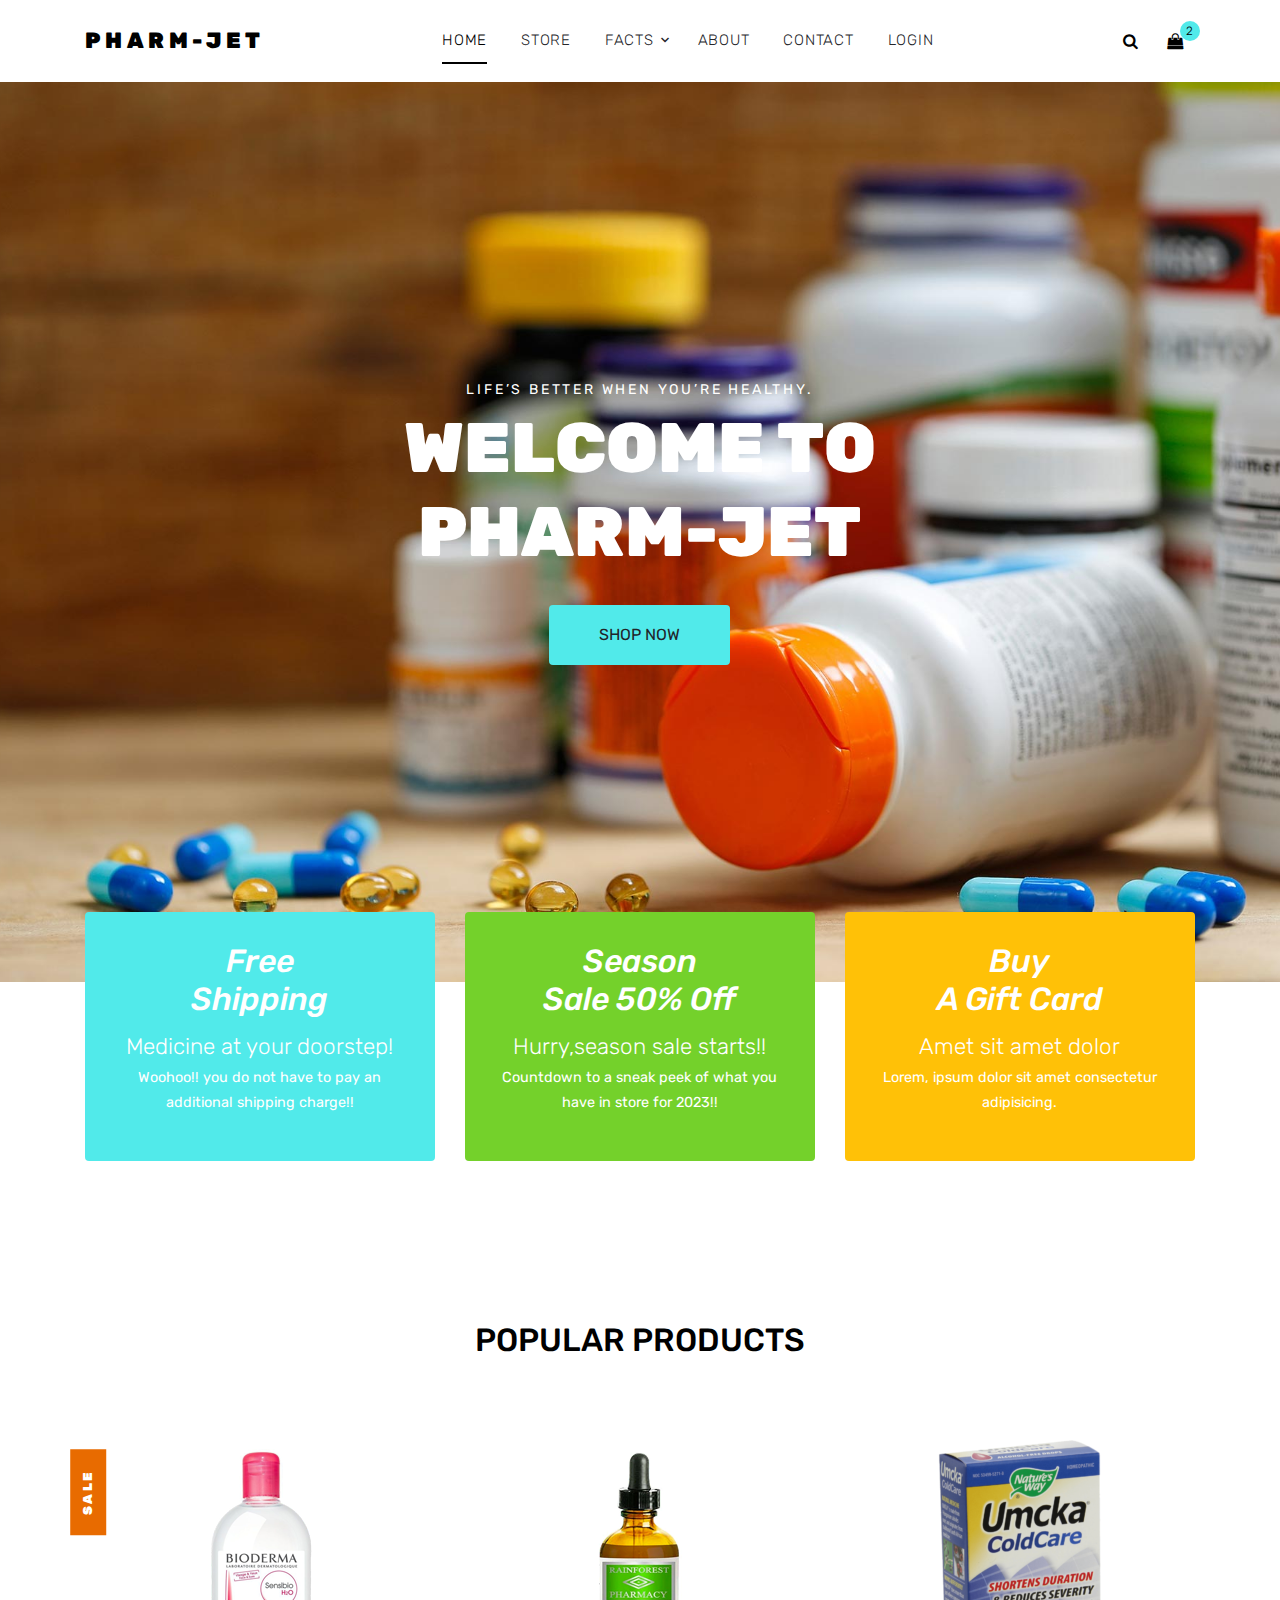
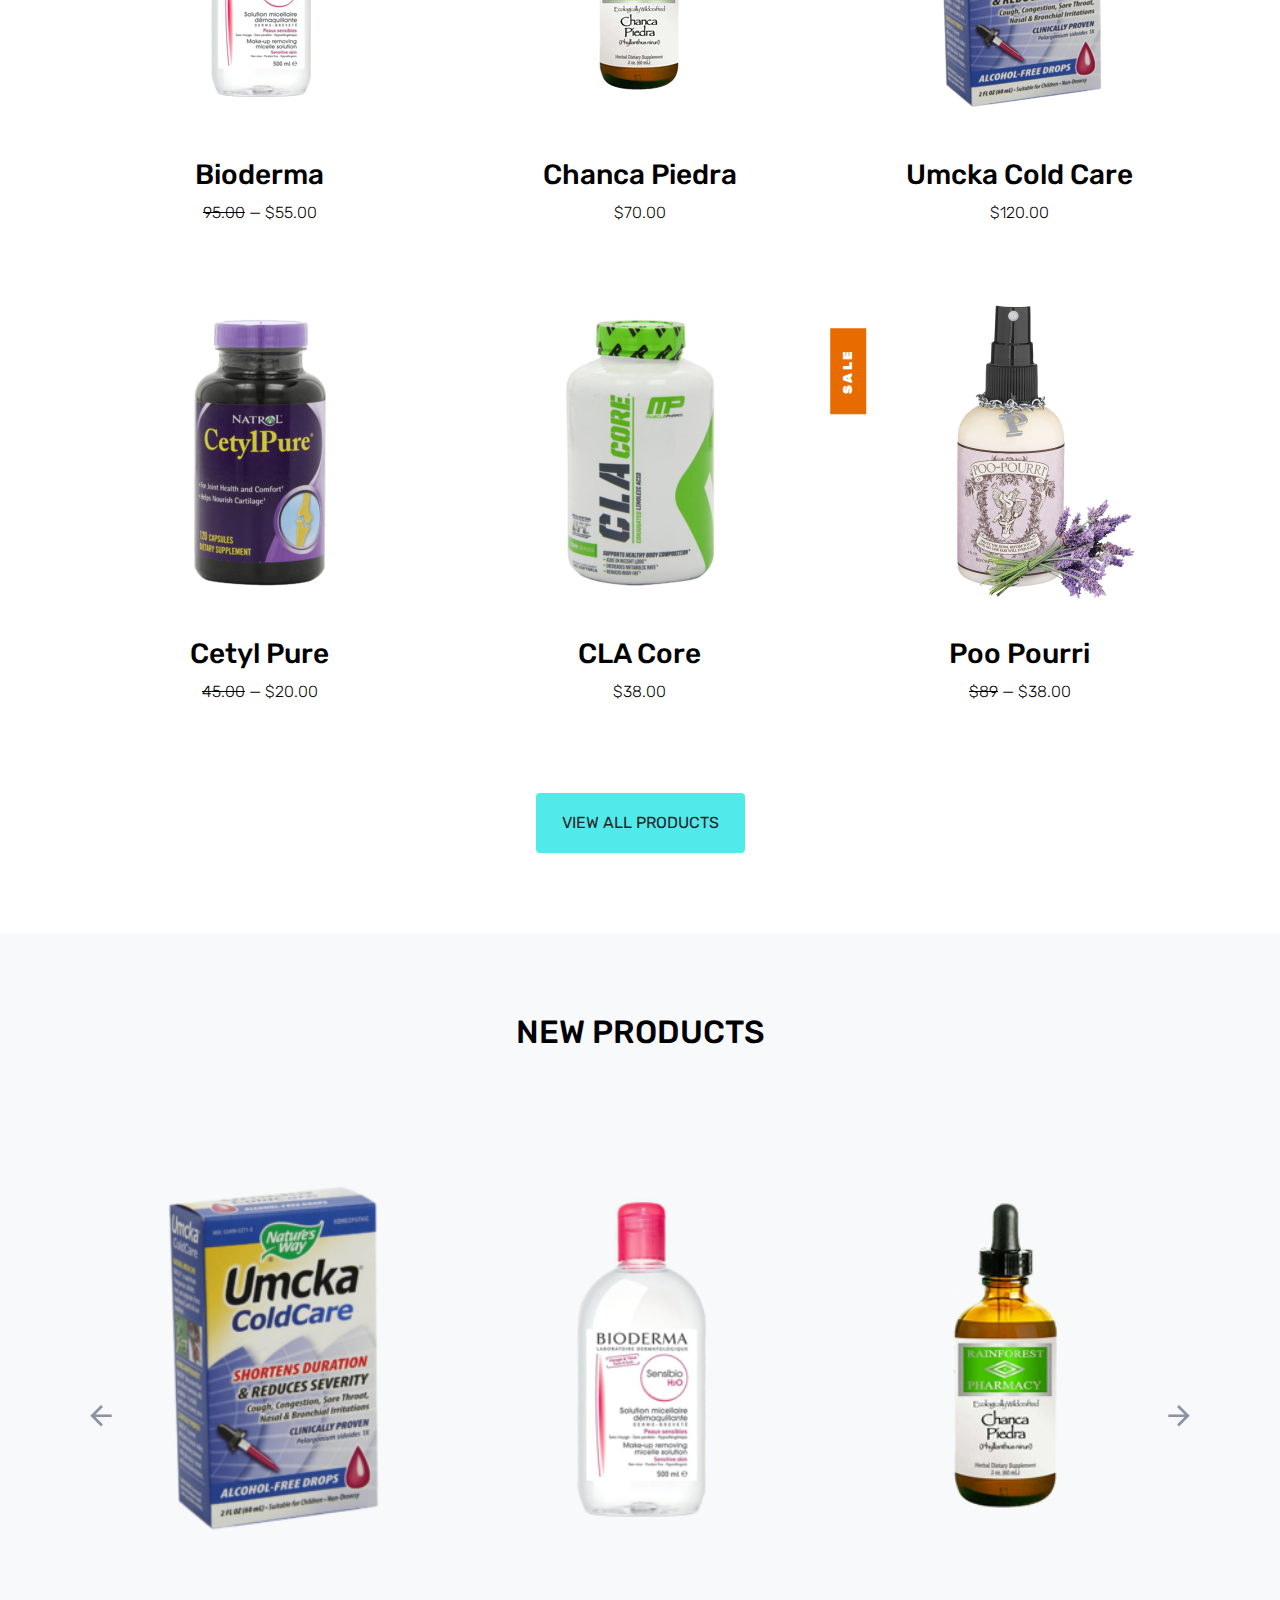
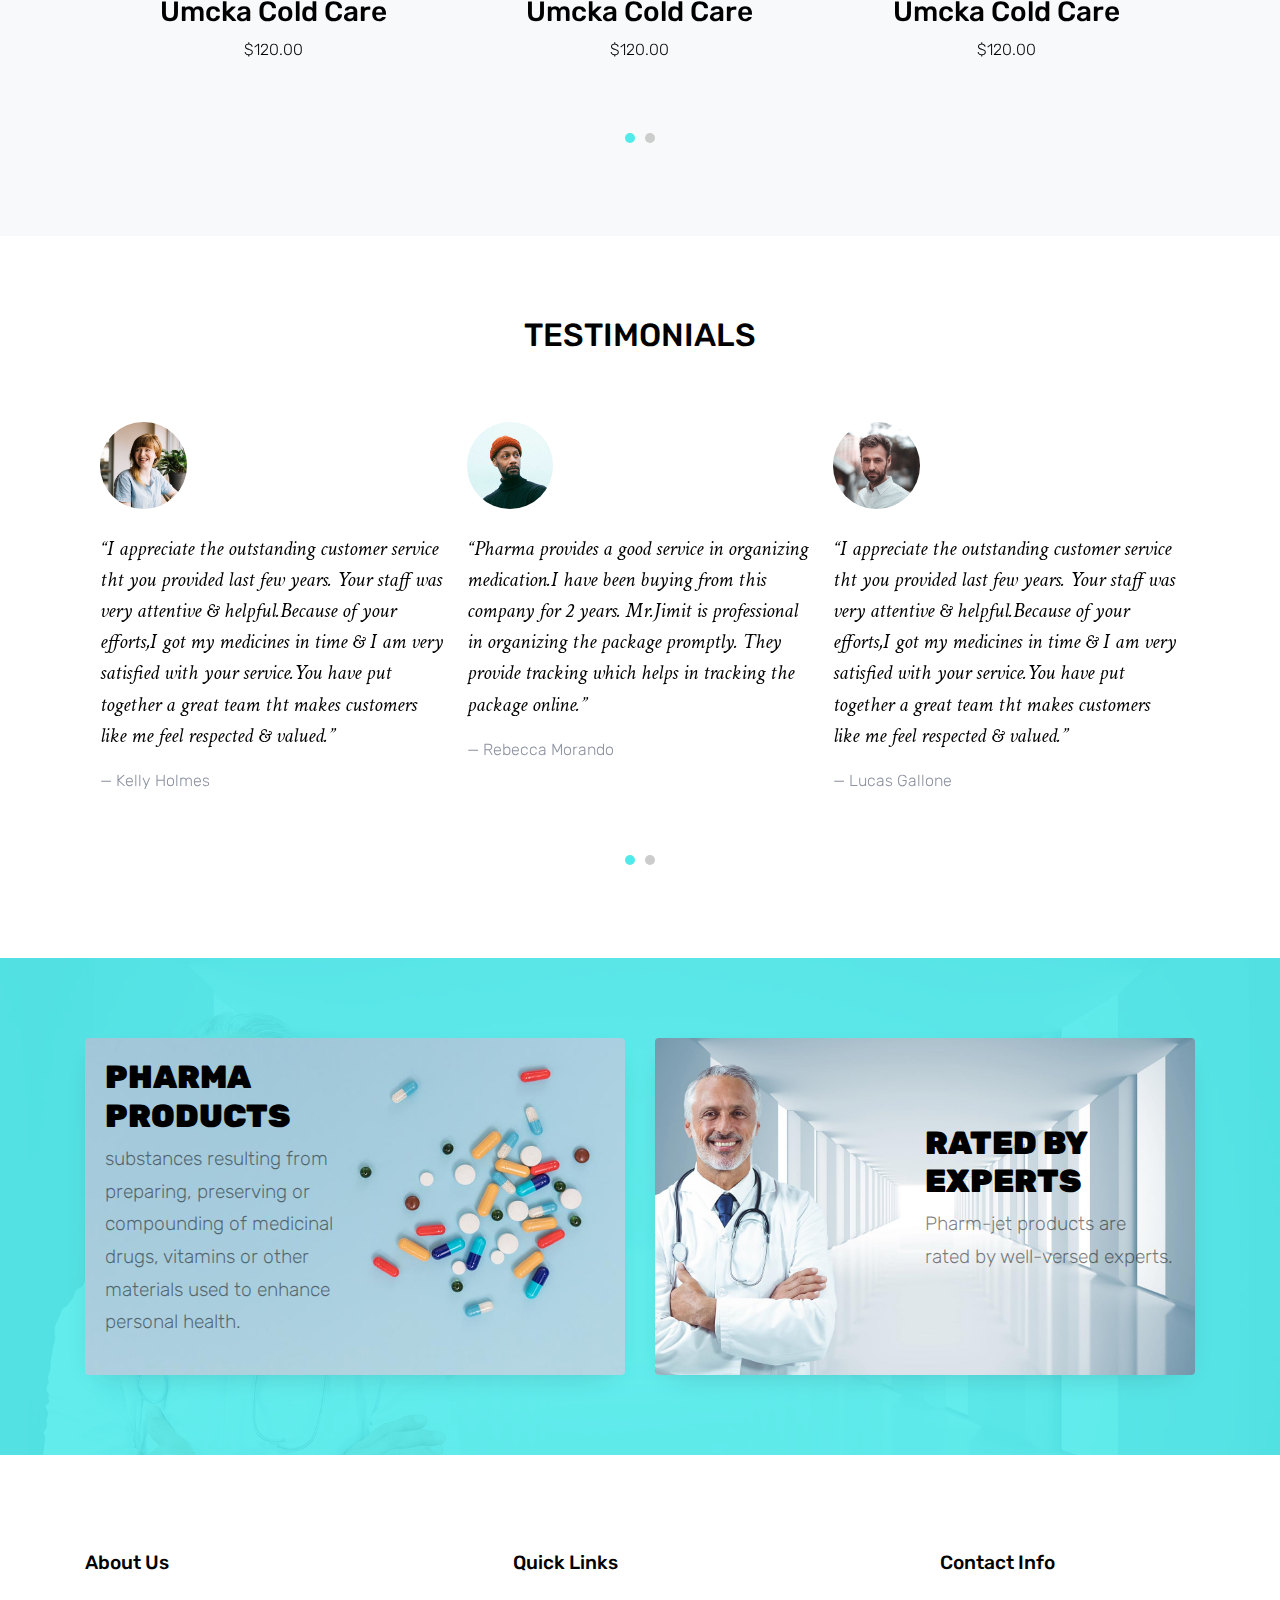
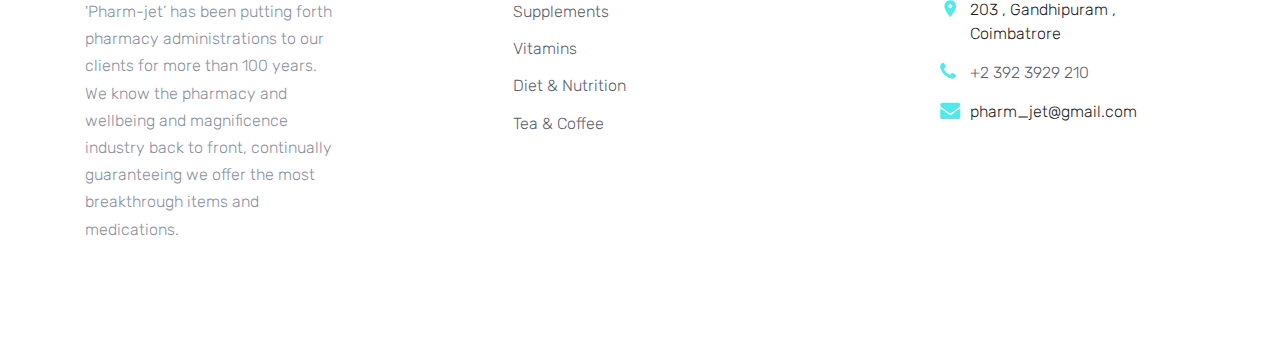
<file: index.html>
<!DOCTYPE html>
<html lang="en">

<head>
  <title>Pharm-jet</title>
  <meta charset="utf-8">
  <meta name="viewport" content="width=device-width, initial-scale=1, shrink-to-fit=no">

  <link href="https://fonts.googleapis.com/css?family=Rubik:400,700|Crimson+Text:400,400i" rel="stylesheet">
  <link rel="stylesheet" href="fonts/icomoon/style.css">

  <link rel="stylesheet" href="css/bootstrap.min.css">
  <link rel="stylesheet" href="css/magnific-popup.css">
  <link rel="stylesheet" href="css/jquery-ui.css">
  <link rel="stylesheet" href="css/owl.carousel.min.css">
  <link rel="stylesheet" href="css/owl.theme.default.min.css">


  <link rel="stylesheet" href="css/aos.css">

  <link rel="stylesheet" href="css/style.css">

</head>

<body>

  <div class="site-wrap">


    <div class="site-navbar py-2">

      <div class="search-wrap">
        <div class="container">
          <a href="#" class="search-close js-search-close"><span class="icon-close2"></span></a>
          <form action="#" method="post">
            <input type="text" class="form-control" placeholder="Search keyword and hit enter...">
          </form>
        </div>
      </div>

      <div class="container">
        <div class="d-flex align-items-center justify-content-between">
          <div class="logo">
            <div class="site-logo">
              <a href="index.html" class="js-logo-clone">Pharm-jet</a>
            </div>
          </div>
          <div class="main-nav d-none d-lg-block">
            <nav class="site-navigation text-right text-md-center" role="navigation">
              <ul class="site-menu js-clone-nav d-none d-lg-block">
                <li class="active"><a href="index.html">Home</a></li>
                <li><a href="shop.html">Store</a></li>
                <li class="has-children">
                  <a href="#">Facts</a>
                  <ul class="dropdown">
                    <li><a href="#">Supplements</a></li>
                    <li class="has-children">
                      <a href="#">Vitamins</a>
                      <!--<ul class="dropdown">
                        <li><a href="#">Supplements</a></li>
                        <li><a href="#">Vitamins</a></li>
                        <li><a href="recipe.html">Diet &amp; Nutrition</a></li>
                        <li><a href="#">Tea &amp; Coffee</a></li>
                      </ul>-->
                    </li>
                    <li><a href="recipe.html">Diet &amp; Nutrition</a></li>
                    <li><a href="#">Tea &amp; Coffee</a></li>
                    
                  </ul>
                </li>
                <li><a href="about.html">About</a></li>
                <li><a href="contact.html">Contact</a></li>
                <li><a href="Login.html">Login</a></li>
              </ul>
            </nav>
          </div>
          <div class="icons">
            <a href="#" class="icons-btn d-inline-block js-search-open"><span class="icon-search"></span></a>
            <a href="cart.html" class="icons-btn d-inline-block bag">
              <span class="icon-shopping-bag"></span>
              <span class="number">2</span>
            </a>
            <a href="#" class="site-menu-toggle js-menu-toggle ml-3 d-inline-block d-lg-none"><span
                class="icon-menu"></span></a>
          </div>
        </div>
      </div>
    </div>

    <div class="site-blocks-cover" style="background-image: url('images/hero_1.jpg');">
      <div class="container">
        <div class="row">
          <div class="col-lg-7 mx-auto order-lg-2 align-self-center">
            <div class="site-block-cover-content text-center">
              <h2 class="sub-title">Life’s better when you’re healthy.</h2>
              <h1>Welcome To Pharm-jet</h1>
              <p>
                <a href="shop.html" class="btn btn-primary px-5 py-3">Shop Now</a>
              </p>
            </div>
          </div>
        </div>
      </div>
    </div>

    <div class="site-section">
      <div class="container">
        <div class="row align-items-stretch section-overlap">
          <div class="col-md-6 col-lg-4 mb-4 mb-lg-0">
            <div class="banner-wrap bg-primary h-100">
              <a href="#" class="h-100">
                <h5>Free <br> Shipping</h5>
                <p>
                  Medicine at your doorstep!
                  <strong>Woohoo!! you do not have to pay an additional shipping charge!!</strong>
                </p>
              </a>
            </div>
          </div>
          <div class="col-md-6 col-lg-4 mb-4 mb-lg-0">
            <div class="banner-wrap h-100">
              <a href="#" class="h-100">
                <h5>Season <br> Sale 50% Off</h5>
                <p>
                  Hurry,season sale starts!!
                  <strong>Countdown to a sneak peek of what you have in store for 2023!!</strong>
                </p>
              </a>
            </div>
          </div>
          <div class="col-md-6 col-lg-4 mb-4 mb-lg-0">
            <div class="banner-wrap bg-warning h-100">
              <a href="#" class="h-100">
                <h5>Buy <br> A Gift Card</h5>
                <p>
                  Amet sit amet dolor
                  <strong>Lorem, ipsum dolor sit amet consectetur adipisicing.</strong>
                </p>
              </a>
            </div>
          </div>

        </div>
      </div>
    </div>

    <div class="site-section">
      <div class="container">
        <div class="row">
          <div class="title-section text-center col-12">
            <h2 class="text-uppercase">Popular Products</h2>
          </div>
        </div>

        <div class="row">
          <div class="col-sm-6 col-lg-4 text-center item mb-4">
            <span class="tag">Sale</span>
            <a href="shop-single.html"> <img src="images/product_01.png" alt="Image"></a>
            <h3 class="text-dark"><a href="shop-single.html">Bioderma</a></h3>
            <p class="price"><del>95.00</del> &mdash; $55.00</p>
          </div>
          <div class="col-sm-6 col-lg-4 text-center item mb-4">
            <a href="shop-single.html"> <img src="images/product_02.png" alt="Image"></a>
            <h3 class="text-dark"><a href="shop-single.html">Chanca Piedra</a></h3>
            <p class="price">$70.00</p>
          </div>
          <div class="col-sm-6 col-lg-4 text-center item mb-4">
            <a href="shop-single.html"> <img src="images/product_03.png" alt="Image"></a>
            <h3 class="text-dark"><a href="shop-single.html">Umcka Cold Care</a></h3>
            <p class="price">$120.00</p>
          </div>

          <div class="col-sm-6 col-lg-4 text-center item mb-4">

            <a href="shop-single.html"> <img src="images/product_04.png" alt="Image"></a>
            <h3 class="text-dark"><a href="shop-single.html">Cetyl Pure</a></h3>
            <p class="price"><del>45.00</del> &mdash; $20.00</p>
          </div>
          <div class="col-sm-6 col-lg-4 text-center item mb-4">
            <a href="shop-single.html"> <img src="images/product_05.png" alt="Image"></a>
            <h3 class="text-dark"><a href="shop-single.html">CLA Core</a></h3>
            <p class="price">$38.00</p>
          </div>
          <div class="col-sm-6 col-lg-4 text-center item mb-4">
            <span class="tag">Sale</span>
            <a href="shop-single.html"> <img src="images/product_06.png" alt="Image"></a>
            <h3 class="text-dark"><a href="shop-single.html">Poo Pourri</a></h3>
            <p class="price"><del>$89</del> &mdash; $38.00</p>
          </div>
        </div>
        <div class="row mt-5">
          <div class="col-12 text-center">
            <a href="shop.html" class="btn btn-primary px-4 py-3">View All Products</a>
          </div>
        </div>
      </div>
    </div>

    
    <div class="site-section bg-light">
      <div class="container">
        <div class="row">
          <div class="title-section text-center col-12">
            <h2 class="text-uppercase">New Products</h2>
          </div>
        </div>
        <div class="row">
          <div class="col-md-12 block-3 products-wrap">
            <div class="nonloop-block-3 owl-carousel">

              <div class="text-center item mb-4">
                <a href="shop-single.html"> <img src="images/product_03.png" alt="Image"></a>
                <h3 class="text-dark"><a href="shop-single.html">Umcka Cold Care</a></h3>
                <p class="price">$120.00</p>
              </div>

              <div class="text-center item mb-4">
                <a href="shop-single.html"> <img src="images/product_01.png" alt="Image"></a>
                <h3 class="text-dark"><a href="shop-single.html">Umcka Cold Care</a></h3>
                <p class="price">$120.00</p>
              </div>

              <div class="text-center item mb-4">
                <a href="shop-single.html"> <img src="images/product_02.png" alt="Image"></a>
                <h3 class="text-dark"><a href="shop-single.html">Umcka Cold Care</a></h3>
                <p class="price">$120.00</p>
              </div>

              <div class="text-center item mb-4">
                <a href="shop-single.html"> <img src="images/product_04.png" alt="Image"></a>
                <h3 class="text-dark"><a href="shop-single.html">Umcka Cold Care</a></h3>
                <p class="price">$120.00</p>
              </div>

            </div>
          </div>
        </div>
      </div>
    </div>

    <div class="site-section">
      <div class="container">
        <div class="row">
          <div class="title-section text-center col-12">
            <h2 class="text-uppercase">Testimonials</h2>
          </div>
        </div>
        <div class="row">
          <div class="col-md-12 block-3 products-wrap">
            <div class="nonloop-block-3 no-direction owl-carousel">
        
              <div class="testimony">
                <blockquote>
                  <img src="images/person_1.jpg" alt="Image" class="img-fluid w-25 mb-4 rounded-circle">
                  <p>&ldquo;I appreciate the outstanding customer service tht you provided last few years. Your staff was very attentive & helpful.Because of your efforts,I got my medicines in time & I am very satisfied with your service.You have put together a great team tht makes customers like me feel respected & valued.&rdquo;</p>
                </blockquote>

                <p>&mdash; Kelly Holmes</p>
              </div>
        
              <div class="testimony">
                <blockquote>
                  <img src="images/person_2.jpg" alt="Image" class="img-fluid w-25 mb-4 rounded-circle">
                  <p>&ldquo;Pharma provides a good service in organizing medication.I have been buying from this company for 2 years. Mr.Jimit is professional in organizing the package promptly. They provide tracking which helps in tracking the package online.&rdquo;</p>
                </blockquote>
              
                <p>&mdash; Rebecca Morando</p>
              </div>
        
              <div class="testimony">
                <blockquote>
                  <img src="images/person_3.jpg" alt="Image" class="img-fluid w-25 mb-4 rounded-circle">
                  <p>&ldquo;I appreciate the outstanding customer service tht you provided last few years. Your staff was very attentive & helpful.Because of your efforts,I got my medicines in time & I am very satisfied with your service.You have put together a great team tht makes customers like me feel respected & valued.&rdquo;</p>
                </blockquote>
              
                <p>&mdash; Lucas Gallone</p>
              </div>
        
              <div class="testimony">
                <blockquote>
                  <img src="images/person_4.jpg" alt="Image" class="img-fluid w-25 mb-4 rounded-circle">
                  <p>&ldquo; I use Evaluate Pharma because it provides depth and breadth, and allows quick and easy single source access..&rdquo;</p>
                </blockquote>
              
                <p>&mdash; Andrew Neel</p>
              </div>
        
            </div>
          </div>
        </div>
      </div>
    </div>

    <div class="site-section bg-secondary bg-image" style="background-image: url('images/bg_2.jpg');">
      <div class="container">
        <div class="row align-items-stretch">
          <div class="col-lg-6 mb-5 mb-lg-0">
            <a href="#" class="banner-1 h-100 d-flex" style="background-image: url('images/bg_1.jpg');">
              <div class="banner-1-inner align-self-center">
                <h2>Pharma Products</h2>
                <p>substances resulting from preparing, preserving or compounding of medicinal drugs, 
                  vitamins or other materials used to enhance personal health.
                </p>
              </div>
            </a>
          </div>
          <div class="col-lg-6 mb-5 mb-lg-0">
            <a href="#" class="banner-1 h-100 d-flex" style="background-image: url('images/bg_2.jpg');">
              <div class="banner-1-inner ml-auto  align-self-center">
                <h2>Rated by Experts</h2>
                <p>Pharm-jet products are rated by well-versed experts.
              </div>
            </a>
          </div>
        </div>
      </div>
    </div>


    <footer class="site-footer">
      <div class="container">
        <div class="row">
          <div class="col-md-6 col-lg-3 mb-4 mb-lg-0">

            <div class="block-7">
              <h3 class="footer-heading mb-4">About Us</h3>
              <p>'Pharm-jet’ has been putting forth pharmacy administrations to our clients for more than 100 years. We know the pharmacy and wellbeing and magnificence 
                industry back to front, continually guaranteeing we offer the most breakthrough items and medications.</p>
            </div>

          </div>
          <div class="col-lg-3 mx-auto mb-5 mb-lg-0">
            <h3 class="footer-heading mb-4">Quick Links</h3>
            <ul class="list-unstyled">
              <li><a href="#">Supplements</a></li>
              <li><a href="#">Vitamins</a></li>
              <li><a href="#">Diet &amp; Nutrition</a></li>
              <li><a href="#">Tea &amp; Coffee</a></li>
            </ul>
          </div>

          <div class="col-md-6 col-lg-3">
            <div class="block-5 mb-5">
              <h3 class="footer-heading mb-4">Contact Info</h3>
              <ul class="list-unstyled">
                <li class="address">203 , Gandhipuram , Coimbatrore</li>
                <li class="phone"><a href="tel://23923929210">+2 392 3929 210</a></li>
                <li class="email">pharm_jet@gmail.com</li>
              </ul>
            </div>


          </div>
        </div>
        

        </div>
      </div>
    </footer>
  </div>

  <script src="js/jquery-3.3.1.min.js"></script>
  <script src="js/jquery-ui.js"></script>
  <script src="js/popper.min.js"></script>
  <script src="js/bootstrap.min.js"></script>
  <script src="js/owl.carousel.min.js"></script>
  <script src="js/jquery.magnific-popup.min.js"></script>
  <script src="js/aos.js"></script>

  <script src="js/main.js"></script>

</body>

</html>
</file>
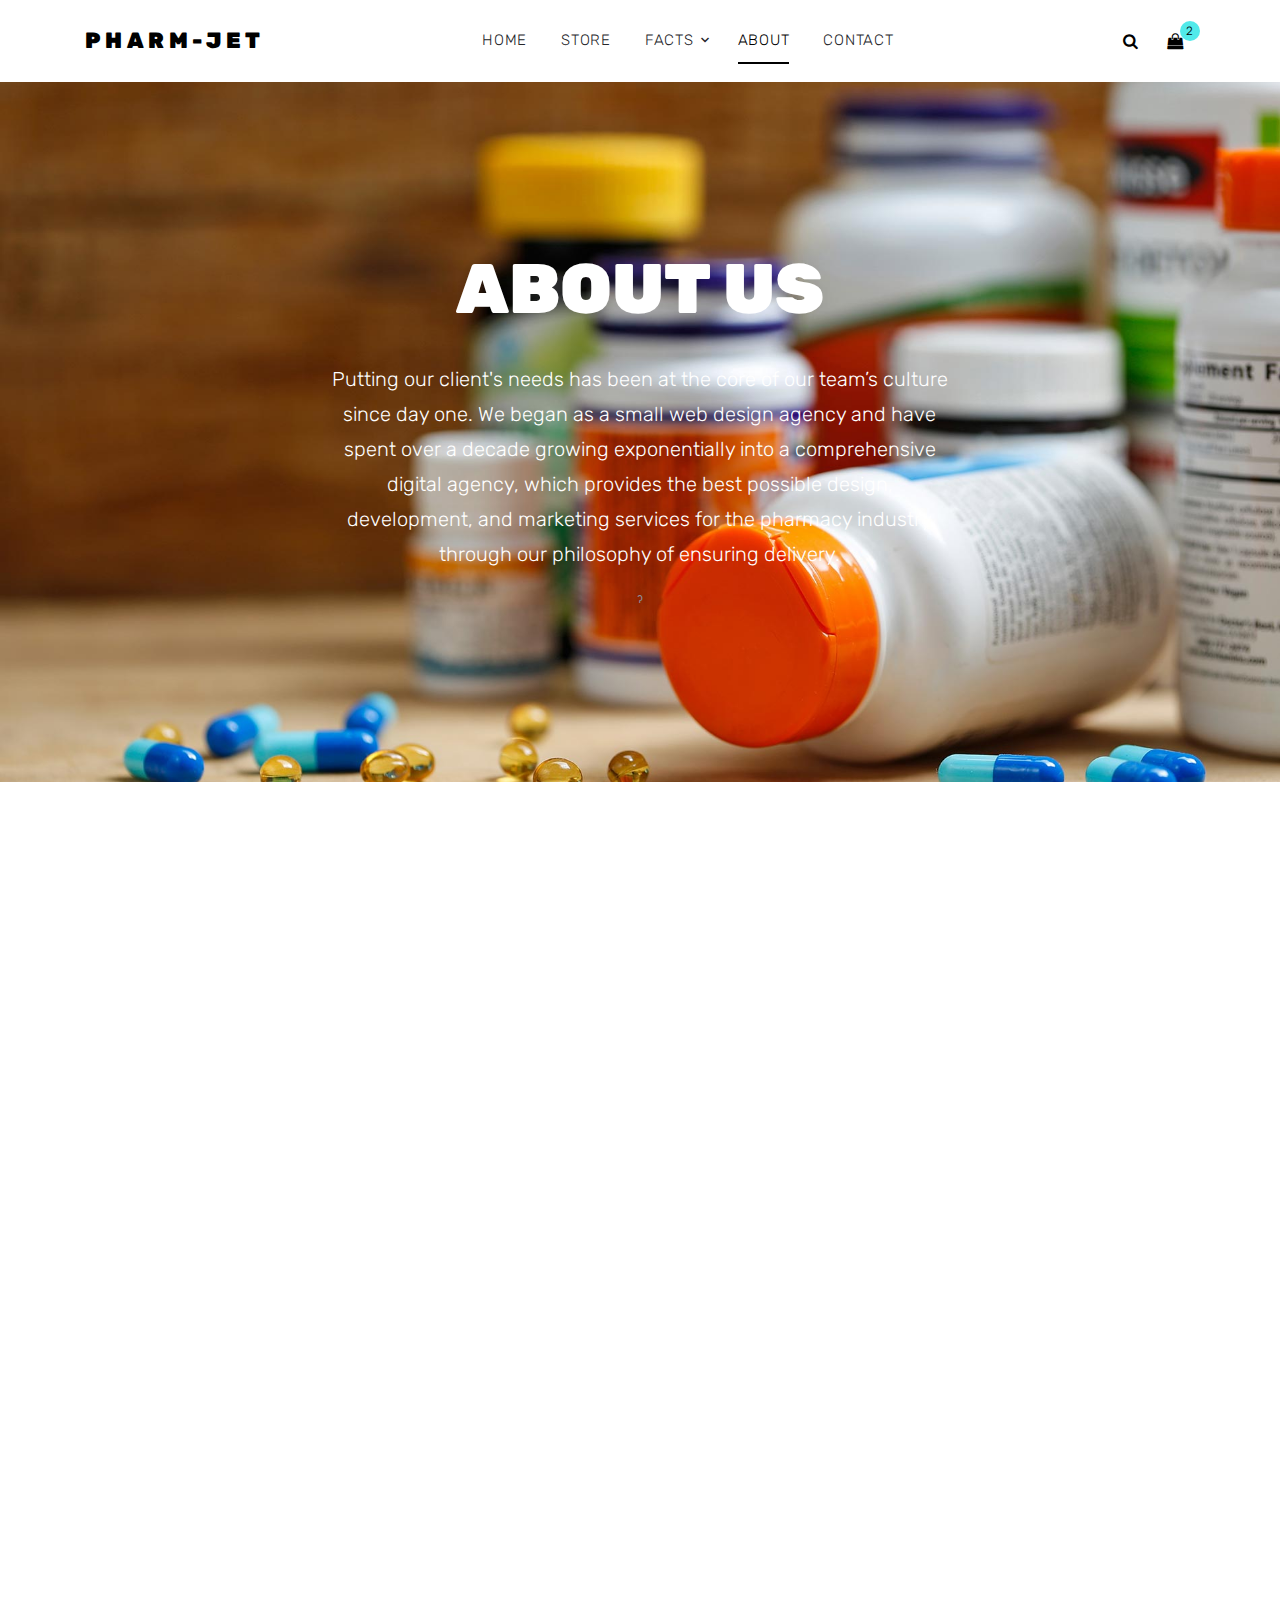
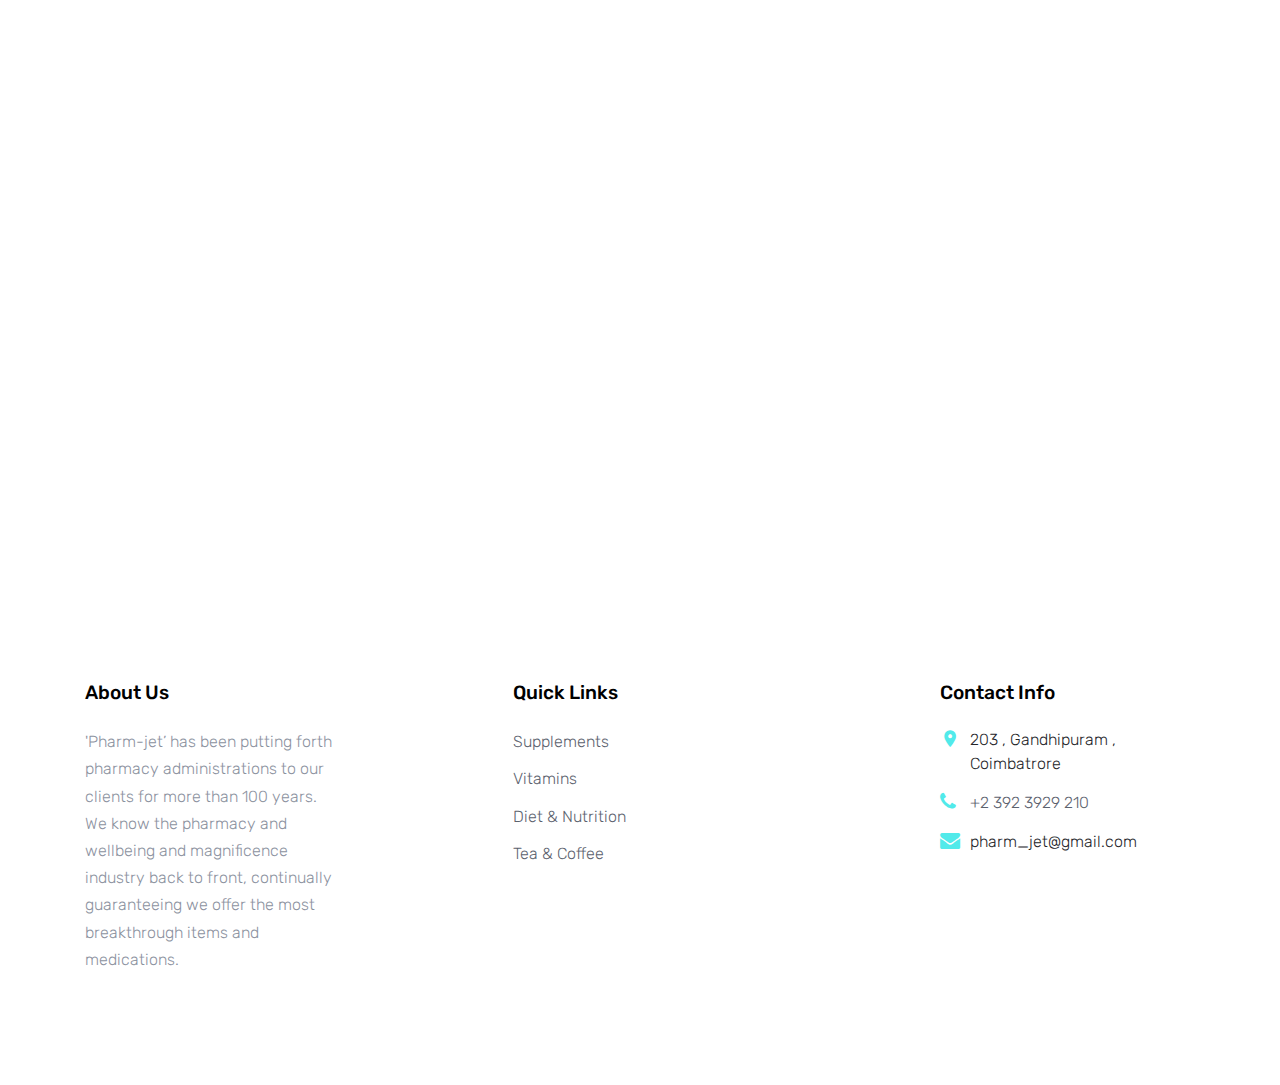
<file: about.html>
<!DOCTYPE html>
<html lang="en">

<head>
  <title>Pharm-jet</title>
  <meta charset="utf-8">
  <meta name="viewport" content="width=device-width, initial-scale=1, shrink-to-fit=no">

  <link href="https://fonts.googleapis.com/css?family=Rubik:400,700|Crimson+Text:400,400i" rel="stylesheet">
  <link rel="stylesheet" href="fonts/icomoon/style.css">

  <link rel="stylesheet" href="css/bootstrap.min.css">
  <link rel="stylesheet" href="css/magnific-popup.css">
  <link rel="stylesheet" href="css/jquery-ui.css">
  <link rel="stylesheet" href="css/owl.carousel.min.css">
  <link rel="stylesheet" href="css/owl.theme.default.min.css">


  <link rel="stylesheet" href="css/aos.css">

  <link rel="stylesheet" href="css/style.css">

</head>

<body>

  <div class="site-wrap">


    <div class="site-navbar py-2">

      <div class="search-wrap">
        <div class="container">
          <a href="#" class="search-close js-search-close"><span class="icon-close2"></span></a>
          <form action="#" method="post">
            <input type="text" class="form-control" placeholder="Search keyword and hit enter...">
          </form>
        </div>
      </div>

      <div class="container">
        <div class="d-flex align-items-center justify-content-between">
          <div class="logo">
            <div class="site-logo">
              <a href="index.html" class="js-logo-clone">Pharm-jet</a>
            </div>
          </div>
          <div class="main-nav d-none d-lg-block">
            <nav class="site-navigation text-right text-md-center" role="navigation">
              <ul class="site-menu js-clone-nav d-none d-lg-block">
                <li><a href="index.html">Home</a></li>
                <li><a href="shop.html">Store</a></li>
                <li class="has-children">
                  <a href="#">Facts</a>
                  <ul class="dropdown">
                    <li><a href="#">Supplements</a></li>
                    <li class="has-children">
                      <a href="#">Vitamins</a>
                    </li>
                    <li><a href="recipe.html">Diet &amp; Nutrition</a></li>
                    <li><a href="#">Tea &amp; Coffee</a></li>

                  </ul>
                </li>
                <li class="active"><a href="about.html">About</a></li>
                <li><a href="contact.html">Contact</a></li>
              </ul>
            </nav>
          </div>
          <div class="icons">
            <a href="#" class="icons-btn d-inline-block js-search-open"><span class="icon-search"></span></a>
            <a href="cart.html" class="icons-btn d-inline-block bag">
              <span class="icon-shopping-bag"></span>
              <span class="number">2</span>
            </a>
            <a href="#" class="site-menu-toggle js-menu-toggle ml-3 d-inline-block d-lg-none"><span
                class="icon-menu"></span></a>
          </div>
        </div>
      </div>
    </div>

    <div class="site-blocks-cover inner-page" style="background-image: url('images/hero_1.jpg');">
      <div class="container">
        <div class="row">
          <div class="col-lg-7 mx-auto align-self-center">
            <div class=" text-center">
              <h1>About Us</h1>
              <p>Putting our client's needs has been at the core of our team’s culture since day one. We began as a small web design agency and have spent over a decade growing exponentially into a comprehensive digital agency, which provides the best possible design, development, and marketing services for the pharmacy industry through our philosophy of ensuring delivery.</p>ˀ
            </div>
          </div>
        </div>
      </div>
    </div>

    <div class="site-section bg-light custom-border-bottom" data-aos="fade">
      <div class="container">
        <div class="row mb-5">
          <div class="col-md-6">
            <div class="block-16">
              <figure>
                <img src="images/bg_1.jpg" alt="Image placeholder" class="img-fluid rounded">
                <a href="https://vimeo.com/channels/staffpicks/93951774" class="play-button popup-vimeo"><span
                    class="icon-play"></span></a>
    
              </figure>
            </div>
          </div>
          <div class="col-md-1"></div>
          <div class="col-md-5">
    
    
            <div class="site-section-heading pt-3 mb-4">
              <h2 class="text-black">How We Started</h2>
            </div>
            <p>Pharm jet came out as one of the pioneering onlline Pharmacy delivery companies by starting ecommerces,
              building a customer baser, product delivery,managing initial business logistics.</p>
    
          </div>
        </div>
      </div>
    </div>

    

    <div class="site-section bg-light custom-border-bottom" data-aos="fade">
      <div class="container">
        <div class="row mb-5">
          <div class="col-md-6 order-md-2">
            <div class="block-16">
              <figure>
                <img src="images/hero_1.jpg" alt="Image placeholder" class="img-fluid rounded">
                <a href="https://vimeo.com/channels/staffpicks/93951774" class="play-button popup-vimeo"><span
                    class="icon-play"></span></a>
    
              </figure>
            </div>
          </div>
          <div class="col-md-5 mr-auto">
    
    
            <div class="site-section-heading pt-3 mb-4">
              <h2 class="text-black">We Are Trusted Company</h2>
            </div>
            <p class="text-black">

              We bring our customers the best quality administration and give the nearby network and neighboring wards a brilliant, understanding-centered administration.
              
              ‘Pharm-jet’offers a one-of-a-kind mix of pharmacy and magnificence facility in Manhattan with numerous superlative wellbeing and excellent medicines.
              
              We utilize our insight into the pharmaceutical business to ensure that the majority of our magnificence items and medicines are results-driven, with the goal that we can offer brands that are ideal for every person.
              
              </p>
    
          </div>
        </div>
      </div>
    </div>
    
    <div class="site-section site-section-sm site-blocks-1 border-0" data-aos="fade">
      <div class="container">
        <div class="row">
          <div class="col-md-6 col-lg-4 d-lg-flex mb-4 mb-lg-0 pl-4" data-aos="fade-up" data-aos-delay="">
            <div class="icon mr-4 align-self-start">
              <span class="icon-truck text-primary"></span>
            </div>
            <div class="text">
              <h2>Free Shipping</h2>
              <p>Medicine at your doorstep!<br>Medicines available at your doorstep on just a finger click.</p>
            </div>
          </div>
          <div class="col-md-6 col-lg-4 d-lg-flex mb-4 mb-lg-0 pl-4" data-aos="fade-up" data-aos-delay="100">
            <div class="icon mr-4 align-self-start">
              <span class="icon-refresh2 text-primary"></span>
            </div>
            <div class="text">
              <h2>Free Returns</h2>
              <p>'Pharm-jet not charging customers for making a return in the form of restocking fees. </p>
            </div>
          </div>
          <div class="col-md-6 col-lg-4 d-lg-flex mb-4 mb-lg-0 pl-4" data-aos="fade-up" data-aos-delay="200">
            <div class="icon mr-4 align-self-start">
              <span class="icon-help text-primary"></span>
            </div>
            <div class="text">
              <h2>Customer Support</h2>
              <p>Pharm-jet provides customer support by getting feedbacks and providing discounts.</p>
            </div>
          </div>
        </div>
      </div>
    </div>
    

    <!--<div class="site-section bg-light custom-border-bottom" data-aos="fade">
      <div class="container">
        <div class="row justify-content-center mb-5">
          <div class="col-md-7 site-section-heading text-center pt-4">
            <h2>The Team</h2>
          </div>
        </div>
        <div class="row">
          <div class="col-md-6 col-lg-6 mb-5">
    
            <div class="block-38 text-center">
              <div class="block-38-img">
                <div class="block-38-header">
                  <img src="images/person_1.jpg" alt="Image placeholder" class="mb-4">
                  <h3 class="block-38-heading h4">Elizabeth Graham</h3>
                  <p class="block-38-subheading">CEO/Co-Founder</p>
                </div>
                <div class="block-38-body">
                  <p>Lorem ipsum dolor sit amet consectetur adipisicing elit. Vitae aut minima nihil sit distinctio
                    recusandae doloribus ut fugit officia voluptate soluta. </p>
                </div>
              </div>
            </div>
          </div>
          <div class="col-md-6 col-lg-6 mb-5">
            <div class="block-38 text-center">
              <div class="block-38-img">
                <div class="block-38-header">
                  <img src="images/person_2.jpg" alt="Image placeholder" class="mb-4">
                  <h3 class="block-38-heading h4">Jennifer Greive</h3>
                  <p class="block-38-subheading">Co-Founder</p>
                </div>
                <div class="block-38-body">
                  <p>Lorem ipsum dolor sit amet consectetur adipisicing elit. Vitae aut minima nihil sit distinctio
                    recusandae doloribus ut fugit officia voluptate soluta. </p>
                </div>
              </div>
            </div>
          </div>
          <div class="col-md-6 col-lg-6 mb-5">
            <div class="block-38 text-center">
              <div class="block-38-img">
                <div class="block-38-header">
                  <img src="images/person_3.jpg" alt="Image placeholder" class="mb-4">
                  <h3 class="block-38-heading h4">Patrick Marx</h3>
                  <p class="block-38-subheading">Marketing</p>
                </div>
                <div class="block-38-body">
                  <p>Lorem ipsum dolor sit amet consectetur adipisicing elit. Vitae aut minima nihil sit distinctio
                    recusandae doloribus ut fugit officia voluptate soluta. </p>
                </div>
              </div>
            </div>
          </div>
          <div class="col-md-6 col-lg-6 mb-5">
            <div class="block-38 text-center">
              <div class="block-38-img">
                <div class="block-38-header">
                  <img src="images/person_4.jpg" alt="Image placeholder" class="mb-4">
                  <h3 class="block-38-heading h4">Mike Coolbert</h3>
                  <p class="block-38-subheading">Sales Manager</p>
                </div>
                <div class="block-38-body">
                  <p>Lorem ipsum dolor sit amet consectetur adipisicing elit. Vitae aut minima nihil sit distinctio
                    recusandae doloribus ut fugit officia voluptate soluta. </p>
                </div>
              </div>
            </div>
          </div>
        </div>
      </div>
    </div>-->


    <footer class="site-footer">
      <div class="container">
        <div class="row">
          <div class="col-md-6 col-lg-3 mb-4 mb-lg-0">

            <div class="block-7">
              <h3 class="footer-heading mb-4">About Us</h3>
              <p>'Pharm-jet’ has been putting forth pharmacy administrations to our clients for more than 100 years. We know the pharmacy and wellbeing and magnificence 
                industry back to front, continually guaranteeing we offer the most breakthrough items and medications.</p>
            </div>

          </div>
          <div class="col-lg-3 mx-auto mb-5 mb-lg-0">
            <h3 class="footer-heading mb-4">Quick Links</h3>
            <ul class="list-unstyled">
              <li><a href="#">Supplements</a></li>
              <li><a href="#">Vitamins</a></li>
              <li><a href="#">Diet &amp; Nutrition</a></li>
              <li><a href="#">Tea &amp; Coffee</a></li>
            </ul>
          </div>

          <div class="col-md-6 col-lg-3">
            <div class="block-5 mb-5">
              <h3 class="footer-heading mb-4">Contact Info</h3>
              <ul class="list-unstyled">
                <li class="address">203 , Gandhipuram , Coimbatrore</li>
                <li class="phone"><a href="tel://23923929210">+2 392 3929 210</a></li>
                <li class="email">pharm_jet@gmail.com</li>
              </ul>
            </div>
       

        </div>
      </div>
    </footer>
  </div>

  <script src="js/jquery-3.3.1.min.js"></script>
  <script src="js/jquery-ui.js"></script>
  <script src="js/popper.min.js"></script>
  <script src="js/bootstrap.min.js"></script>
  <script src="js/owl.carousel.min.js"></script>
  <script src="js/jquery.magnific-popup.min.js"></script>
  <script src="js/aos.js"></script>

  <script src="js/main.js"></script>

</body>

</html>
</file>
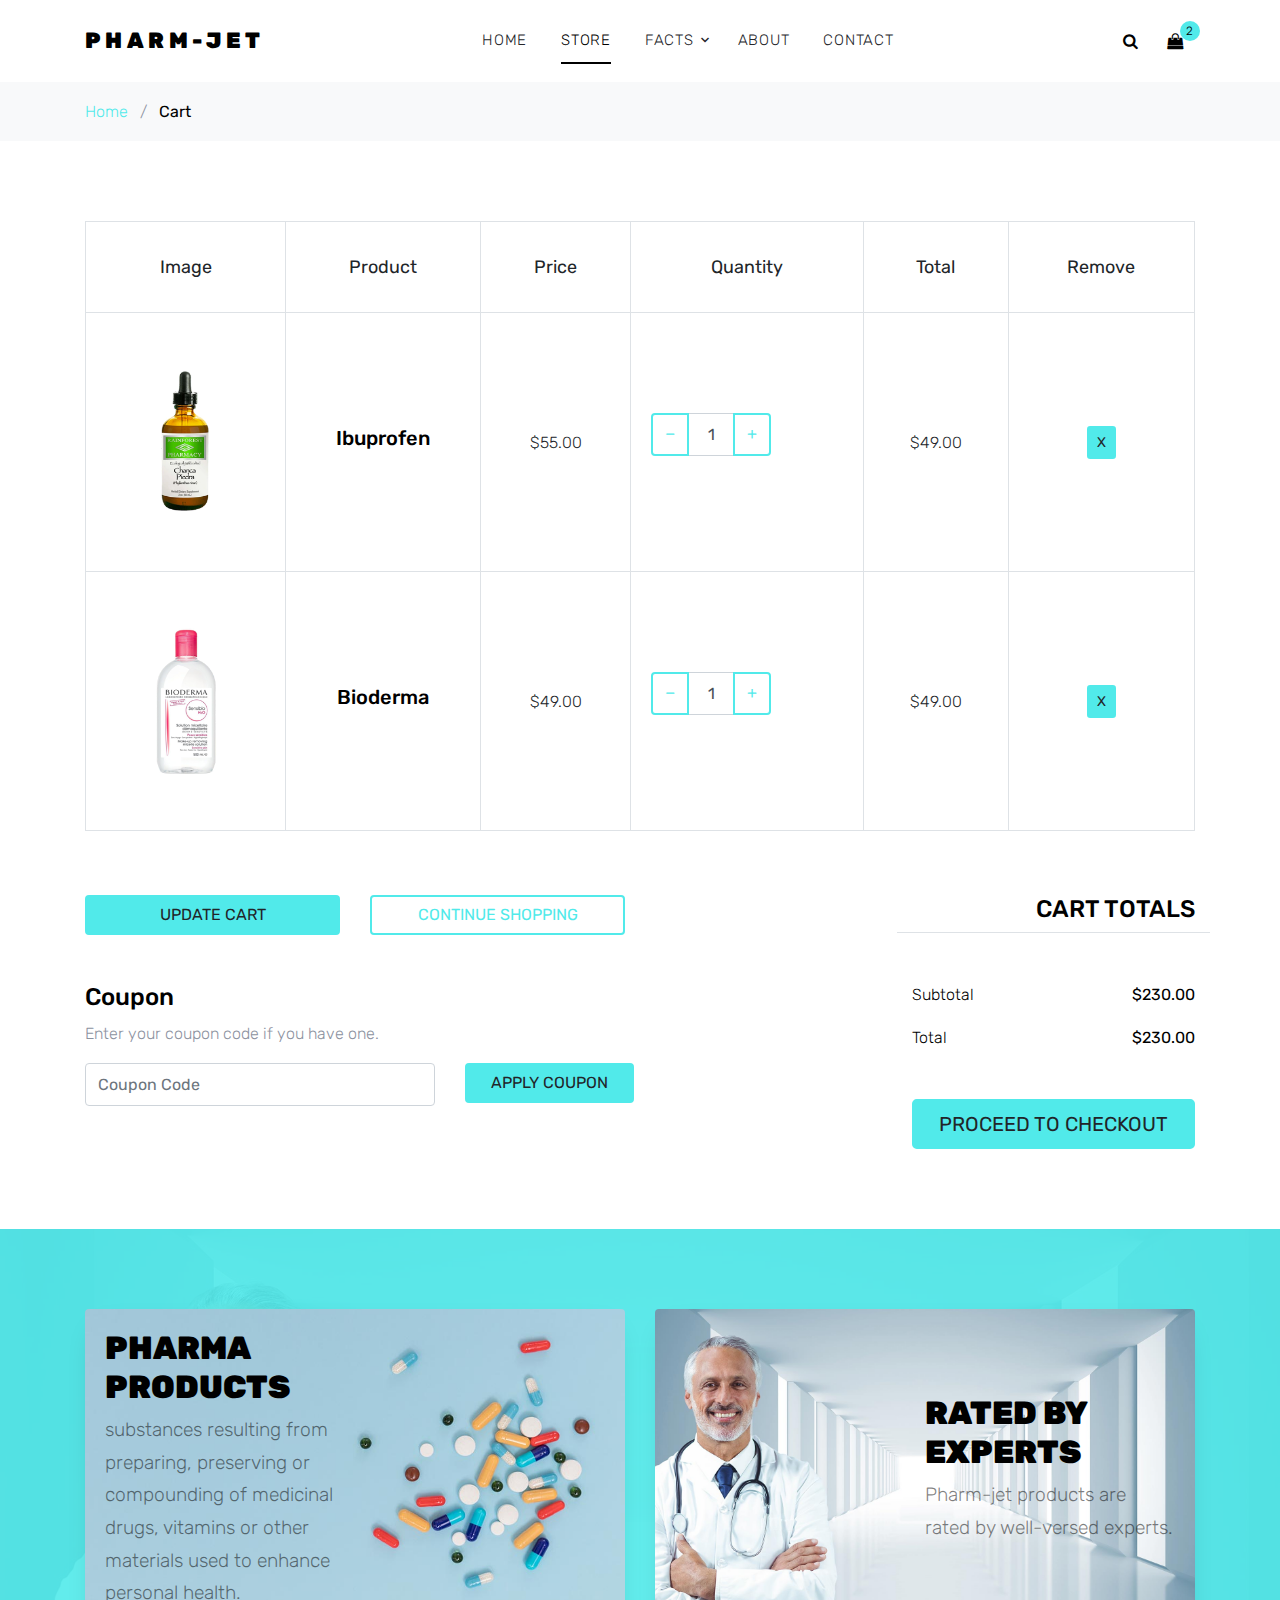
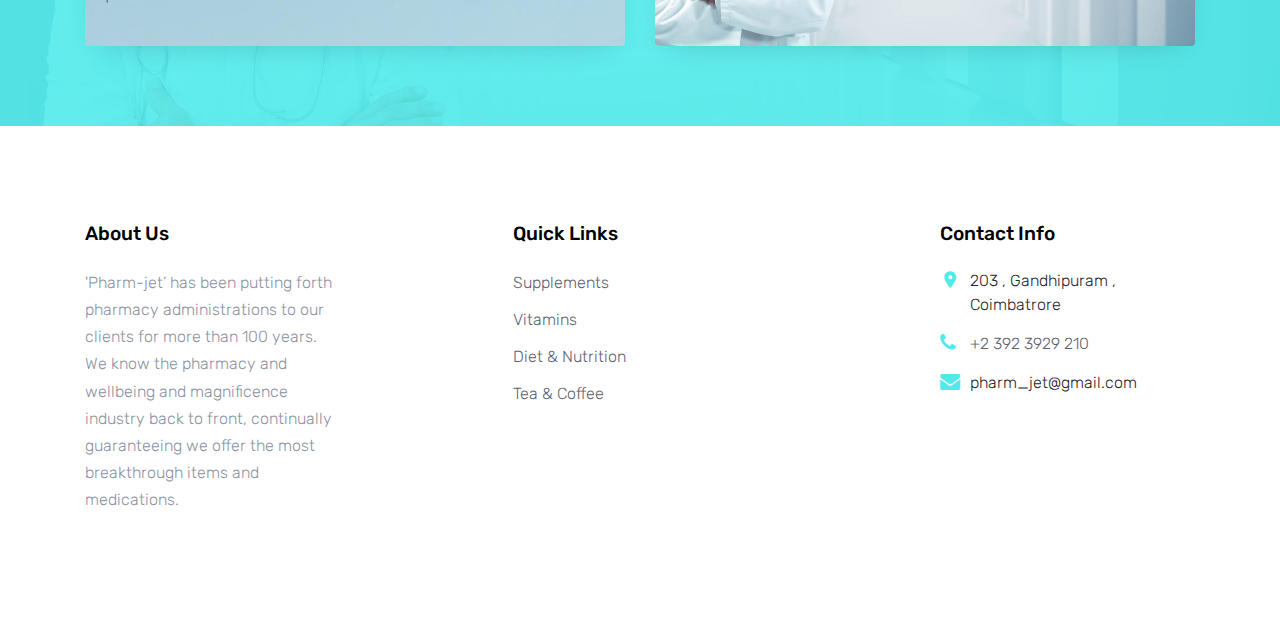
<file: cart.html>
<!DOCTYPE html>
<html lang="en">

<head>
  <title>Pharm-jet</title>
  <meta charset="utf-8">
  <meta name="viewport" content="width=device-width, initial-scale=1, shrink-to-fit=no">

  <link href="https://fonts.googleapis.com/css?family=Rubik:400,700|Crimson+Text:400,400i" rel="stylesheet">
  <link rel="stylesheet" href="fonts/icomoon/style.css">

  <link rel="stylesheet" href="css/bootstrap.min.css">
  <link rel="stylesheet" href="css/magnific-popup.css">
  <link rel="stylesheet" href="css/jquery-ui.css">
  <link rel="stylesheet" href="css/owl.carousel.min.css">
  <link rel="stylesheet" href="css/owl.theme.default.min.css">


  <link rel="stylesheet" href="css/aos.css">

  <link rel="stylesheet" href="css/style.css">

</head>

<body>

  <div class="site-wrap">


    <div class="site-navbar py-2">

      <div class="search-wrap">
        <div class="container">
          <a href="#" class="search-close js-search-close"><span class="icon-close2"></span></a>
          <form action="#" method="post">
            <input type="text" class="form-control" placeholder="Search keyword and hit enter...">
          </form>
        </div>
      </div>

      <div class="container">
        <div class="d-flex align-items-center justify-content-between">
          <div class="logo">
            <div class="site-logo">
              <a href="index.html" class="js-logo-clone">Pharm-jet</a>
            </div>
          </div>
          <div class="main-nav d-none d-lg-block">
            <nav class="site-navigation text-right text-md-center" role="navigation">
              <ul class="site-menu js-clone-nav d-none d-lg-block">
                <li><a href="index.html">Home</a></li>
                <li class="active"><a href="shop.html">Store</a></li>
                <li class="has-children">
                  <a href="#">Facts</a>
                  <ul class="dropdown">
                    <li><a href="#">Supplements</a></li>
                    <li class="has-children">
                      <a href="#">Vitamins</a>
                  
                    </li>
                    <li><a href="recipe.html">Diet &amp; Nutrition</a></li>
                    <li><a href="#">Tea &amp; Coffee</a></li>

                  </ul>
                </li>
                <li><a href="about.html">About</a></li>
                <li><a href="contact.html">Contact</a></li>
              </ul>
            </nav>
          </div>
          <div class="icons">
            <a href="#" class="icons-btn d-inline-block js-search-open"><span class="icon-search"></span></a>
            <a href="cart.html" class="icons-btn d-inline-block bag">
              <span class="icon-shopping-bag"></span>
              <span class="number">2</span>
            </a>
            <a href="#" class="site-menu-toggle js-menu-toggle ml-3 d-inline-block d-lg-none"><span
                class="icon-menu"></span></a>
          </div>
        </div>
      </div>
    </div>

    <div class="bg-light py-3">
      <div class="container">
        <div class="row">
          <div class="col-md-12 mb-0">
            <a href="index.html">Home</a> <span class="mx-2 mb-0">/</span> 
            <strong class="text-black">Cart</strong>
          </div>
        </div>
      </div>
    </div>

    <div class="site-section">
      <div class="container">
        <div class="row mb-5">
          <form class="col-md-12" method="post">
            <div class="site-blocks-table">
              <table class="table table-bordered">
                <thead>
                  <tr>
                    <th class="product-thumbnail">Image</th>
                    <th class="product-name">Product</th>
                    <th class="product-price">Price</th>
                    <th class="product-quantity">Quantity</th>
                    <th class="product-total">Total</th>
                    <th class="product-remove">Remove</th>
                  </tr>
                </thead>
                <tbody>
                  <tr>
                    <td class="product-thumbnail">
                      <img src="images/product_02.png" alt="Image" class="img-fluid">
                    </td>
                    <td class="product-name">
                      <h2 class="h5 text-black">Ibuprofen</h2>
                    </td>
                    <td>$55.00</td>
                    <td>
                      <div class="input-group mb-3" style="max-width: 120px;">
                        <div class="input-group-prepend">
                          <button class="btn btn-outline-primary js-btn-minus" type="button">&minus;</button>
                        </div>
                        <input type="text" class="form-control text-center" value="1" placeholder=""
                          aria-label="Example text with button addon" aria-describedby="button-addon1">
                        <div class="input-group-append">
                          <button class="btn btn-outline-primary js-btn-plus" type="button">&plus;</button>
                        </div>
                      </div>
    
                    </td>
                    <td>$49.00</td>
                    <td><a href="#" class="btn btn-primary height-auto btn-sm">X</a></td>
                  </tr>
    
                  <tr>
                    <td class="product-thumbnail">
                      <img src="images/product_01.png" alt="Image" class="img-fluid">
                    </td>
                    <td class="product-name">
                      <h2 class="h5 text-black">Bioderma</h2>
                    </td>
                    <td>$49.00</td>
                    <td>
                      <div class="input-group mb-3" style="max-width: 120px;">
                        <div class="input-group-prepend">
                          <button class="btn btn-outline-primary js-btn-minus" type="button">&minus;</button>
                        </div>
                        <input type="text" class="form-control text-center" value="1" placeholder=""
                          aria-label="Example text with button addon" aria-describedby="button-addon1">
                        <div class="input-group-append">
                          <button class="btn btn-outline-primary js-btn-plus" type="button">&plus;</button>
                        </div>
                      </div>
    
                    </td>
                    <td>$49.00</td>
                    <td><a href="#" class="btn btn-primary height-auto btn-sm">X</a></td>
                  </tr>
                </tbody>
              </table>
            </div>
          </form>
        </div>
    
        <div class="row">
          <div class="col-md-6">
            <div class="row mb-5">
              <div class="col-md-6 mb-3 mb-md-0">
                <button class="btn btn-primary btn-md btn-block">Update Cart</button>
              </div>
              <div class="col-md-6">
                <button class="btn btn-outline-primary btn-md btn-block">Continue Shopping</button>
              </div>
            </div>
            <div class="row">
              <div class="col-md-12">
                <label class="text-black h4" for="coupon">Coupon</label>
                <p>Enter your coupon code if you have one.</p>
              </div>
              <div class="col-md-8 mb-3 mb-md-0">
                <input type="text" class="form-control py-3" id="coupon" placeholder="Coupon Code">
              </div>
              <div class="col-md-4">
                <button class="btn btn-primary btn-md px-4">Apply Coupon</button>
              </div>
            </div>
          </div>
          <div class="col-md-6 pl-5">
            <div class="row justify-content-end">
              <div class="col-md-7">
                <div class="row">
                  <div class="col-md-12 text-right border-bottom mb-5">
                    <h3 class="text-black h4 text-uppercase">Cart Totals</h3>
                  </div>
                </div>
                <div class="row mb-3">
                  <div class="col-md-6">
                    <span class="text-black">Subtotal</span>
                  </div>
                  <div class="col-md-6 text-right">
                    <strong class="text-black">$230.00</strong>
                  </div>
                </div>
                <div class="row mb-5">
                  <div class="col-md-6">
                    <span class="text-black">Total</span>
                  </div>
                  <div class="col-md-6 text-right">
                    <strong class="text-black">$230.00</strong>
                  </div>
                </div>
    
                <div class="row">
                  <div class="col-md-12">
                    <button class="btn btn-primary btn-lg btn-block" onclick="window.location='checkout.html'">Proceed To
                      Checkout</button>
                  </div>
                </div>
              </div>
            </div>
          </div>
        </div>
      </div>
    </div>

    <div class="site-section bg-secondary bg-image" style="background-image: url('images/bg_2.jpg');">
      <div class="container">
        <div class="row align-items-stretch">
          <div class="col-lg-6 mb-5 mb-lg-0">
            <a href="#" class="banner-1 h-100 d-flex" style="background-image: url('images/bg_1.jpg');">
              <div class="banner-1-inner align-self-center">
                <h2>Pharma Products</h2>
                <p>substances resulting from preparing, preserving or compounding of medicinal drugs, 
                  vitamins or other materials used to enhance personal health.
                </p>
              </div>
            </a>
          </div>
          <div class="col-lg-6 mb-5 mb-lg-0">
            <a href="#" class="banner-1 h-100 d-flex" style="background-image: url('images/bg_2.jpg');">
              <div class="banner-1-inner ml-auto  align-self-center">
                <h2>Rated by Experts</h2>
                <p>Pharm-jet products are rated by well-versed experts.
              </div>
            </a>
          </div>
        </div>
      </div>
    </div>


    <footer class="site-footer">
      <div class="container">
        <div class="row">
          <div class="col-md-6 col-lg-3 mb-4 mb-lg-0">

            <div class="block-7">
              <h3 class="footer-heading mb-4">About Us</h3>
              <p>'Pharm-jet’ has been putting forth pharmacy administrations to our clients for more than 100 years. We know the pharmacy and wellbeing and magnificence 
                industry back to front, continually guaranteeing we offer the most breakthrough items and medications.</p>
            </div>

          </div>
          <div class="col-lg-3 mx-auto mb-5 mb-lg-0">
            <h3 class="footer-heading mb-4">Quick Links</h3>
            <ul class="list-unstyled">
              <li><a href="#">Supplements</a></li>
              <li><a href="#">Vitamins</a></li>
              <li><a href="#">Diet &amp; Nutrition</a></li>
              <li><a href="#">Tea &amp; Coffee</a></li>
            </ul>
          </div>

          <div class="col-md-6 col-lg-3">
            <div class="block-5 mb-5">
              <h3 class="footer-heading mb-4">Contact Info</h3>
              <ul class="list-unstyled">
                <li class="address">203 , Gandhipuram , Coimbatrore</li>
                <li class="phone"><a href="tel://23923929210">+2 392 3929 210</a></li>
                <li class="email">pharm_jet@gmail.com</li>
              </ul>
            </div>


          </div>
        </div>
       <!--<div class="row pt-5 mt-5 text-center">
          <div class="col-md-12">
            <p>
               Link back to Colorlib can't be removed. Template is licensed under CC BY 3.0. 
              Copyright &copy;
              <script>document.write(new Date().getFullYear());</script> All rights reserved | This template is made
              with <i class="icon-heart" aria-hidden="true"></i> by <a href="https://colorlib.com" target="_blank"
                class="text-primary">Colorlib</a>
               Link back to Colorlib can't be removed. Template is licensed under CC BY 3.0. 
            </p>
          </div>-->

        </div>
      </div>
    </footer>
  </div>

  <script src="js/jquery-3.3.1.min.js"></script>
  <script src="js/jquery-ui.js"></script>
  <script src="js/popper.min.js"></script>
  <script src="js/bootstrap.min.js"></script>
  <script src="js/owl.carousel.min.js"></script>
  <script src="js/jquery.magnific-popup.min.js"></script>
  <script src="js/aos.js"></script>

  <script src="js/main.js"></script>

</body>

</html>
</file>
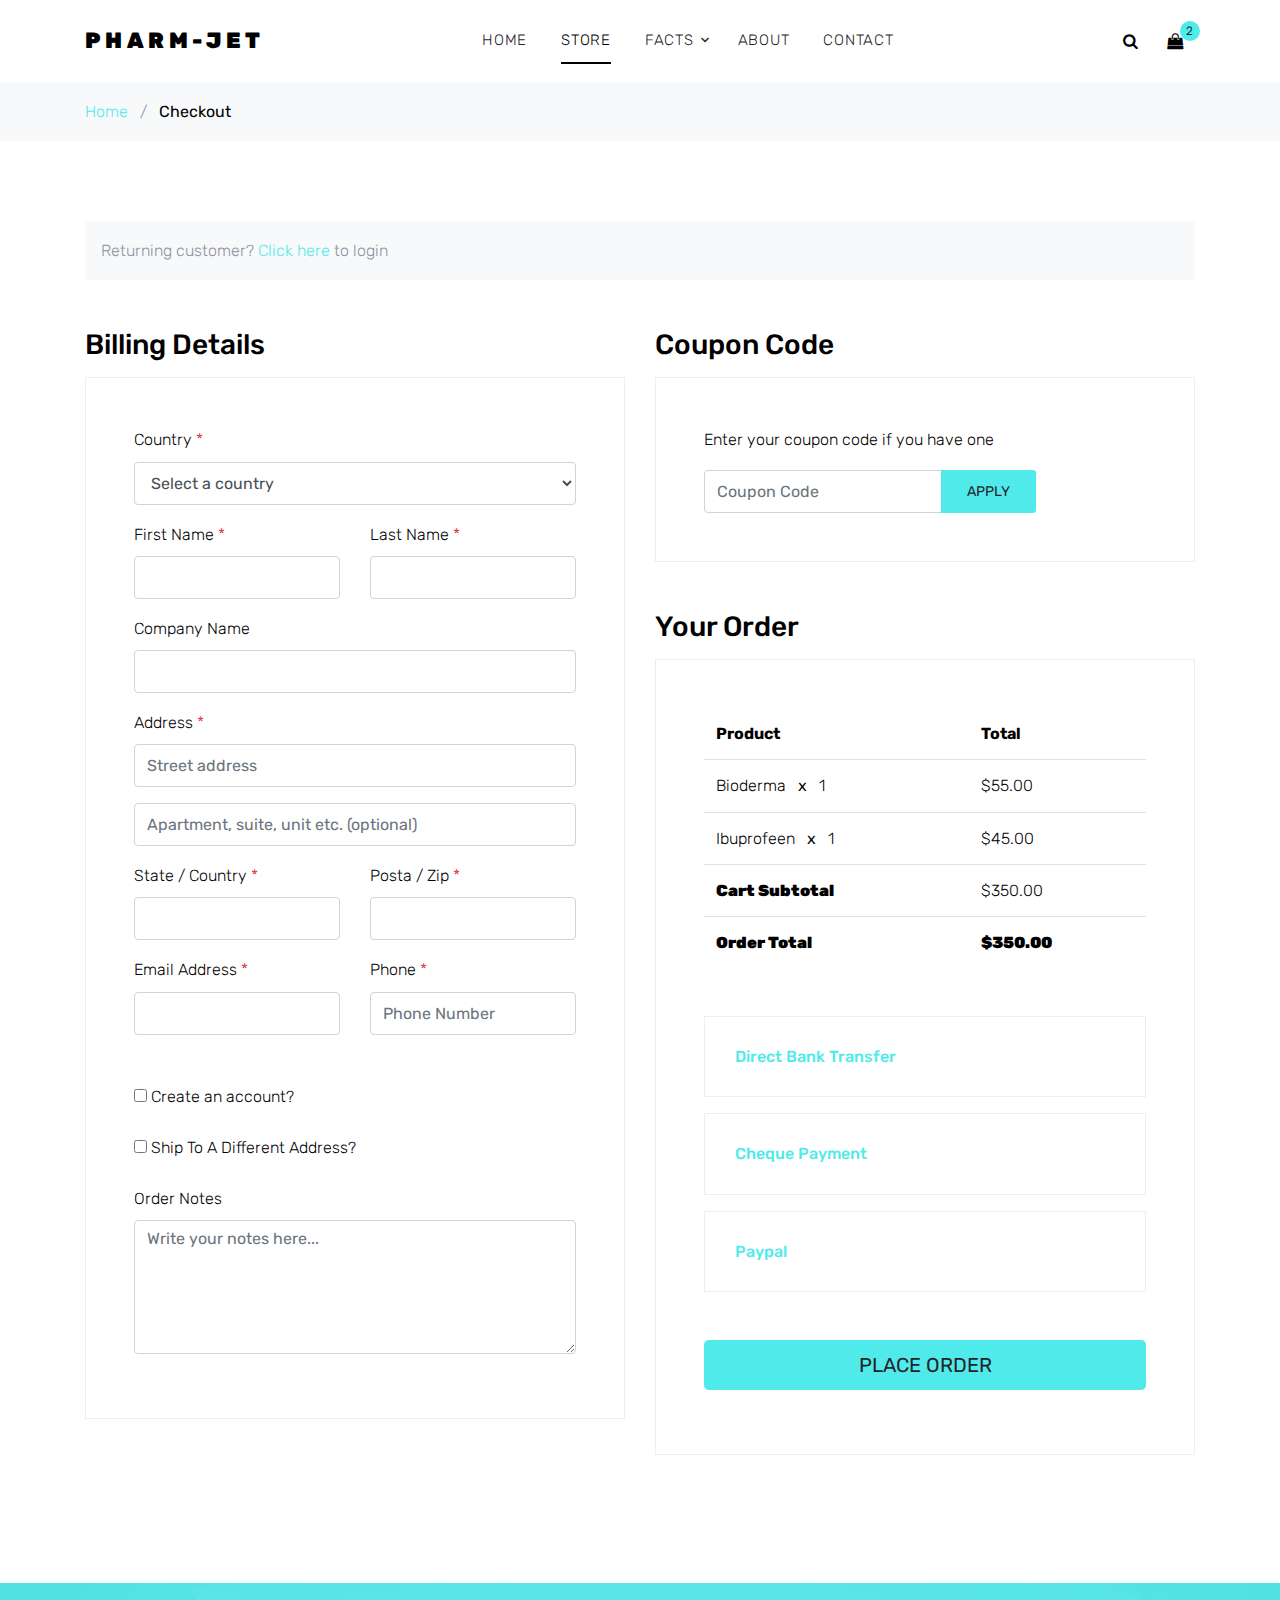
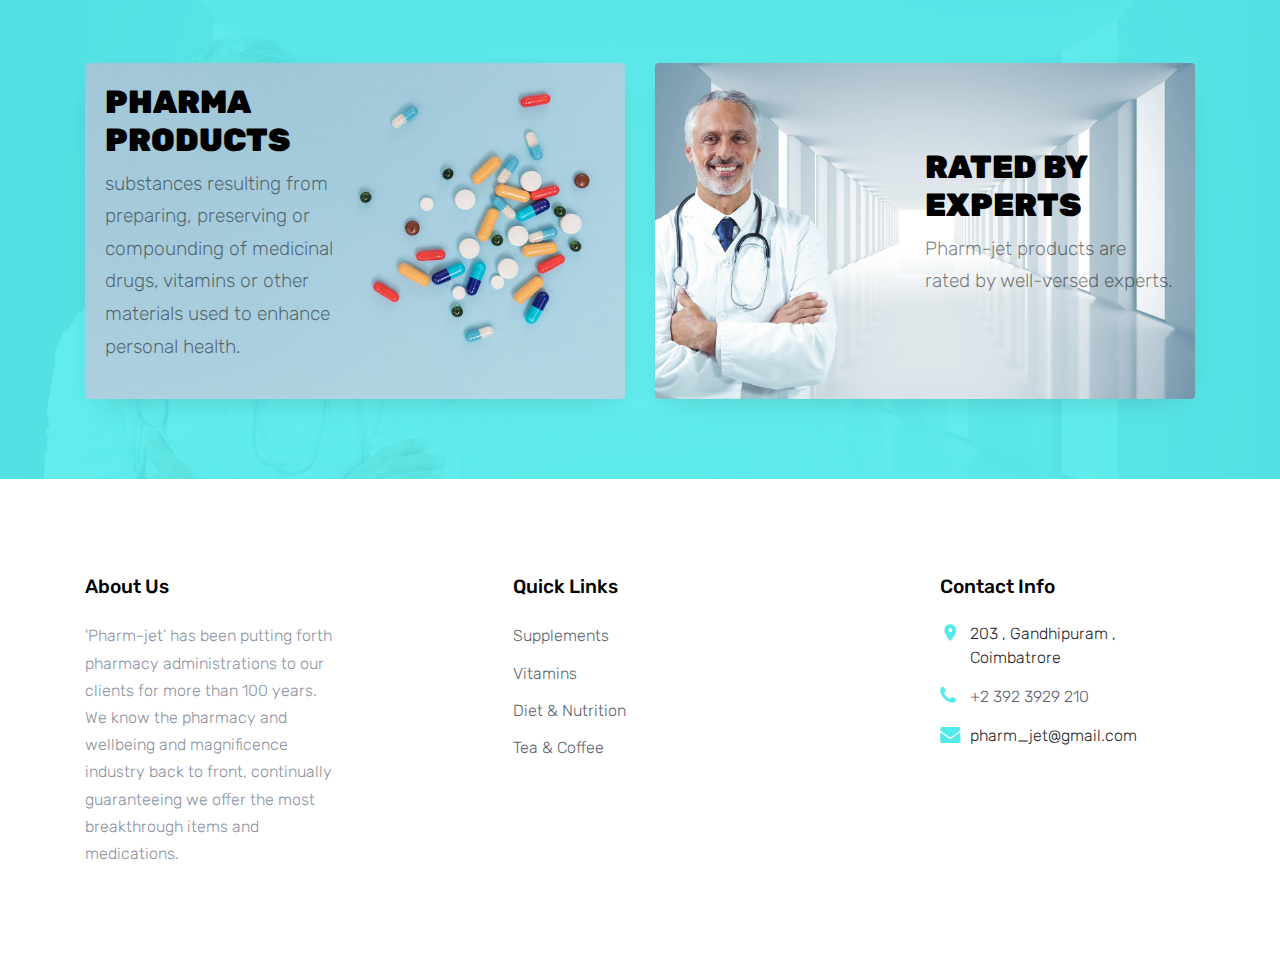
<file: checkout.html>
<!DOCTYPE html>
<html lang="en">

<head>
  <title>Pharm-jet</title>
  <meta charset="utf-8">
  <meta name="viewport" content="width=device-width, initial-scale=1, shrink-to-fit=no">

  <link href="https://fonts.googleapis.com/css?family=Rubik:400,700|Crimson+Text:400,400i" rel="stylesheet">
  <link rel="stylesheet" href="fonts/icomoon/style.css">

  <link rel="stylesheet" href="css/bootstrap.min.css">
  <link rel="stylesheet" href="css/magnific-popup.css">
  <link rel="stylesheet" href="css/jquery-ui.css">
  <link rel="stylesheet" href="css/owl.carousel.min.css">
  <link rel="stylesheet" href="css/owl.theme.default.min.css">


  <link rel="stylesheet" href="css/aos.css">

  <link rel="stylesheet" href="css/style.css">
</head>

<body>

  <div class="site-wrap">


    <div class="site-navbar py-2">

      <div class="search-wrap">
        <div class="container">
          <a href="#" class="search-close js-search-close"><span class="icon-close2"></span></a>
          <form action="#" method="post">
            <input type="text" class="form-control" placeholder="Search keyword and hit enter...">
          </form>
        </div>
      </div>

      <div class="container">
        <div class="d-flex align-items-center justify-content-between">
          <div class="logo">
            <div class="site-logo">
              <a href="index.html" class="js-logo-clone">Pharm-jet</a>
            </div>
          </div>
          <div class="main-nav d-none d-lg-block">
            <nav class="site-navigation text-right text-md-center" role="navigation">
              <ul class="site-menu js-clone-nav d-none d-lg-block">
                <li><a href="index.html">Home</a></li>
                <li class="active"><a href="shop.html">Store</a></li>
                <li class="has-children">
                  <a href="#">Facts</a>
                  <ul class="dropdown">
                    <li><a href="#">Supplements</a></li>
                    <li class="has-children">
                      <a href="#">Vitamins</a>
                      
                    </li>
                    <li><a href="recipe.html">Diet &amp; Nutrition</a></li>
                    <li><a href="#">Tea &amp; Coffee</a></li>

                  </ul>
                </li>
                <li><a href="about.html">About</a></li>
                <li><a href="contact.html">Contact</a></li>
              </ul>
            </nav>
          </div>
          <div class="icons">
            <a href="#" class="icons-btn d-inline-block js-search-open"><span class="icon-search"></span></a>
            <a href="cart.html" class="icons-btn d-inline-block bag">
              <span class="icon-shopping-bag"></span>
              <span class="number">2</span>
            </a>
            <a href="#" class="site-menu-toggle js-menu-toggle ml-3 d-inline-block d-lg-none"><span
                class="icon-menu"></span></a>
          </div>
        </div>
      </div>
    </div>

    <div class="bg-light py-3">
      <div class="container">
        <div class="row">
          <div class="col-md-12 mb-0">
            <a href="index.html">Home</a> <span class="mx-2 mb-0">/</span>
            <strong class="text-black">Checkout</strong>
          </div>
        </div>
      </div>
    </div>

    <div class="site-section">
      <div class="container">
        <div class="row mb-5">
          <div class="col-md-12">
            <div class="bg-light rounded p-3">
              <p class="mb-0">Returning customer? <a href="#" class="d-inline-block">Click here</a> to login</p>
            </div>
          </div>
        </div>
        <div class="row">
          <div class="col-md-6 mb-5 mb-md-0">
            <h2 class="h3 mb-3 text-black">Billing Details</h2>
            <div class="p-3 p-lg-5 border">
              <div class="form-group">
                <label for="c_country" class="text-black">Country <span class="text-danger">*</span></label>
                <select id="c_country" class="form-control">
                  <option value="1">Select a country</option>
                  <option value="2">bangladesh</option>
                  <option value="3">Algeria</option>
                  <option value="4">Afghanistan</option>
                  <option value="5">Ghana</option>
                  <option value="6">Albania</option>
                  <option value="7">Bahrain</option>
                  <option value="8">Colombia</option>
                  <option value="9">Dominican Republic</option>
                </select>
              </div>
              <div class="form-group row">
                <div class="col-md-6">
                  <label for="c_fname" class="text-black">First Name <span class="text-danger">*</span></label>
                  <input type="text" class="form-control" id="c_fname" name="c_fname">
                </div>
                <div class="col-md-6">
                  <label for="c_lname" class="text-black">Last Name <span class="text-danger">*</span></label>
                  <input type="text" class="form-control" id="c_lname" name="c_lname">
                </div>
              </div>
    
              <div class="form-group row">
                <div class="col-md-12">
                  <label for="c_companyname" class="text-black">Company Name </label>
                  <input type="text" class="form-control" id="c_companyname" name="c_companyname">
                </div>
              </div>
    
              <div class="form-group row">
                <div class="col-md-12">
                  <label for="c_address" class="text-black">Address <span class="text-danger">*</span></label>
                  <input type="text" class="form-control" id="c_address" name="c_address" placeholder="Street address">
                </div>
              </div>
    
              <div class="form-group">
                <input type="text" class="form-control" placeholder="Apartment, suite, unit etc. (optional)">
              </div>
    
              <div class="form-group row">
                <div class="col-md-6">
                  <label for="c_state_country" class="text-black">State / Country <span class="text-danger">*</span></label>
                  <input type="text" class="form-control" id="c_state_country" name="c_state_country">
                </div>
                <div class="col-md-6">
                  <label for="c_postal_zip" class="text-black">Posta / Zip <span class="text-danger">*</span></label>
                  <input type="text" class="form-control" id="c_postal_zip" name="c_postal_zip">
                </div>
              </div>
    
              <div class="form-group row mb-5">
                <div class="col-md-6">
                  <label for="c_email_address" class="text-black">Email Address <span class="text-danger">*</span></label>
                  <input type="text" class="form-control" id="c_email_address" name="c_email_address">
                </div>
                <div class="col-md-6">
                  <label for="c_phone" class="text-black">Phone <span class="text-danger">*</span></label>
                  <input type="text" class="form-control" id="c_phone" name="c_phone" placeholder="Phone Number">
                </div>
              </div>
    
              <div class="form-group">
                <label for="c_create_account" class="text-black" data-toggle="collapse" href="#create_an_account"
                  role="button" aria-expanded="false" aria-controls="create_an_account"><input type="checkbox" value="1"
                    id="c_create_account"> Create an account?</label>
                <div class="collapse" id="create_an_account">
                  <div class="py-2">
                    <p class="mb-3">Create an account by entering the information below. If you are a returning customer
                      please login at the top of the page.</p>
                    <div class="form-group">
                      <label for="c_account_password" class="text-black">Account Password</label>
                      <input type="email" class="form-control" id="c_account_password" name="c_account_password"
                        placeholder="">
                    </div>
                  </div>
                </div>
              </div>
    
    
              <div class="form-group">
                <label for="c_ship_different_address" class="text-black" data-toggle="collapse"
                  href="#ship_different_address" role="button" aria-expanded="false"
                  aria-controls="ship_different_address"><input type="checkbox" value="1" id="c_ship_different_address">
                  Ship To A Different Address?</label>
                <div class="collapse" id="ship_different_address">
                  <div class="py-2">
    
                    <div class="form-group">
                      <label for="c_diff_country" class="text-black">Country <span class="text-danger">*</span></label>
                      <select id="c_diff_country" class="form-control">
                        <option value="1">Select a country</option>
                        <option value="2">bangladesh</option>
                        <option value="3">Algeria</option>
                        <option value="4">Afghanistan</option>
                        <option value="5">Ghana</option>
                        <option value="6">Albania</option>
                        <option value="7">Bahrain</option>
                        <option value="8">Colombia</option>
                        <option value="9">Dominican Republic</option>
                      </select>
                    </div>
    
    
                    <div class="form-group row">
                      <div class="col-md-6">
                        <label for="c_diff_fname" class="text-black">First Name <span class="text-danger">*</span></label>
                        <input type="text" class="form-control" id="c_diff_fname" name="c_diff_fname">
                      </div>
                      <div class="col-md-6">
                        <label for="c_diff_lname" class="text-black">Last Name <span class="text-danger">*</span></label>
                        <input type="text" class="form-control" id="c_diff_lname" name="c_diff_lname">
                      </div>
                    </div>
    
                    <div class="form-group row">
                      <div class="col-md-12">
                        <label for="c_diff_companyname" class="text-black">Company Name </label>
                        <input type="text" class="form-control" id="c_diff_companyname" name="c_diff_companyname">
                      </div>
                    </div>
    
                    <div class="form-group row">
                      <div class="col-md-12">
                        <label for="c_diff_address" class="text-black">Address <span class="text-danger">*</span></label>
                        <input type="text" class="form-control" id="c_diff_address" name="c_diff_address"
                          placeholder="Street address">
                      </div>
                    </div>
    
                    <div class="form-group">
                      <input type="text" class="form-control" placeholder="Apartment, suite, unit etc. (optional)">
                    </div>
    
                    <div class="form-group row">
                      <div class="col-md-6">
                        <label for="c_diff_state_country" class="text-black">State / Country <span
                            class="text-danger">*</span></label>
                        <input type="text" class="form-control" id="c_diff_state_country" name="c_diff_state_country">
                      </div>
                      <div class="col-md-6">
                        <label for="c_diff_postal_zip" class="text-black">Posta / Zip <span
                            class="text-danger">*</span></label>
                        <input type="text" class="form-control" id="c_diff_postal_zip" name="c_diff_postal_zip">
                      </div>
                    </div>
    
                    <div class="form-group row mb-5">
                      <div class="col-md-6">
                        <label for="c_diff_email_address" class="text-black">Email Address <span
                            class="text-danger">*</span></label>
                        <input type="text" class="form-control" id="c_diff_email_address" name="c_diff_email_address">
                      </div>
                      <div class="col-md-6">
                        <label for="c_diff_phone" class="text-black">Phone <span class="text-danger">*</span></label>
                        <input type="text" class="form-control" id="c_diff_phone" name="c_diff_phone"
                          placeholder="Phone Number">
                      </div>
                    </div>
    
                  </div>
    
                </div>
              </div>
    
              <div class="form-group">
                <label for="c_order_notes" class="text-black">Order Notes</label>
                <textarea name="c_order_notes" id="c_order_notes" cols="30" rows="5" class="form-control"
                  placeholder="Write your notes here..."></textarea>
              </div>
    
            </div>
          </div>
          <div class="col-md-6">
    
            <div class="row mb-5">
              <div class="col-md-12">
                <h2 class="h3 mb-3 text-black">Coupon Code</h2>
                <div class="p-3 p-lg-5 border">
    
                  <label for="c_code" class="text-black mb-3">Enter your coupon code if you have one</label>
                  <div class="input-group w-75">
                    <input type="text" class="form-control" id="c_code" placeholder="Coupon Code" aria-label="Coupon Code"
                      aria-describedby="button-addon2">
                    <div class="input-group-append">
                      <button class="btn btn-primary btn-sm px-4" type="button" id="button-addon2">Apply</button>
                    </div>
                  </div>
    
                </div>
              </div>
            </div>
    
            <div class="row mb-5">
              <div class="col-md-12">
                <h2 class="h3 mb-3 text-black">Your Order</h2>
                <div class="p-3 p-lg-5 border">
                  <table class="table site-block-order-table mb-5">
                    <thead>
                      <th>Product</th>
                      <th>Total</th>
                    </thead>
                    <tbody>
                      <tr>
                        <td>Bioderma <strong class="mx-2">x</strong> 1</td>
                        <td>$55.00</td>
                      </tr>
                      <tr>
                        <td>Ibuprofeen <strong class="mx-2">x</strong> 1</td>
                        <td>$45.00</td>
                      </tr>
                      <tr>
                        <td class="text-black font-weight-bold"><strong>Cart Subtotal</strong></td>
                        <td class="text-black">$350.00</td>
                      </tr>
                      <tr>
                        <td class="text-black font-weight-bold"><strong>Order Total</strong></td>
                        <td class="text-black font-weight-bold"><strong>$350.00</strong></td>
                      </tr>
                    </tbody>
                  </table>
    
                  <div class="border mb-3">
                    <h3 class="h6 mb-0"><a class="d-block" data-toggle="collapse" href="#collapsebank" role="button"
                        aria-expanded="false" aria-controls="collapsebank">Direct Bank Transfer</a></h3>
    
                    <div class="collapse" id="collapsebank">
                      <div class="py-2 px-4">
                        <p class="mb-0">Make your payment directly into our bank account. Please use your Order ID as the
                          payment reference. Your order won’t be shipped until the funds have cleared in our account.</p>
                      </div>
                    </div>
                  </div>
    
                  <div class="border mb-3">
                    <h3 class="h6 mb-0"><a class="d-block" data-toggle="collapse" href="#collapsecheque" role="button"
                        aria-expanded="false" aria-controls="collapsecheque">Cheque Payment</a></h3>
    
                    <div class="collapse" id="collapsecheque">
                      <div class="py-2 px-4">
                        <p class="mb-0">Make your payment directly into our bank account. Please use your Order ID as the
                          payment reference. Your order won’t be shipped until the funds have cleared in our account.</p>
                      </div>
                    </div>
                  </div>
    
                  <div class="border mb-5">
                    <h3 class="h6 mb-0"><a class="d-block" data-toggle="collapse" href="#collapsepaypal" role="button"
                        aria-expanded="false" aria-controls="collapsepaypal">Paypal</a></h3>
    
                    <div class="collapse" id="collapsepaypal">
                      <div class="py-2 px-4">
                        <p class="mb-0">Make your payment directly into our bank account. Please use your Order ID as the
                          payment reference. Your order won’t be shipped until the funds have cleared in our account.</p>
                      </div>
                    </div>
                  </div>
    
                  <div class="form-group">
                    <button class="btn btn-primary btn-lg btn-block" onclick="window.location='thankyou.html'">Place
                      Order</button>
                  </div>
    
                </div>
              </div>
            </div>
    
          </div>
        </div>
        <!-- </form> -->
      </div>
    </div>
    

    <div class="site-section bg-secondary bg-image" style="background-image: url('images/bg_2.jpg');">
      <div class="container">
        <div class="row align-items-stretch">
          <div class="col-lg-6 mb-5 mb-lg-0">
            <a href="#" class="banner-1 h-100 d-flex" style="background-image: url('images/bg_1.jpg');">
              <div class="banner-1-inner align-self-center">
                <h2>Pharma Products</h2>
                <p>substances resulting from preparing, preserving or compounding of medicinal drugs, 
                  vitamins or other materials used to enhance personal health.
                </p>
              </div>
            </a>
          </div>
          <div class="col-lg-6 mb-5 mb-lg-0">
            <a href="#" class="banner-1 h-100 d-flex" style="background-image: url('images/bg_2.jpg');">
              <div class="banner-1-inner ml-auto  align-self-center">
                <h2>Rated by Experts</h2>
                <p>Pharm-jet products are rated by well-versed experts.
              </div>
            </a>
          </div>
        </div>
      </div>
    </div>


    <footer class="site-footer">
      <div class="container">
        <div class="row">
          <div class="col-md-6 col-lg-3 mb-4 mb-lg-0">

            <div class="block-7">
              <h3 class="footer-heading mb-4">About Us</h3>
              <p>'Pharm-jet’ has been putting forth pharmacy administrations to our clients for more than 100 years. We know the pharmacy and wellbeing and magnificence 
                industry back to front, continually guaranteeing we offer the most breakthrough items and medications.</p>
            </div>

          </div>
          <div class="col-lg-3 mx-auto mb-5 mb-lg-0">
            <h3 class="footer-heading mb-4">Quick Links</h3>
            <ul class="list-unstyled">
              <li><a href="#">Supplements</a></li>
              <li><a href="#">Vitamins</a></li>
              <li><a href="#">Diet &amp; Nutrition</a></li>
              <li><a href="#">Tea &amp; Coffee</a></li>
            </ul>
          </div>

          <div class="col-md-6 col-lg-3">
            <div class="block-5 mb-5">
              <h3 class="footer-heading mb-4">Contact Info</h3>
              <ul class="list-unstyled">
                <li class="address">203 , Gandhipuram , Coimbatrore</li>
                <li class="phone"><a href="tel://23923929210">+2 392 3929 210</a></li>
                <li class="email">pharm_jet@gmail.com</li>
              </ul>
            </div>


          </div>
        </div>
       
        </div>
      </div>
    </footer>
  </div>

  <script src="js/jquery-3.3.1.min.js"></script>
  <script src="js/jquery-ui.js"></script>
  <script src="js/popper.min.js"></script>
  <script src="js/bootstrap.min.js"></script>
  <script src="js/owl.carousel.min.js"></script>
  <script src="js/jquery.magnific-popup.min.js"></script>
  <script src="js/aos.js"></script>

  <script src="js/main.js"></script>
</body>

</html>
</file>
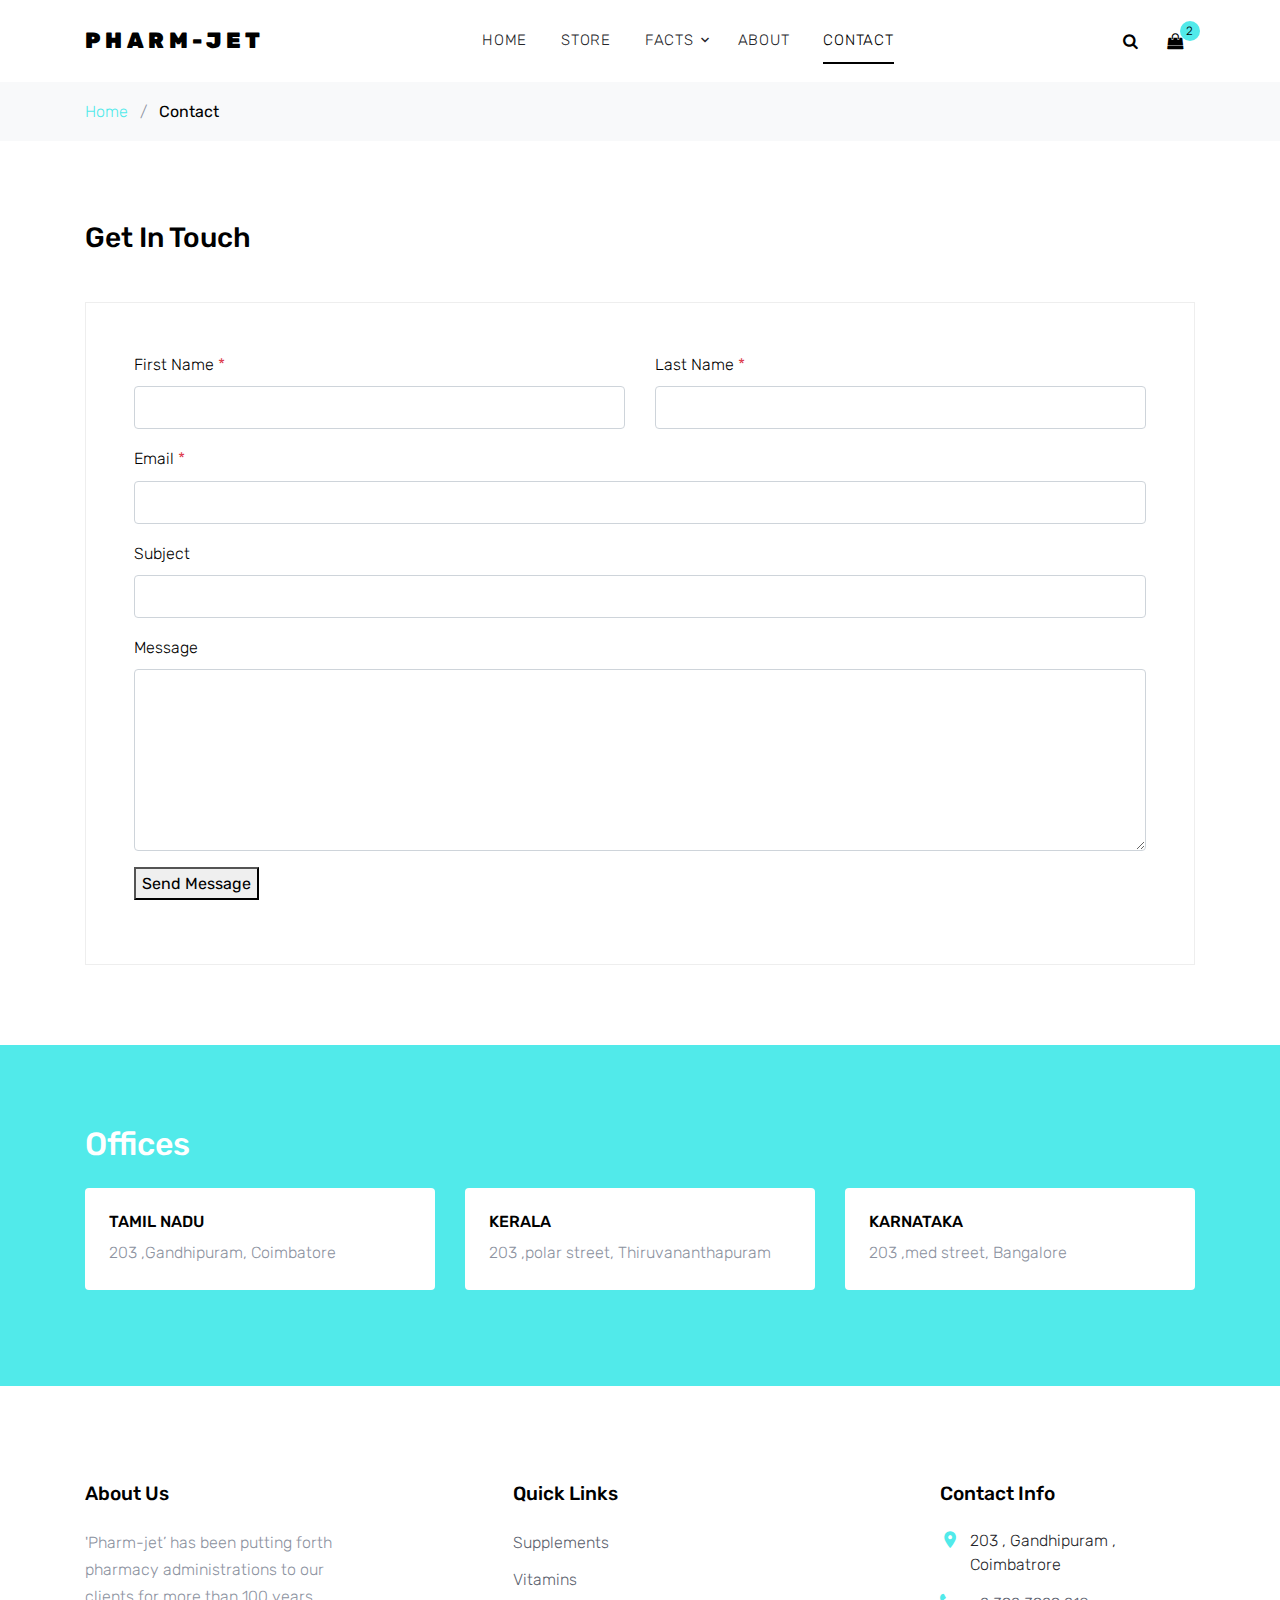
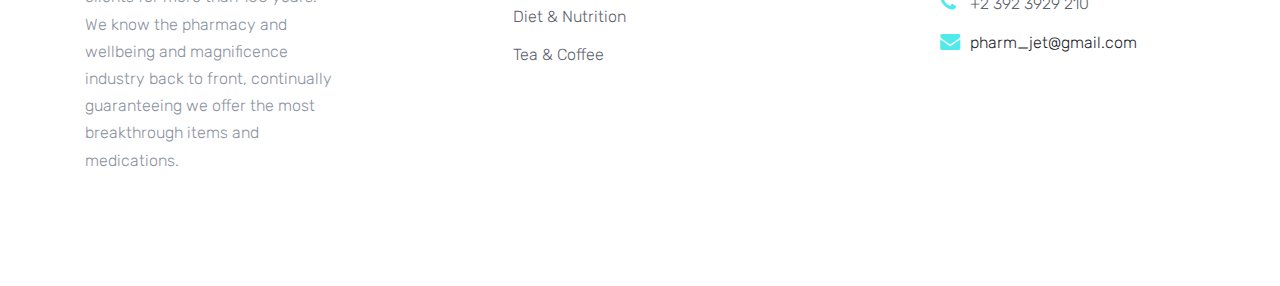
<file: contact.html>
<!DOCTYPE html>
<html lang="en">

<head>
  <title>Pharm-jet</title>
  <meta charset="utf-8">
  <meta name="viewport" content="width=device-width, initial-scale=1, shrink-to-fit=no">

  <link href="https://fonts.googleapis.com/css?family=Rubik:400,700|Crimson+Text:400,400i" rel="stylesheet">
  <link rel="stylesheet" href="fonts/icomoon/style.css">

  <link rel="stylesheet" href="css/bootstrap.min.css">
  <link rel="stylesheet" href="css/magnific-popup.css">
  <link rel="stylesheet" href="css/jquery-ui.css">
  <link rel="stylesheet" href="css/owl.carousel.min.css">
  <link rel="stylesheet" href="css/owl.theme.default.min.css">


  <link rel="stylesheet" href="css/aos.css">

  <link rel="stylesheet" href="css/style.css">
  <script>
    function showAlert() {
      alert ("Message sent! Thank you:)");
    }
    </script>
</head>

<body>

  <div class="site-wrap">


    <div class="site-navbar py-2">

      <div class="search-wrap">
        <div class="container">
          <a href="#" class="search-close js-search-close"><span class="icon-close2"></span></a>
          <form action="#" method="post">
            <input type="text" class="form-control" placeholder="Search keyword and hit enter...">
          </form>
        </div>
      </div>

      <div class="container">
        <div class="d-flex align-items-center justify-content-between">
          <div class="logo">
            <div class="site-logo">
              <a href="index.html" class="js-logo-clone">Pharm-jet</a>
            </div>
          </div>
          <div class="main-nav d-none d-lg-block">
            <nav class="site-navigation text-right text-md-center" role="navigation">
              <ul class="site-menu js-clone-nav d-none d-lg-block">
                <li><a href="index.html">Home</a></li>
                <li><a href="shop.html">Store</a></li>
                <li class="has-children">
                  <a href="#">Facts</a>
                  <ul class="dropdown">
                    <li><a href="#">Supplements</a></li>
                    <li class="has-children">
                      <a href="#">Vitamins</a>
                    </li>
                    <li><a href="recipe.html">Diet &amp; Nutrition</a></li>
                    <li><a href="#">Tea &amp; Coffee</a></li>

                  </ul>
                </li>
                <li><a href="about.html">About</a></li>
                <li class="active"><a href="contact.html">Contact</a></li>
              </ul>
            </nav>
          </div>
          <div class="icons">
            <a href="#" class="icons-btn d-inline-block js-search-open"><span class="icon-search"></span></a>
            <a href="cart.html" class="icons-btn d-inline-block bag">
              <span class="icon-shopping-bag"></span>
              <span class="number">2</span>
            </a>
            <a href="#" class="site-menu-toggle js-menu-toggle ml-3 d-inline-block d-lg-none"><span
                class="icon-menu"></span></a>
          </div>
        </div>
      </div>
    </div>

    <div class="bg-light py-3">
      <div class="container">
        <div class="row">
          <div class="col-md-12 mb-0">
            <a href="index.html">Home</a> <span class="mx-2 mb-0">/</span>
            <strong class="text-black">Contact</strong>
          </div>
        </div>
      </div>
    </div>

    <div class="site-section">
      <div class="container">
        <div class="row">
          <div class="col-md-12">
            <h2 class="h3 mb-5 text-black">Get In Touch</h2>
          </div>
          <div class="col-md-12">
    
            <form action="#" method="post">
    
              <div class="p-3 p-lg-5 border">
                <div class="form-group row">
                  <div class="col-md-6">
                    <label for="c_fname" class="text-black">First Name <span class="text-danger">*</span></label>
                    <input type="text" class="form-control" id="c_fname" name="c_fname">
                  </div>
                  <div class="col-md-6">
                    <label for="c_lname" class="text-black">Last Name <span class="text-danger">*</span></label>
                    <input type="text" class="form-control" id="c_lname" name="c_lname">
                  </div>
                </div>
                <div class="form-group row">
                  <div class="col-md-12">
                    <label for="c_email" class="text-black">Email <span class="text-danger">*</span></label>
                    <input type="email" class="form-control" id="c_email" name="c_email" placeholder="">
                  </div>
                </div>
                <div class="form-group row">
                  <div class="col-md-12">
                    <label for="c_subject" class="text-black">Subject </label>
                    <input type="text" class="form-control" id="c_subject" name="c_subject">
                  </div>
                </div>
    
                <div class="form-group row">
                  <div class="col-md-12">
                    <label for="c_message" class="text-black">Message </label>
                    <textarea name="c_message" id="c_message" cols="30" rows="7" class="form-control"></textarea>
                  </div>
                </div>
                <div class="form-group row">
                  <div class="col-lg-12">
                    <!--<input type="submit" class="btn btn-primary btn-lg btn-block" value="Send Message" >-->
                    <button onclick="showAlert()">Send Message</button>
                  </div>
                </div>
              </div>
            </form>
          </div>
          
        </div>
      </div>
    </div>



    <div class="site-section bg-primary">
      <div class="container">
        <div class="row">
          <div class="col-12">
            <h2 class="text-white mb-4">Offices</h2>
          </div>
          <div class="col-lg-4">
            <div class="p-4 bg-white mb-3 rounded">
              <span class="d-block text-black h6 text-uppercase">Tamil Nadu</span>
              <p class="mb-0">203 ,Gandhipuram, Coimbatore</p>
            </div>
          </div>
          <div class="col-lg-4">
            <div class="p-4 bg-white mb-3 rounded">
              <span class="d-block text-black h6 text-uppercase">Kerala</span>
              <p class="mb-0">203 ,polar street, Thiruvananthapuram</p>
            </div>
          </div>
          <div class="col-lg-4">
            <div class="p-4 bg-white mb-3 rounded">
              <span class="d-block text-black h6 text-uppercase">Karnataka</span>
              <p class="mb-0">203 ,med street, Bangalore</p>
            </div>
          </div>
        </div>
      </div>
      
    </div>


    <footer class="site-footer">
      <div class="container">
        <div class="row">
          <div class="col-md-6 col-lg-3 mb-4 mb-lg-0">

            <div class="block-7">
              <h3 class="footer-heading mb-4">About Us</h3>
              <p>'Pharm-jet’ has been putting forth pharmacy administrations to our clients for more than 100 years. We know the pharmacy and wellbeing and magnificence 
                industry back to front, continually guaranteeing we offer the most breakthrough items and medications.
</p>
            </div>

          </div>
          <div class="col-lg-3 mx-auto mb-5 mb-lg-0">
            <h3 class="footer-heading mb-4">Quick Links</h3>
            <ul class="list-unstyled">
              <li><a href="#">Supplements</a></li>
              <li><a href="#">Vitamins</a></li>
              <li><a href="#">Diet &amp; Nutrition</a></li>
              <li><a href="#">Tea &amp; Coffee</a></li>
            </ul>
          </div>

          <div class="col-md-6 col-lg-3">
            <div class="block-5 mb-5">
              <h3 class="footer-heading mb-4">Contact Info</h3>
              <ul class="list-unstyled">
                <li class="address">203 , Gandhipuram , Coimbatrore</li>
                <li class="phone"><a href="tel://23923929210">+2 392 3929 210</a></li>
                <li class="email">pharm_jet@gmail.com</li>
              </ul>
            </div>


          </div>
        </div>
      
        </div>
      </div>
    </footer>
  </div>

  <script src="js/jquery-3.3.1.min.js"></script>
  <script src="js/jquery-ui.js"></script>
  <script src="js/popper.min.js"></script>
  <script src="js/bootstrap.min.js"></script>
  <script src="js/owl.carousel.min.js"></script>
  <script src="js/jquery.magnific-popup.min.js"></script>
  <script src="js/aos.js"></script>

  <script src="js/main.js"></script>

</body>

</html>
</file>
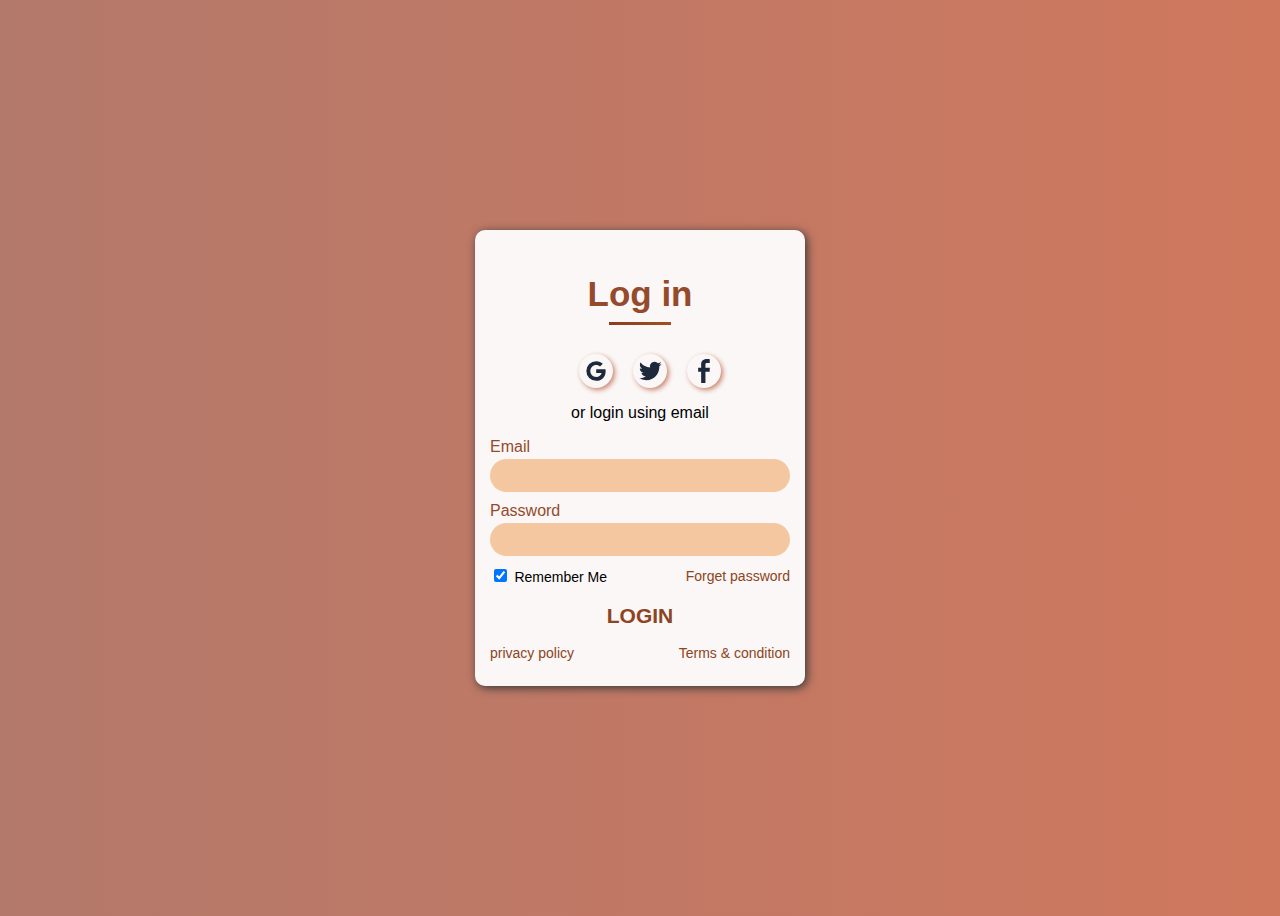
<file: Login.html>
<!--<!DOCTYPE html>
<html lang="en">

<head>
    <title>Pharm-jet</title>
  <meta charset="utf-8">
  <meta name="viewport" content="width=device-width, initial-scale=1, shrink-to-fit=no">
  <link rel="stylesheet" href="css\loginstyle.css">
</head>
<body>
<div class="limiter">
		<div class="container-login100">
			<div class="wrap-login100">
				<form class="login100-form validate-form" method="post">
					
					<center>
						<img src="http://portfolios.trabajofreelance.com/271945%2FLos_Angeles_logo1.png" alt="" style="width: 70%" >
						<br/><br/>
					</center>

					<div class="wrap-input100 " >
						<input class="input100" placeholder="Administrador" type="text" name="email">
					</div>

					<div class="wrap-input100">
						<span class="btn-show-pass">
							<i class="zmdi zmdi-eye"></i>
						</span>
						<input class="input100" placeholder="******" type="password" name="pass">
					</div>

					<div class="container-login100-form-btn">
						<div class="wrap-login100-form-btn">
							<div class="login100-form-bgbtn"></div>
                            <a href="#" class="h-100">
                               <center><a href="index.html" target="_blank"><b>LOGIN</b></a></center> 
							</button></a>
						</div>
					</div>
				</form>
			</div>
		</div>
	</div>
    </body>
    </html>-->
    <head>
        <link rel="stylesheet" href="css\loginstyle.css">
    </head>
    <body>
     <!---   body bg image: url("https://png.pngtree.com/thumb_back/fh260/back_pic/03/59/82/4957a4a51714b83.jpg");-->
        <div class="container">
            <div class="item-container">
                <h2 class="log-in">Log in</h2>
            </div>
            <div class="item-container">
                <button>
                    <svg xmlns="http://www.w3.org/2000/svg" xmlns:xlink="http://www.w3.org/1999/xlink" 
                    aria-hidden="true" role="img" width="24" height="24" 
                    preserveAspectRatio="xMidYMid meet" 
                    viewBox="0 0 24 24"><path fill="#1e293b" d="M21.456 10.154c.123.659.19 1.348.19 2.067c0 5.624-3.764 9.623-9.449 9.623A9.841 9.841 0 0 1 2.353 12a9.841 9.841 0 0 1 9.844-9.844c2.658 0 4.879.978 6.583 2.566l-2.775 2.775V7.49c-1.033-.984-2.344-1.489-3.808-1.489c-3.248 0-5.888 2.744-5.888 5.993c0 3.248 2.64 5.998 5.888 5.998c2.947 0 4.953-1.685 5.365-3.999h-5.365v-3.839h9.26Z"/></svg>
                </button>
                <button>
                    <svg xmlns="http://www.w3.org/2000/svg" xmlns:xlink="http://www.w3.org/1999/xlink" 
                    aria-hidden="true" role="img" width="24" height="24" preserveAspectRatio="xMidYMid meet" 
                    viewBox="0 0 24 24"><path fill="#1e293b" d="M23.643 4.937c-.835.37-1.732.62-2.675.733a4.67 4.67 0 0 0 2.048-2.578a9.3 9.3 0 0 1-2.958 1.13a4.66 4.66 0 0 0-7.938 4.25a13.229 13.229 0 0 1-9.602-4.868c-.4.69-.63 1.49-.63 2.342A4.66 4.66 0 0 0 3.96 9.824a4.647 4.647 0 0 1-2.11-.583v.06a4.66 4.66 0 0 0 3.737 4.568a4.692 4.692 0 0 1-2.104.08a4.661 4.661 0 0 0 4.352 3.234a9.348 9.348 0 0 1-5.786 1.995a9.5 9.5 0 0 1-1.112-.065a13.175 13.175 0 0 0 7.14 2.093c8.57 0 13.255-7.098 13.255-13.254c0-.2-.005-.402-.014-.602a9.47 9.47 0 0 0 2.323-2.41l.002-.003Z"/></svg>
                </button>
                <button>
                    <svg xmlns="http://www.w3.org/2000/svg" xmlns:xlink="http://www.w3.org/1999/xlink" 
                    aria-hidden="true" role="img" width="24" height="24" preserveAspectRatio="xMidYMid meet" 
                    viewBox="0 0 486.037 1000"><path fill="#1e293b" d="M124.074 1000V530.771H0V361.826h124.074V217.525C124.074 104.132 197.365 0 366.243 0C434.619 0 485.18 6.555 485.18 6.555l-3.984 157.766s-51.564-.502-107.833-.502c-60.9 0-70.657 28.065-70.657 74.646v123.361h183.331l-7.977 168.945H302.706V1000H124.074"/></svg>
                </button>
            </div>
            <div class="item-container">
                <p>or login using email</p>
            </div>
            <form>
                <div class="form-input">
                    <label for="email" class="label">Email</label>
                    <input type="text" >
                </div>
                <div class="form-input">
                    <label for="password" class="label">Password</label>
                    <input type="password" >
                </div>
                <div class="display-space-between">
                    <div>
                        <input type="checkbox" checked>
                        <label for="password" class="chekbox-label">Remember Me</label>
                    </div>
                    <div>
                        <a href="#">Forget password</a>
                    </div>
                </div>
                <div>
                  <!-- <button type="submit">Log in</button>-->
                   <Center> <a href="index.html"target="_blank"><b><h2>LOGIN</h2></b></a></Center>
                </div>
            </form>
            <div class="display-space-between">
                <a href="#">privacy policy</a>
                <a href="#">Terms & condition</a>
            </div>
        </div>
    </body>
</file>
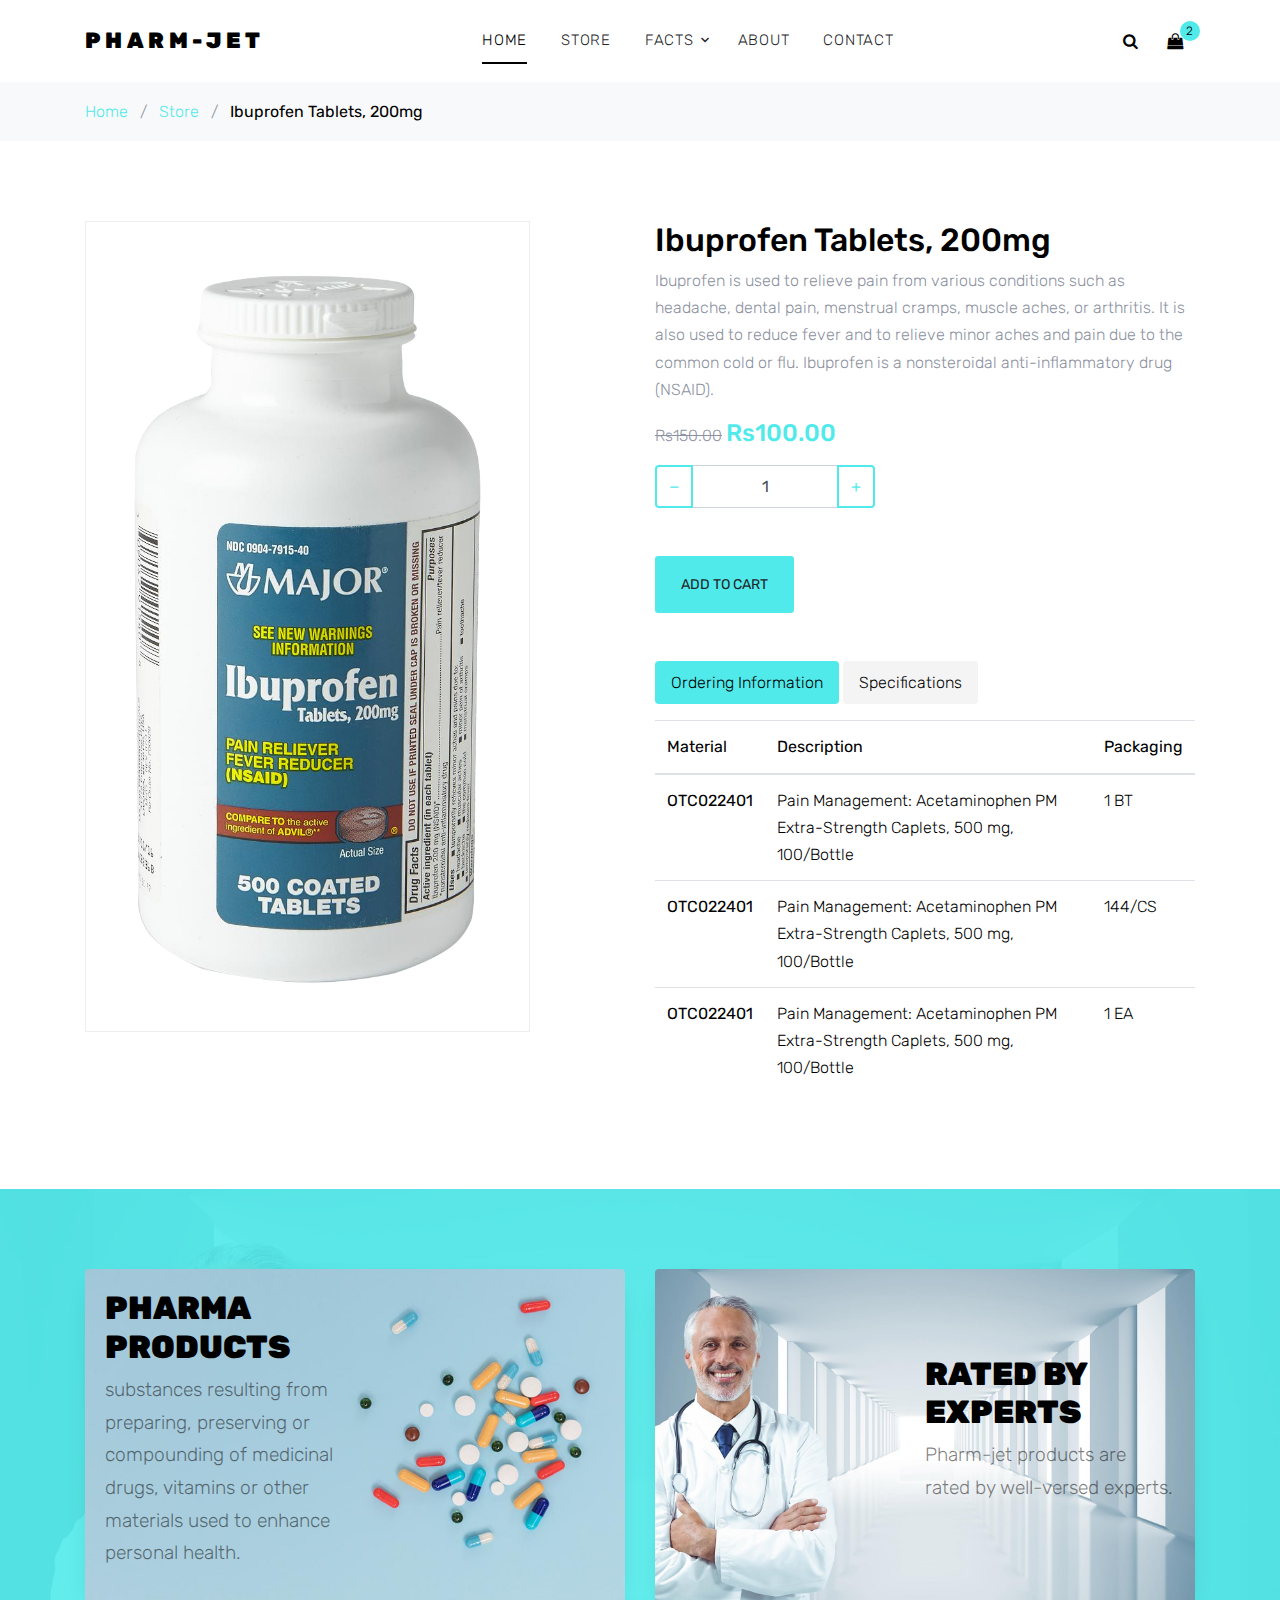
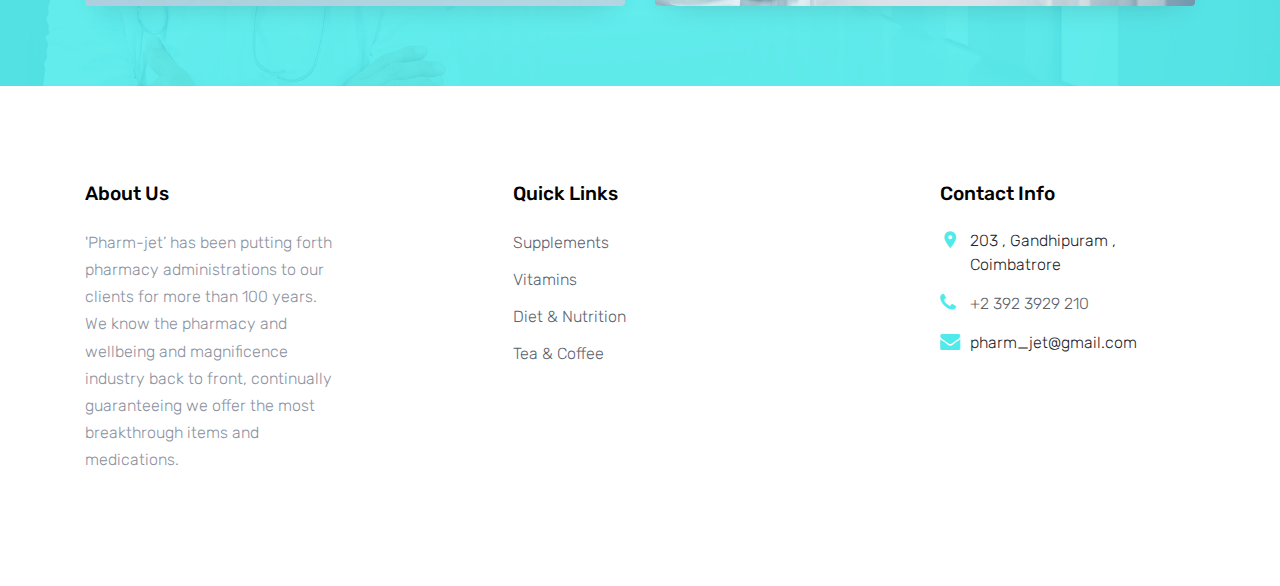
<file: shop-single.html>
<!DOCTYPE html>
<html lang="en">

<head>
  <title>Pharm-jet</title>
  <meta charset="utf-8">
  <meta name="viewport" content="width=device-width, initial-scale=1, shrink-to-fit=no">

  <link href="https://fonts.googleapis.com/css?family=Rubik:400,700|Crimson+Text:400,400i" rel="stylesheet">
  <link rel="stylesheet" href="fonts/icomoon/style.css">

  <link rel="stylesheet" href="css/bootstrap.min.css">
  <link rel="stylesheet" href="css/magnific-popup.css">
  <link rel="stylesheet" href="css/jquery-ui.css">
  <link rel="stylesheet" href="css/owl.carousel.min.css">
  <link rel="stylesheet" href="css/owl.theme.default.min.css">


  <link rel="stylesheet" href="css/aos.css">

  <link rel="stylesheet" href="css/style.css">

</head>

<body>

  <div class="site-wrap">


    <div class="site-navbar py-2">
    
      <div class="search-wrap">
        <div class="container">
          <a href="#" class="search-close js-search-close"><span class="icon-close2"></span></a>
          <form action="#" method="post">
            <input type="text" class="form-control" placeholder="Search keyword and hit enter...">
          </form>
        </div>
      </div>
    
      <div class="container">
        <div class="d-flex align-items-center justify-content-between">
          <div class="logo">
            <div class="site-logo">
              <a href="index.html" class="js-logo-clone">Pharm-jet</a>
            </div>
          </div>
          <div class="main-nav d-none d-lg-block">
            <nav class="site-navigation text-right text-md-center" role="navigation">
              <ul class="site-menu js-clone-nav d-none d-lg-block">
                <li class="active"><a href="index.html">Home</a></li>
                <li><a href="shop.html">Store</a></li>
                <li class="has-children">
                  <a href="#">Facts</a>
                  <ul class="dropdown">
                    <li><a href="#">Supplements</a></li>
                    <li class="has-children">
                      <a href="#">Vitamins</a>
                      
                    </li>
                    <li><a href="recipe.html">Diet &amp; Nutrition</a></li>
                    <li><a href="#">Tea &amp; Coffee</a></li>
    
                  </ul>
                </li>
                <li><a href="about.html">About</a></li>
                <li><a href="contact.html">Contact</a></li>
              </ul>
            </nav>
          </div>
          <div class="icons">
            <a href="#" class="icons-btn d-inline-block js-search-open"><span class="icon-search"></span></a>
            <a href="cart.html" class="icons-btn d-inline-block bag">
              <span class="icon-shopping-bag"></span>
              <span class="number">2</span>
            </a>
            <a href="#" class="site-menu-toggle js-menu-toggle ml-3 d-inline-block d-lg-none"><span
                class="icon-menu"></span></a>
          </div>
        </div>
      </div>
    </div>

    <div class="bg-light py-3">
      <div class="container">
        <div class="row">
          <div class="col-md-12 mb-0"><a href="index.html">Home</a> <span class="mx-2 mb-0">/</span> <a
              href="shop.html">Store</a> <span class="mx-2 mb-0">/</span> <strong class="text-black">Ibuprofen Tablets, 200mg</strong></div>
        </div>
      </div>
    </div>

    <div class="site-section">
      <div class="container">
        <div class="row">
          <div class="col-md-5 mr-auto">
            <div class="border text-center">
              <img src="images/product_07_large.png" alt="Image" class="img-fluid p-5">
            </div>
          </div>
          <div class="col-md-6">
            <h2 class="text-black">Ibuprofen Tablets, 200mg</h2>
            <p>Ibuprofen is used to relieve pain from various conditions such as headache, dental pain, 
              menstrual cramps, muscle aches, or arthritis. It is also used to reduce fever and to relieve 
              minor aches and pain due to the common cold or flu. Ibuprofen is a nonsteroidal 
              anti-inflammatory drug (NSAID). </p>
            

            <p><del>Rs150.00</del>  <strong class="text-primary h4">Rs100.00</strong></p>

            
            
            <div class="mb-5">
              <div class="input-group mb-3" style="max-width: 220px;">
                <div class="input-group-prepend">
                  <button class="btn btn-outline-primary js-btn-minus" type="button">&minus;</button>
                </div>
                <input type="text" class="form-control text-center" value="1" placeholder=""
                  aria-label="Example text with button addon" aria-describedby="button-addon1">
                <div class="input-group-append">
                  <button class="btn btn-outline-primary js-btn-plus" type="button">&plus;</button>
                </div>
              </div>
    
            </div>
            <p><a href="cart.html" class="buy-now btn btn-sm height-auto px-4 py-3 btn-primary">Add To Cart</a></p>

            <div class="mt-5">
              <ul class="nav nav-pills mb-3 custom-pill" id="pills-tab" role="tablist">
                <li class="nav-item">
                  <a class="nav-link active" id="pills-home-tab" data-toggle="pill" href="#pills-home" role="tab"
                    aria-controls="pills-home" aria-selected="true">Ordering Information</a>
                </li>
                <li class="nav-item">
                  <a class="nav-link" id="pills-profile-tab" data-toggle="pill" href="#pills-profile" role="tab"
                    aria-controls="pills-profile" aria-selected="false">Specifications</a>
                </li>
            
              </ul>
              <div class="tab-content" id="pills-tabContent">
                <div class="tab-pane fade show active" id="pills-home" role="tabpanel" aria-labelledby="pills-home-tab">
                  <table class="table custom-table">
                    <thead>
                      <th>Material</th>
                      <th>Description</th>
                      <th>Packaging</th>
                    </thead>
                    <tbody>
                      <tr>
                        <th scope="row">OTC022401</th>
                        <td>Pain Management: Acetaminophen PM Extra-Strength Caplets, 500 mg, 100/Bottle</td>
                        <td>1 BT</td>
                      </tr>
                      <tr>
                        <th scope="row">OTC022401</th>
                        <td>Pain Management: Acetaminophen PM Extra-Strength Caplets, 500 mg, 100/Bottle</td>
                        <td>144/CS</td>
                      </tr>
                      <tr>
                        <th scope="row">OTC022401</th>
                        <td>Pain Management: Acetaminophen PM Extra-Strength Caplets, 500 mg, 100/Bottle</td>
                        <td>1 EA</td>
                      </tr>
                      
                    </tbody>
                  </table>
                </div>
                <div class="tab-pane fade" id="pills-profile" role="tabpanel" aria-labelledby="pills-profile-tab">
            
                  <table class="table custom-table">
            
                    <tbody>
                      <tr>
                        <td>HPIS CODE</td>
                        <td class="bg-light">999_200_40_0</td>
                      </tr>
                      <tr>
                        <td>HEALTHCARE PROVIDERS ONLY</td>
                        <td class="bg-light">No</td>
                      </tr>
                      <tr>
                        <td>LATEX FREE</td>
                        <td class="bg-light">Yes, No</td>
                      </tr>
                      <tr>
                        <td>MEDICATION ROUTE</td>
                        <td class="bg-light">Topical</td>
                      </tr>
                    </tbody>
                  </table>
            
                </div>
            
              </div>
            </div>

    
          </div>
        </div>
      </div>
    </div>

    <div class="site-section bg-secondary bg-image" style="background-image: url('images/bg_2.jpg');">
      <div class="container">
        <div class="row align-items-stretch">
          <div class="col-lg-6 mb-5 mb-lg-0">
            <a href="#" class="banner-1 h-100 d-flex" style="background-image: url('images/bg_1.jpg');">
              <div class="banner-1-inner align-self-center">
                <h2>Pharma Products</h2>
                <p>substances resulting from preparing, preserving or compounding of medicinal drugs, vitamins or other materials used to enhance personal health.
                </p>
              </div>
            </a>
          </div>
          <div class="col-lg-6 mb-5 mb-lg-0">
            <a href="#" class="banner-1 h-100 d-flex" style="background-image: url('images/bg_2.jpg');">
              <div class="banner-1-inner ml-auto  align-self-center">
                <h2>Rated by Experts</h2>
                <p>Pharm-jet products are rated by well-versed experts.
                </p>
              </div>
            </a>
          </div>
        </div>
      </div>
    </div>


    <footer class="site-footer">
      <div class="container">
        <div class="row">
          <div class="col-md-6 col-lg-3 mb-4 mb-lg-0">

            <div class="block-7">
              <h3 class="footer-heading mb-4">About Us</h3>
              <p>'Pharm-jet’ has been putting forth pharmacy administrations to our clients for more than 100 years. We know the pharmacy and wellbeing and magnificence 
                industry back to front, continually guaranteeing we offer the most breakthrough items and medications.</p>
            </div>

          </div>
          <div class="col-lg-3 mx-auto mb-5 mb-lg-0">
            <h3 class="footer-heading mb-4">Quick Links</h3>
            <ul class="list-unstyled">
              <li><a href="#">Supplements</a></li>
              <li><a href="#">Vitamins</a></li>
              <li><a href="#">Diet &amp; Nutrition</a></li>
              <li><a href="#">Tea &amp; Coffee</a></li>
            </ul>
          </div>

          <div class="col-md-6 col-lg-3">
            <div class="block-5 mb-5">
              <h3 class="footer-heading mb-4">Contact Info</h3>
              <ul class="list-unstyled">
                <li class="address">203 , Gandhipuram , Coimbatrore</li>
                <li class="phone"><a href="tel://23923929210">+2 392 3929 210</a></li>
                <li class="email">pharm_jet@gmail.com</li>
              </ul>
            </div>


          </div>
        </div>
        <!--<div class="row pt-5 mt-5 text-center">
          <div class="col-md-12">
            <p>
               Link back to Colorlib can't be removed. Template is licensed under CC BY 3.0. 
              Copyright &copy;
              <script>document.write(new Date().getFullYear());</script> All rights reserved | This template is made
              with <i class="icon-heart" aria-hidden="true"></i> by <a href="https://colorlib.com" target="_blank"
                class="text-primary">Colorlib</a>
               Link back to Colorlib can't be removed. Template is licensed under CC BY 3.0. 
            </p>
          </div>-->

        </div>
      </div>
    </footer>
  </div>

  <script src="js/jquery-3.3.1.min.js"></script>
  <script src="js/jquery-ui.js"></script>
  <script src="js/popper.min.js"></script>
  <script src="js/bootstrap.min.js"></script>
  <script src="js/owl.carousel.min.js"></script>
  <script src="js/jquery.magnific-popup.min.js"></script>
  <script src="js/aos.js"></script>

  <script src="js/main.js"></script>

</body>

</html>
</file>
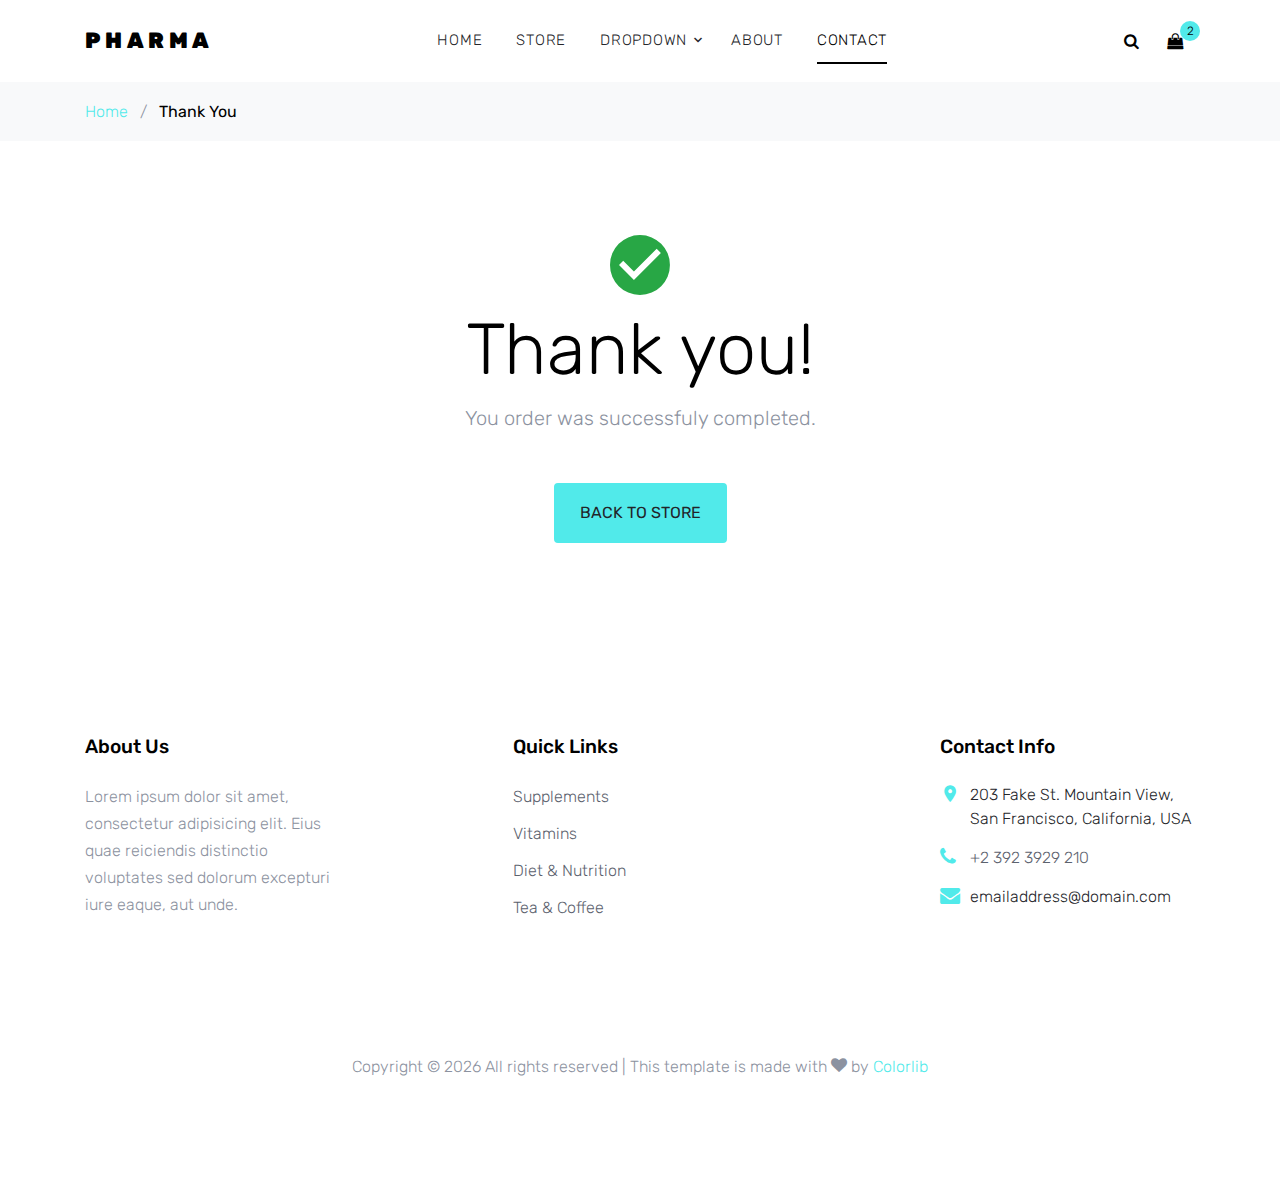
<file: thankyou.html>
<!DOCTYPE html>
<html lang="en">

<head>
  <title>Pharm-jet</title>
  <meta charset="utf-8">
  <meta name="viewport" content="width=device-width, initial-scale=1, shrink-to-fit=no">

  <link href="https://fonts.googleapis.com/css?family=Rubik:400,700|Crimson+Text:400,400i" rel="stylesheet">
  <link rel="stylesheet" href="fonts/icomoon/style.css">

  <link rel="stylesheet" href="css/bootstrap.min.css">
  <link rel="stylesheet" href="css/magnific-popup.css">
  <link rel="stylesheet" href="css/jquery-ui.css">
  <link rel="stylesheet" href="css/owl.carousel.min.css">
  <link rel="stylesheet" href="css/owl.theme.default.min.css">


  <link rel="stylesheet" href="css/aos.css">

  <link rel="stylesheet" href="css/style.css">

</head>

<body>

  <div class="site-wrap">


    <div class="site-navbar py-2">

      <div class="search-wrap">
        <div class="container">
          <a href="#" class="search-close js-search-close"><span class="icon-close2"></span></a>
          <form action="#" method="post">
            <input type="text" class="form-control" placeholder="Search keyword and hit enter...">
          </form>
        </div>
      </div>

      <div class="container">
        <div class="d-flex align-items-center justify-content-between">
          <div class="logo">
            <div class="site-logo">
              <a href="index.html" class="js-logo-clone">Pharma</a>
            </div>
          </div>
          <div class="main-nav d-none d-lg-block">
            <nav class="site-navigation text-right text-md-center" role="navigation">
              <ul class="site-menu js-clone-nav d-none d-lg-block">
                <li><a href="index.html">Home</a></li>
                <li><a href="shop.html">Store</a></li>
                <li class="has-children">
                  <a href="#">Dropdown</a>
                  <ul class="dropdown">
                    <li><a href="#">Supplements</a></li>
                    <li class="has-children">
                      <a href="#">Vitamins</a>
                      <ul class="dropdown">
                        <li><a href="#">Supplements</a></li>
                        <li><a href="#">Vitamins</a></li>
                        <li><a href="#">Diet &amp; Nutrition</a></li>
                        <li><a href="#">Tea &amp; Coffee</a></li>
                      </ul>
                    </li>
                    <li><a href="#">Diet &amp; Nutrition</a></li>
                    <li><a href="#">Tea &amp; Coffee</a></li>

                  </ul>
                </li>
                <li><a href="about.html">About</a></li>
                <li class="active"><a href="contact.html">Contact</a></li>
              </ul>
            </nav>
          </div>
          <div class="icons">
            <a href="#" class="icons-btn d-inline-block js-search-open"><span class="icon-search"></span></a>
            <a href="cart.html" class="icons-btn d-inline-block bag">
              <span class="icon-shopping-bag"></span>
              <span class="number">2</span>
            </a>
            <a href="#" class="site-menu-toggle js-menu-toggle ml-3 d-inline-block d-lg-none"><span
                class="icon-menu"></span></a>
          </div>
        </div>
      </div>
    </div>

    <div class="bg-light py-3">
      <div class="container">
        <div class="row">
          <div class="col-md-12 mb-0"><a href="index.html">Home</a> <span class="mx-2 mb-0">/</span> <strong
              class="text-black">Thank You</strong></div>
        </div>
      </div>
    </div>
    
    <div class="site-section">
      <div class="container">
        <div class="row">
          <div class="col-md-12 text-center">
            <span class="icon-check_circle display-3 text-success"></span>
            <h2 class="display-3 text-black">Thank you!</h2>
            <p class="lead mb-5">You order was successfuly completed.</p>
            <p><a href="shop.html" class="btn btn-md height-auto px-4 py-3 btn-primary">Back to store</a></p>
          </div>
        </div>
      </div>
    </div>


    <footer class="site-footer">
      <div class="container">
        <div class="row">
          <div class="col-md-6 col-lg-3 mb-4 mb-lg-0">

            <div class="block-7">
              <h3 class="footer-heading mb-4">About Us</h3>
              <p>Lorem ipsum dolor sit amet, consectetur adipisicing elit. Eius quae reiciendis distinctio voluptates
                sed dolorum excepturi iure eaque, aut unde.</p>
            </div>

          </div>
          <div class="col-lg-3 mx-auto mb-5 mb-lg-0">
            <h3 class="footer-heading mb-4">Quick Links</h3>
            <ul class="list-unstyled">
              <li><a href="#">Supplements</a></li>
              <li><a href="#">Vitamins</a></li>
              <li><a href="#">Diet &amp; Nutrition</a></li>
              <li><a href="#">Tea &amp; Coffee</a></li>
            </ul>
          </div>

          <div class="col-md-6 col-lg-3">
            <div class="block-5 mb-5">
              <h3 class="footer-heading mb-4">Contact Info</h3>
              <ul class="list-unstyled">
                <li class="address">203 Fake St. Mountain View, San Francisco, California, USA</li>
                <li class="phone"><a href="tel://23923929210">+2 392 3929 210</a></li>
                <li class="email">emailaddress@domain.com</li>
              </ul>
            </div>


          </div>
        </div>
        <div class="row pt-5 mt-5 text-center">
          <div class="col-md-12">
            <p>
              <!-- Link back to Colorlib can't be removed. Template is licensed under CC BY 3.0. -->
              Copyright &copy;
              <script>document.write(new Date().getFullYear());</script> All rights reserved | This template is made
              with <i class="icon-heart" aria-hidden="true"></i> by <a href="https://colorlib.com" target="_blank"
                class="text-primary">Colorlib</a>
              <!-- Link back to Colorlib can't be removed. Template is licensed under CC BY 3.0. -->
            </p>
          </div>

        </div>
      </div>
    </footer>
  </div>

  <script src="js/jquery-3.3.1.min.js"></script>
  <script src="js/jquery-ui.js"></script>
  <script src="js/popper.min.js"></script>
  <script src="js/bootstrap.min.js"></script>
  <script src="js/owl.carousel.min.js"></script>
  <script src="js/jquery.magnific-popup.min.js"></script>
  <script src="js/aos.js"></script>

  <script src="js/main.js"></script>

</body>

</html>
</file>
<file: fonts/icomoon/style.css>
@font-face {
  font-family: 'icomoon';
  src:  url('fonts/icomoon.eot?10si43');
  src:  url('fonts/icomoon.eot?10si43#iefix') format('embedded-opentype'),
    url('fonts/icomoon.ttf?10si43') format('truetype'),
    url('fonts/icomoon.woff?10si43') format('woff'),
    url('fonts/icomoon.svg?10si43#icomoon') format('svg');
  font-weight: normal;
  font-style: normal;
}

[class^="icon-"], [class*=" icon-"] {
  /* use !important to prevent issues with browser extensions that change fonts */
  font-family: 'icomoon' !important;
  speak: none;
  font-style: normal;
  font-weight: normal;
  font-variant: normal;
  text-transform: none;
  line-height: 1;

  /* Better Font Rendering =========== */
  -webkit-font-smoothing: antialiased;
  -moz-osx-font-smoothing: grayscale;
}

.icon-asterisk:before {
  content: "\f069";
}
.icon-plus:before {
  content: "\f067";
}
.icon-question:before {
  content: "\f128";
}
.icon-minus:before {
  content: "\f068";
}
.icon-glass:before {
  content: "\f000";
}
.icon-music:before {
  content: "\f001";
}
.icon-search:before {
  content: "\f002";
}
.icon-envelope-o:before {
  content: "\f003";
}
.icon-heart:before {
  content: "\f004";
}
.icon-star:before {
  content: "\f005";
}
.icon-star-o:before {
  content: "\f006";
}
.icon-user:before {
  content: "\f007";
}
.icon-film:before {
  content: "\f008";
}
.icon-th-large:before {
  content: "\f009";
}
.icon-th:before {
  content: "\f00a";
}
.icon-th-list:before {
  content: "\f00b";
}
.icon-check:before {
  content: "\f00c";
}
.icon-close:before {
  content: "\f00d";
}
.icon-remove:before {
  content: "\f00d";
}
.icon-times:before {
  content: "\f00d";
}
.icon-search-plus:before {
  content: "\f00e";
}
.icon-search-minus:before {
  content: "\f010";
}
.icon-power-off:before {
  content: "\f011";
}
.icon-signal:before {
  content: "\f012";
}
.icon-cog:before {
  content: "\f013";
}
.icon-gear:before {
  content: "\f013";
}
.icon-trash-o:before {
  content: "\f014";
}
.icon-home:before {
  content: "\f015";
}
.icon-file-o:before {
  content: "\f016";
}
.icon-clock-o:before {
  content: "\f017";
}
.icon-road:before {
  content: "\f018";
}
.icon-download:before {
  content: "\f019";
}
.icon-arrow-circle-o-down:before {
  content: "\f01a";
}
.icon-arrow-circle-o-up:before {
  content: "\f01b";
}
.icon-inbox:before {
  content: "\f01c";
}
.icon-play-circle-o:before {
  content: "\f01d";
}
.icon-repeat:before {
  content: "\f01e";
}
.icon-rotate-right:before {
  content: "\f01e";
}
.icon-refresh:before {
  content: "\f021";
}
.icon-list-alt:before {
  content: "\f022";
}
.icon-lock:before {
  content: "\f023";
}
.icon-flag:before {
  content: "\f024";
}
.icon-headphones:before {
  content: "\f025";
}
.icon-volume-off:before {
  content: "\f026";
}
.icon-volume-down:before {
  content: "\f027";
}
.icon-volume-up:before {
  content: "\f028";
}
.icon-qrcode:before {
  content: "\f029";
}
.icon-barcode:before {
  content: "\f02a";
}
.icon-tag:before {
  content: "\f02b";
}
.icon-tags:before {
  content: "\f02c";
}
.icon-book:before {
  content: "\f02d";
}
.icon-bookmark:before {
  content: "\f02e";
}
.icon-print:before {
  content: "\f02f";
}
.icon-camera:before {
  content: "\f030";
}
.icon-font:before {
  content: "\f031";
}
.icon-bold:before {
  content: "\f032";
}
.icon-italic:before {
  content: "\f033";
}
.icon-text-height:before {
  content: "\f034";
}
.icon-text-width:before {
  content: "\f035";
}
.icon-align-left:before {
  content: "\f036";
}
.icon-align-center:before {
  content: "\f037";
}
.icon-align-right:before {
  content: "\f038";
}
.icon-align-justify:before {
  content: "\f039";
}
.icon-list:before {
  content: "\f03a";
}
.icon-dedent:before {
  content: "\f03b";
}
.icon-outdent:before {
  content: "\f03b";
}
.icon-indent:before {
  content: "\f03c";
}
.icon-video-camera:before {
  content: "\f03d";
}
.icon-image:before {
  content: "\f03e";
}
.icon-photo:before {
  content: "\f03e";
}
.icon-picture-o:before {
  content: "\f03e";
}
.icon-pencil:before {
  content: "\f040";
}
.icon-map-marker:before {
  content: "\f041";
}
.icon-adjust:before {
  content: "\f042";
}
.icon-tint:before {
  content: "\f043";
}
.icon-edit:before {
  content: "\f044";
}
.icon-pencil-square-o:before {
  content: "\f044";
}
.icon-share-square-o:before {
  content: "\f045";
}
.icon-check-square-o:before {
  content: "\f046";
}
.icon-arrows:before {
  content: "\f047";
}
.icon-step-backward:before {
  content: "\f048";
}
.icon-fast-backward:before {
  content: "\f049";
}
.icon-backward:before {
  content: "\f04a";
}
.icon-play:before {
  content: "\f04b";
}
.icon-pause:before {
  content: "\f04c";
}
.icon-stop:before {
  content: "\f04d";
}
.icon-forward:before {
  content: "\f04e";
}
.icon-fast-forward:before {
  content: "\f050";
}
.icon-step-forward:before {
  content: "\f051";
}
.icon-eject:before {
  content: "\f052";
}
.icon-chevron-left:before {
  content: "\f053";
}
.icon-chevron-right:before {
  content: "\f054";
}
.icon-plus-circle:before {
  content: "\f055";
}
.icon-minus-circle:before {
  content: "\f056";
}
.icon-times-circle:before {
  content: "\f057";
}
.icon-check-circle:before {
  content: "\f058";
}
.icon-question-circle:before {
  content: "\f059";
}
.icon-info-circle:before {
  content: "\f05a";
}
.icon-crosshairs:before {
  content: "\f05b";
}
.icon-times-circle-o:before {
  content: "\f05c";
}
.icon-check-circle-o:before {
  content: "\f05d";
}
.icon-ban:before {
  content: "\f05e";
}
.icon-arrow-left:before {
  content: "\f060";
}
.icon-arrow-right:before {
  content: "\f061";
}
.icon-arrow-up:before {
  content: "\f062";
}
.icon-arrow-down:before {
  content: "\f063";
}
.icon-mail-forward:before {
  content: "\f064";
}
.icon-share:before {
  content: "\f064";
}
.icon-expand:before {
  content: "\f065";
}
.icon-compress:before {
  content: "\f066";
}
.icon-exclamation-circle:before {
  content: "\f06a";
}
.icon-gift:before {
  content: "\f06b";
}
.icon-leaf:before {
  content: "\f06c";
}
.icon-fire:before {
  content: "\f06d";
}
.icon-eye:before {
  content: "\f06e";
}
.icon-eye-slash:before {
  content: "\f070";
}
.icon-exclamation-triangle:before {
  content: "\f071";
}
.icon-warning:before {
  content: "\f071";
}
.icon-plane:before {
  content: "\f072";
}
.icon-calendar:before {
  content: "\f073";
}
.icon-random:before {
  content: "\f074";
}
.icon-comment:before {
  content: "\f075";
}
.icon-magnet:before {
  content: "\f076";
}
.icon-chevron-up:before {
  content: "\f077";
}
.icon-chevron-down:before {
  content: "\f078";
}
.icon-retweet:before {
  content: "\f079";
}
.icon-shopping-cart:before {
  content: "\f07a";
}
.icon-folder:before {
  content: "\f07b";
}
.icon-folder-open:before {
  content: "\f07c";
}
.icon-arrows-v:before {
  content: "\f07d";
}
.icon-arrows-h:before {
  content: "\f07e";
}
.icon-bar-chart:before {
  content: "\f080";
}
.icon-bar-chart-o:before {
  content: "\f080";
}
.icon-twitter-square:before {
  content: "\f081";
}
.icon-facebook-square:before {
  content: "\f082";
}
.icon-camera-retro:before {
  content: "\f083";
}
.icon-key:before {
  content: "\f084";
}
.icon-cogs:before {
  content: "\f085";
}
.icon-gears:before {
  content: "\f085";
}
.icon-comments:before {
  content: "\f086";
}
.icon-thumbs-o-up:before {
  content: "\f087";
}
.icon-thumbs-o-down:before {
  content: "\f088";
}
.icon-star-half:before {
  content: "\f089";
}
.icon-heart-o:before {
  content: "\f08a";
}
.icon-sign-out:before {
  content: "\f08b";
}
.icon-linkedin-square:before {
  content: "\f08c";
}
.icon-thumb-tack:before {
  content: "\f08d";
}
.icon-external-link:before {
  content: "\f08e";
}
.icon-sign-in:before {
  content: "\f090";
}
.icon-trophy:before {
  content: "\f091";
}
.icon-github-square:before {
  content: "\f092";
}
.icon-upload:before {
  content: "\f093";
}
.icon-lemon-o:before {
  content: "\f094";
}
.icon-phone:before {
  content: "\f095";
}
.icon-square-o:before {
  content: "\f096";
}
.icon-bookmark-o:before {
  content: "\f097";
}
.icon-phone-square:before {
  content: "\f098";
}
.icon-twitter:before {
  content: "\f099";
}
.icon-facebook:before {
  content: "\f09a";
}
.icon-facebook-f:before {
  content: "\f09a";
}
.icon-github:before {
  content: "\f09b";
}
.icon-unlock:before {
  content: "\f09c";
}
.icon-credit-card:before {
  content: "\f09d";
}
.icon-feed:before {
  content: "\f09e";
}
.icon-rss:before {
  content: "\f09e";
}
.icon-hdd-o:before {
  content: "\f0a0";
}
.icon-bullhorn:before {
  content: "\f0a1";
}
.icon-bell-o:before {
  content: "\f0a2";
}
.icon-certificate:before {
  content: "\f0a3";
}
.icon-hand-o-right:before {
  content: "\f0a4";
}
.icon-hand-o-left:before {
  content: "\f0a5";
}
.icon-hand-o-up:before {
  content: "\f0a6";
}
.icon-hand-o-down:before {
  content: "\f0a7";
}
.icon-arrow-circle-left:before {
  content: "\f0a8";
}
.icon-arrow-circle-right:before {
  content: "\f0a9";
}
.icon-arrow-circle-up:before {
  content: "\f0aa";
}
.icon-arrow-circle-down:before {
  content: "\f0ab";
}
.icon-globe:before {
  content: "\f0ac";
}
.icon-wrench:before {
  content: "\f0ad";
}
.icon-tasks:before {
  content: "\f0ae";
}
.icon-filter:before {
  content: "\f0b0";
}
.icon-briefcase:before {
  content: "\f0b1";
}
.icon-arrows-alt:before {
  content: "\f0b2";
}
.icon-group:before {
  content: "\f0c0";
}
.icon-users:before {
  content: "\f0c0";
}
.icon-chain:before {
  content: "\f0c1";
}
.icon-link:before {
  content: "\f0c1";
}
.icon-cloud:before {
  content: "\f0c2";
}
.icon-flask:before {
  content: "\f0c3";
}
.icon-cut:before {
  content: "\f0c4";
}
.icon-scissors:before {
  content: "\f0c4";
}
.icon-copy:before {
  content: "\f0c5";
}
.icon-files-o:before {
  content: "\f0c5";
}
.icon-paperclip:before {
  content: "\f0c6";
}
.icon-floppy-o:before {
  content: "\f0c7";
}
.icon-save:before {
  content: "\f0c7";
}
.icon-square:before {
  content: "\f0c8";
}
.icon-bars:before {
  content: "\f0c9";
}
.icon-navicon:before {
  content: "\f0c9";
}
.icon-reorder:before {
  content: "\f0c9";
}
.icon-list-ul:before {
  content: "\f0ca";
}
.icon-list-ol:before {
  content: "\f0cb";
}
.icon-strikethrough:before {
  content: "\f0cc";
}
.icon-underline:before {
  content: "\f0cd";
}
.icon-table:before {
  content: "\f0ce";
}
.icon-magic:before {
  content: "\f0d0";
}
.icon-truck:before {
  content: "\f0d1";
}
.icon-pinterest:before {
  content: "\f0d2";
}
.icon-pinterest-square:before {
  content: "\f0d3";
}
.icon-google-plus-square:before {
  content: "\f0d4";
}
.icon-google-plus:before {
  content: "\f0d5";
}
.icon-money:before {
  content: "\f0d6";
}
.icon-caret-down:before {
  content: "\f0d7";
}
.icon-caret-up:before {
  content: "\f0d8";
}
.icon-caret-left:before {
  content: "\f0d9";
}
.icon-caret-right:before {
  content: "\f0da";
}
.icon-columns:before {
  content: "\f0db";
}
.icon-sort:before {
  content: "\f0dc";
}
.icon-unsorted:before {
  content: "\f0dc";
}
.icon-sort-desc:before {
  content: "\f0dd";
}
.icon-sort-down:before {
  content: "\f0dd";
}
.icon-sort-asc:before {
  content: "\f0de";
}
.icon-sort-up:before {
  content: "\f0de";
}
.icon-envelope:before {
  content: "\f0e0";
}
.icon-linkedin:before {
  content: "\f0e1";
}
.icon-rotate-left:before {
  content: "\f0e2";
}
.icon-undo:before {
  content: "\f0e2";
}
.icon-gavel:before {
  content: "\f0e3";
}
.icon-legal:before {
  content: "\f0e3";
}
.icon-dashboard:before {
  content: "\f0e4";
}
.icon-tachometer:before {
  content: "\f0e4";
}
.icon-comment-o:before {
  content: "\f0e5";
}
.icon-comments-o:before {
  content: "\f0e6";
}
.icon-bolt:before {
  content: "\f0e7";
}
.icon-flash:before {
  content: "\f0e7";
}
.icon-sitemap:before {
  content: "\f0e8";
}
.icon-umbrella:before {
  content: "\f0e9";
}
.icon-clipboard:before {
  content: "\f0ea";
}
.icon-paste:before {
  content: "\f0ea";
}
.icon-lightbulb-o:before {
  content: "\f0eb";
}
.icon-exchange:before {
  content: "\f0ec";
}
.icon-cloud-download:before {
  content: "\f0ed";
}
.icon-cloud-upload:before {
  content: "\f0ee";
}
.icon-user-md:before {
  content: "\f0f0";
}
.icon-stethoscope:before {
  content: "\f0f1";
}
.icon-suitcase:before {
  content: "\f0f2";
}
.icon-bell:before {
  content: "\f0f3";
}
.icon-coffee:before {
  content: "\f0f4";
}
.icon-cutlery:before {
  content: "\f0f5";
}
.icon-file-text-o:before {
  content: "\f0f6";
}
.icon-building-o:before {
  content: "\f0f7";
}
.icon-hospital-o:before {
  content: "\f0f8";
}
.icon-ambulance:before {
  content: "\f0f9";
}
.icon-medkit:before {
  content: "\f0fa";
}
.icon-fighter-jet:before {
  content: "\f0fb";
}
.icon-beer:before {
  content: "\f0fc";
}
.icon-h-square:before {
  content: "\f0fd";
}
.icon-plus-square:before {
  content: "\f0fe";
}
.icon-angle-double-left:before {
  content: "\f100";
}
.icon-angle-double-right:before {
  content: "\f101";
}
.icon-angle-double-up:before {
  content: "\f102";
}
.icon-angle-double-down:before {
  content: "\f103";
}
.icon-angle-left:before {
  content: "\f104";
}
.icon-angle-right:before {
  content: "\f105";
}
.icon-angle-up:before {
  content: "\f106";
}
.icon-angle-down:before {
  content: "\f107";
}
.icon-desktop:before {
  content: "\f108";
}
.icon-laptop:before {
  content: "\f109";
}
.icon-tablet:before {
  content: "\f10a";
}
.icon-mobile:before {
  content: "\f10b";
}
.icon-mobile-phone:before {
  content: "\f10b";
}
.icon-circle-o:before {
  content: "\f10c";
}
.icon-quote-left:before {
  content: "\f10d";
}
.icon-quote-right:before {
  content: "\f10e";
}
.icon-spinner:before {
  content: "\f110";
}
.icon-circle:before {
  content: "\f111";
}
.icon-mail-reply:before {
  content: "\f112";
}
.icon-reply:before {
  content: "\f112";
}
.icon-github-alt:before {
  content: "\f113";
}
.icon-folder-o:before {
  content: "\f114";
}
.icon-folder-open-o:before {
  content: "\f115";
}
.icon-smile-o:before {
  content: "\f118";
}
.icon-frown-o:before {
  content: "\f119";
}
.icon-meh-o:before {
  content: "\f11a";
}
.icon-gamepad:before {
  content: "\f11b";
}
.icon-keyboard-o:before {
  content: "\f11c";
}
.icon-flag-o:before {
  content: "\f11d";
}
.icon-flag-checkered:before {
  content: "\f11e";
}
.icon-terminal:before {
  content: "\f120";
}
.icon-code:before {
  content: "\f121";
}
.icon-mail-reply-all:before {
  content: "\f122";
}
.icon-reply-all:before {
  content: "\f122";
}
.icon-star-half-empty:before {
  content: "\f123";
}
.icon-star-half-full:before {
  content: "\f123";
}
.icon-star-half-o:before {
  content: "\f123";
}
.icon-location-arrow:before {
  content: "\f124";
}
.icon-crop:before {
  content: "\f125";
}
.icon-code-fork:before {
  content: "\f126";
}
.icon-chain-broken:before {
  content: "\f127";
}
.icon-unlink:before {
  content: "\f127";
}
.icon-info:before {
  content: "\f129";
}
.icon-exclamation:before {
  content: "\f12a";
}
.icon-superscript:before {
  content: "\f12b";
}
.icon-subscript:before {
  content: "\f12c";
}
.icon-eraser:before {
  content: "\f12d";
}
.icon-puzzle-piece:before {
  content: "\f12e";
}
.icon-microphone:before {
  content: "\f130";
}
.icon-microphone-slash:before {
  content: "\f131";
}
.icon-shield:before {
  content: "\f132";
}
.icon-calendar-o:before {
  content: "\f133";
}
.icon-fire-extinguisher:before {
  content: "\f134";
}
.icon-rocket:before {
  content: "\f135";
}
.icon-maxcdn:before {
  content: "\f136";
}
.icon-chevron-circle-left:before {
  content: "\f137";
}
.icon-chevron-circle-right:before {
  content: "\f138";
}
.icon-chevron-circle-up:before {
  content: "\f139";
}
.icon-chevron-circle-down:before {
  content: "\f13a";
}
.icon-html5:before {
  content: "\f13b";
}
.icon-css3:before {
  content: "\f13c";
}
.icon-anchor:before {
  content: "\f13d";
}
.icon-unlock-alt:before {
  content: "\f13e";
}
.icon-bullseye:before {
  content: "\f140";
}
.icon-ellipsis-h:before {
  content: "\f141";
}
.icon-ellipsis-v:before {
  content: "\f142";
}
.icon-rss-square:before {
  content: "\f143";
}
.icon-play-circle:before {
  content: "\f144";
}
.icon-ticket:before {
  content: "\f145";
}
.icon-minus-square:before {
  content: "\f146";
}
.icon-minus-square-o:before {
  content: "\f147";
}
.icon-level-up:before {
  content: "\f148";
}
.icon-level-down:before {
  content: "\f149";
}
.icon-check-square:before {
  content: "\f14a";
}
.icon-pencil-square:before {
  content: "\f14b";
}
.icon-external-link-square:before {
  content: "\f14c";
}
.icon-share-square:before {
  content: "\f14d";
}
.icon-compass:before {
  content: "\f14e";
}
.icon-caret-square-o-down:before {
  content: "\f150";
}
.icon-toggle-down:before {
  content: "\f150";
}
.icon-caret-square-o-up:before {
  content: "\f151";
}
.icon-toggle-up:before {
  content: "\f151";
}
.icon-caret-square-o-right:before {
  content: "\f152";
}
.icon-toggle-right:before {
  content: "\f152";
}
.icon-eur:before {
  content: "\f153";
}
.icon-euro:before {
  content: "\f153";
}
.icon-gbp:before {
  content: "\f154";
}
.icon-dollar:before {
  content: "\f155";
}
.icon-usd:before {
  content: "\f155";
}
.icon-inr:before {
  content: "\f156";
}
.icon-rupee:before {
  content: "\f156";
}
.icon-cny:before {
  content: "\f157";
}
.icon-jpy:before {
  content: "\f157";
}
.icon-rmb:before {
  content: "\f157";
}
.icon-yen:before {
  content: "\f157";
}
.icon-rouble:before {
  content: "\f158";
}
.icon-rub:before {
  content: "\f158";
}
.icon-ruble:before {
  content: "\f158";
}
.icon-krw:before {
  content: "\f159";
}
.icon-won:before {
  content: "\f159";
}
.icon-bitcoin:before {
  content: "\f15a";
}
.icon-btc:before {
  content: "\f15a";
}
.icon-file:before {
  content: "\f15b";
}
.icon-file-text:before {
  content: "\f15c";
}
.icon-sort-alpha-asc:before {
  content: "\f15d";
}
.icon-sort-alpha-desc:before {
  content: "\f15e";
}
.icon-sort-amount-asc:before {
  content: "\f160";
}
.icon-sort-amount-desc:before {
  content: "\f161";
}
.icon-sort-numeric-asc:before {
  content: "\f162";
}
.icon-sort-numeric-desc:before {
  content: "\f163";
}
.icon-thumbs-up:before {
  content: "\f164";
}
.icon-thumbs-down:before {
  content: "\f165";
}
.icon-youtube-square:before {
  content: "\f166";
}
.icon-youtube:before {
  content: "\f167";
}
.icon-xing:before {
  content: "\f168";
}
.icon-xing-square:before {
  content: "\f169";
}
.icon-youtube-play:before {
  content: "\f16a";
}
.icon-dropbox:before {
  content: "\f16b";
}
.icon-stack-overflow:before {
  content: "\f16c";
}
.icon-instagram:before {
  content: "\f16d";
}
.icon-flickr:before {
  content: "\f16e";
}
.icon-adn:before {
  content: "\f170";
}
.icon-bitbucket:before {
  content: "\f171";
}
.icon-bitbucket-square:before {
  content: "\f172";
}
.icon-tumblr:before {
  content: "\f173";
}
.icon-tumblr-square:before {
  content: "\f174";
}
.icon-long-arrow-down:before {
  content: "\f175";
}
.icon-long-arrow-up:before {
  content: "\f176";
}
.icon-long-arrow-left:before {
  content: "\f177";
}
.icon-long-arrow-right:before {
  content: "\f178";
}
.icon-apple:before {
  content: "\f179";
}
.icon-windows:before {
  content: "\f17a";
}
.icon-android:before {
  content: "\f17b";
}
.icon-linux:before {
  content: "\f17c";
}
.icon-dribbble:before {
  content: "\f17d";
}
.icon-skype:before {
  content: "\f17e";
}
.icon-foursquare:before {
  content: "\f180";
}
.icon-trello:before {
  content: "\f181";
}
.icon-female:before {
  content: "\f182";
}
.icon-male:before {
  content: "\f183";
}
.icon-gittip:before {
  content: "\f184";
}
.icon-gratipay:before {
  content: "\f184";
}
.icon-sun-o:before {
  content: "\f185";
}
.icon-moon-o:before {
  content: "\f186";
}
.icon-archive:before {
  content: "\f187";
}
.icon-bug:before {
  content: "\f188";
}
.icon-vk:before {
  content: "\f189";
}
.icon-weibo:before {
  content: "\f18a";
}
.icon-renren:before {
  content: "\f18b";
}
.icon-pagelines:before {
  content: "\f18c";
}
.icon-stack-exchange:before {
  content: "\f18d";
}
.icon-arrow-circle-o-right:before {
  content: "\f18e";
}
.icon-arrow-circle-o-left:before {
  content: "\f190";
}
.icon-caret-square-o-left:before {
  content: "\f191";
}
.icon-toggle-left:before {
  content: "\f191";
}
.icon-dot-circle-o:before {
  content: "\f192";
}
.icon-wheelchair:before {
  content: "\f193";
}
.icon-vimeo-square:before {
  content: "\f194";
}
.icon-try:before {
  content: "\f195";
}
.icon-turkish-lira:before {
  content: "\f195";
}
.icon-plus-square-o:before {
  content: "\f196";
}
.icon-space-shuttle:before {
  content: "\f197";
}
.icon-slack:before {
  content: "\f198";
}
.icon-envelope-square:before {
  content: "\f199";
}
.icon-wordpress:before {
  content: "\f19a";
}
.icon-openid:before {
  content: "\f19b";
}
.icon-bank:before {
  content: "\f19c";
}
.icon-institution:before {
  content: "\f19c";
}
.icon-university:before {
  content: "\f19c";
}
.icon-graduation-cap:before {
  content: "\f19d";
}
.icon-mortar-board:before {
  content: "\f19d";
}
.icon-yahoo:before {
  content: "\f19e";
}
.icon-google:before {
  content: "\f1a0";
}
.icon-reddit:before {
  content: "\f1a1";
}
.icon-reddit-square:before {
  content: "\f1a2";
}
.icon-stumbleupon-circle:before {
  content: "\f1a3";
}
.icon-stumbleupon:before {
  content: "\f1a4";
}
.icon-delicious:before {
  content: "\f1a5";
}
.icon-digg:before {
  content: "\f1a6";
}
.icon-pied-piper-pp:before {
  content: "\f1a7";
}
.icon-pied-piper-alt:before {
  content: "\f1a8";
}
.icon-drupal:before {
  content: "\f1a9";
}
.icon-joomla:before {
  content: "\f1aa";
}
.icon-language:before {
  content: "\f1ab";
}
.icon-fax:before {
  content: "\f1ac";
}
.icon-building:before {
  content: "\f1ad";
}
.icon-child:before {
  content: "\f1ae";
}
.icon-paw:before {
  content: "\f1b0";
}
.icon-spoon:before {
  content: "\f1b1";
}
.icon-cube:before {
  content: "\f1b2";
}
.icon-cubes:before {
  content: "\f1b3";
}
.icon-behance:before {
  content: "\f1b4";
}
.icon-behance-square:before {
  content: "\f1b5";
}
.icon-steam:before {
  content: "\f1b6";
}
.icon-steam-square:before {
  content: "\f1b7";
}
.icon-recycle:before {
  content: "\f1b8";
}
.icon-automobile:before {
  content: "\f1b9";
}
.icon-car:before {
  content: "\f1b9";
}
.icon-cab:before {
  content: "\f1ba";
}
.icon-taxi:before {
  content: "\f1ba";
}
.icon-tree:before {
  content: "\f1bb";
}
.icon-spotify:before {
  content: "\f1bc";
}
.icon-deviantart:before {
  content: "\f1bd";
}
.icon-soundcloud:before {
  content: "\f1be";
}
.icon-database:before {
  content: "\f1c0";
}
.icon-file-pdf-o:before {
  content: "\f1c1";
}
.icon-file-word-o:before {
  content: "\f1c2";
}
.icon-file-excel-o:before {
  content: "\f1c3";
}
.icon-file-powerpoint-o:before {
  content: "\f1c4";
}
.icon-file-image-o:before {
  content: "\f1c5";
}
.icon-file-photo-o:before {
  content: "\f1c5";
}
.icon-file-picture-o:before {
  content: "\f1c5";
}
.icon-file-archive-o:before {
  content: "\f1c6";
}
.icon-file-zip-o:before {
  content: "\f1c6";
}
.icon-file-audio-o:before {
  content: "\f1c7";
}
.icon-file-sound-o:before {
  content: "\f1c7";
}
.icon-file-movie-o:before {
  content: "\f1c8";
}
.icon-file-video-o:before {
  content: "\f1c8";
}
.icon-file-code-o:before {
  content: "\f1c9";
}
.icon-vine:before {
  content: "\f1ca";
}
.icon-codepen:before {
  content: "\f1cb";
}
.icon-jsfiddle:before {
  content: "\f1cc";
}
.icon-life-bouy:before {
  content: "\f1cd";
}
.icon-life-buoy:before {
  content: "\f1cd";
}
.icon-life-ring:before {
  content: "\f1cd";
}
.icon-life-saver:before {
  content: "\f1cd";
}
.icon-support:before {
  content: "\f1cd";
}
.icon-circle-o-notch:before {
  content: "\f1ce";
}
.icon-ra:before {
  content: "\f1d0";
}
.icon-rebel:before {
  content: "\f1d0";
}
.icon-resistance:before {
  content: "\f1d0";
}
.icon-empire:before {
  content: "\f1d1";
}
.icon-ge:before {
  content: "\f1d1";
}
.icon-git-square:before {
  content: "\f1d2";
}
.icon-git:before {
  content: "\f1d3";
}
.icon-hacker-news:before {
  content: "\f1d4";
}
.icon-y-combinator-square:before {
  content: "\f1d4";
}
.icon-yc-square:before {
  content: "\f1d4";
}
.icon-tencent-weibo:before {
  content: "\f1d5";
}
.icon-qq:before {
  content: "\f1d6";
}
.icon-wechat:before {
  content: "\f1d7";
}
.icon-weixin:before {
  content: "\f1d7";
}
.icon-paper-plane:before {
  content: "\f1d8";
}
.icon-send:before {
  content: "\f1d8";
}
.icon-paper-plane-o:before {
  content: "\f1d9";
}
.icon-send-o:before {
  content: "\f1d9";
}
.icon-history:before {
  content: "\f1da";
}
.icon-circle-thin:before {
  content: "\f1db";
}
.icon-header:before {
  content: "\f1dc";
}
.icon-paragraph:before {
  content: "\f1dd";
}
.icon-sliders:before {
  content: "\f1de";
}
.icon-share-alt:before {
  content: "\f1e0";
}
.icon-share-alt-square:before {
  content: "\f1e1";
}
.icon-bomb:before {
  content: "\f1e2";
}
.icon-futbol-o:before {
  content: "\f1e3";
}
.icon-soccer-ball-o:before {
  content: "\f1e3";
}
.icon-tty:before {
  content: "\f1e4";
}
.icon-binoculars:before {
  content: "\f1e5";
}
.icon-plug:before {
  content: "\f1e6";
}
.icon-slideshare:before {
  content: "\f1e7";
}
.icon-twitch:before {
  content: "\f1e8";
}
.icon-yelp:before {
  content: "\f1e9";
}
.icon-newspaper-o:before {
  content: "\f1ea";
}
.icon-wifi:before {
  content: "\f1eb";
}
.icon-calculator:before {
  content: "\f1ec";
}
.icon-paypal:before {
  content: "\f1ed";
}
.icon-google-wallet:before {
  content: "\f1ee";
}
.icon-cc-visa:before {
  content: "\f1f0";
}
.icon-cc-mastercard:before {
  content: "\f1f1";
}
.icon-cc-discover:before {
  content: "\f1f2";
}
.icon-cc-amex:before {
  content: "\f1f3";
}
.icon-cc-paypal:before {
  content: "\f1f4";
}
.icon-cc-stripe:before {
  content: "\f1f5";
}
.icon-bell-slash:before {
  content: "\f1f6";
}
.icon-bell-slash-o:before {
  content: "\f1f7";
}
.icon-trash:before {
  content: "\f1f8";
}
.icon-copyright:before {
  content: "\f1f9";
}
.icon-at:before {
  content: "\f1fa";
}
.icon-eyedropper:before {
  content: "\f1fb";
}
.icon-paint-brush:before {
  content: "\f1fc";
}
.icon-birthday-cake:before {
  content: "\f1fd";
}
.icon-area-chart:before {
  content: "\f1fe";
}
.icon-pie-chart:before {
  content: "\f200";
}
.icon-line-chart:before {
  content: "\f201";
}
.icon-lastfm:before {
  content: "\f202";
}
.icon-lastfm-square:before {
  content: "\f203";
}
.icon-toggle-off:before {
  content: "\f204";
}
.icon-toggle-on:before {
  content: "\f205";
}
.icon-bicycle:before {
  content: "\f206";
}
.icon-bus:before {
  content: "\f207";
}
.icon-ioxhost:before {
  content: "\f208";
}
.icon-angellist:before {
  content: "\f209";
}
.icon-cc:before {
  content: "\f20a";
}
.icon-ils:before {
  content: "\f20b";
}
.icon-shekel:before {
  content: "\f20b";
}
.icon-sheqel:before {
  content: "\f20b";
}
.icon-meanpath:before {
  content: "\f20c";
}
.icon-buysellads:before {
  content: "\f20d";
}
.icon-connectdevelop:before {
  content: "\f20e";
}
.icon-dashcube:before {
  content: "\f210";
}
.icon-forumbee:before {
  content: "\f211";
}
.icon-leanpub:before {
  content: "\f212";
}
.icon-sellsy:before {
  content: "\f213";
}
.icon-shirtsinbulk:before {
  content: "\f214";
}
.icon-simplybuilt:before {
  content: "\f215";
}
.icon-skyatlas:before {
  content: "\f216";
}
.icon-cart-plus:before {
  content: "\f217";
}
.icon-cart-arrow-down:before {
  content: "\f218";
}
.icon-diamond:before {
  content: "\f219";
}
.icon-ship:before {
  content: "\f21a";
}
.icon-user-secret:before {
  content: "\f21b";
}
.icon-motorcycle:before {
  content: "\f21c";
}
.icon-street-view:before {
  content: "\f21d";
}
.icon-heartbeat:before {
  content: "\f21e";
}
.icon-venus:before {
  content: "\f221";
}
.icon-mars:before {
  content: "\f222";
}
.icon-mercury:before {
  content: "\f223";
}
.icon-intersex:before {
  content: "\f224";
}
.icon-transgender:before {
  content: "\f224";
}
.icon-transgender-alt:before {
  content: "\f225";
}
.icon-venus-double:before {
  content: "\f226";
}
.icon-mars-double:before {
  content: "\f227";
}
.icon-venus-mars:before {
  content: "\f228";
}
.icon-mars-stroke:before {
  content: "\f229";
}
.icon-mars-stroke-v:before {
  content: "\f22a";
}
.icon-mars-stroke-h:before {
  content: "\f22b";
}
.icon-neuter:before {
  content: "\f22c";
}
.icon-genderless:before {
  content: "\f22d";
}
.icon-facebook-official:before {
  content: "\f230";
}
.icon-pinterest-p:before {
  content: "\f231";
}
.icon-whatsapp:before {
  content: "\f232";
}
.icon-server:before {
  content: "\f233";
}
.icon-user-plus:before {
  content: "\f234";
}
.icon-user-times:before {
  content: "\f235";
}
.icon-bed:before {
  content: "\f236";
}
.icon-hotel:before {
  content: "\f236";
}
.icon-viacoin:before {
  content: "\f237";
}
.icon-train:before {
  content: "\f238";
}
.icon-subway:before {
  content: "\f239";
}
.icon-medium:before {
  content: "\f23a";
}
.icon-y-combinator:before {
  content: "\f23b";
}
.icon-yc:before {
  content: "\f23b";
}
.icon-optin-monster:before {
  content: "\f23c";
}
.icon-opencart:before {
  content: "\f23d";
}
.icon-expeditedssl:before {
  content: "\f23e";
}
.icon-battery:before {
  content: "\f240";
}
.icon-battery-4:before {
  content: "\f240";
}
.icon-battery-full:before {
  content: "\f240";
}
.icon-battery-3:before {
  content: "\f241";
}
.icon-battery-three-quarters:before {
  content: "\f241";
}
.icon-battery-2:before {
  content: "\f242";
}
.icon-battery-half:before {
  content: "\f242";
}
.icon-battery-1:before {
  content: "\f243";
}
.icon-battery-quarter:before {
  content: "\f243";
}
.icon-battery-0:before {
  content: "\f244";
}
.icon-battery-empty:before {
  content: "\f244";
}
.icon-mouse-pointer:before {
  content: "\f245";
}
.icon-i-cursor:before {
  content: "\f246";
}
.icon-object-group:before {
  content: "\f247";
}
.icon-object-ungroup:before {
  content: "\f248";
}
.icon-sticky-note:before {
  content: "\f249";
}
.icon-sticky-note-o:before {
  content: "\f24a";
}
.icon-cc-jcb:before {
  content: "\f24b";
}
.icon-cc-diners-club:before {
  content: "\f24c";
}
.icon-clone:before {
  content: "\f24d";
}
.icon-balance-scale:before {
  content: "\f24e";
}
.icon-hourglass-o:before {
  content: "\f250";
}
.icon-hourglass-1:before {
  content: "\f251";
}
.icon-hourglass-start:before {
  content: "\f251";
}
.icon-hourglass-2:before {
  content: "\f252";
}
.icon-hourglass-half:before {
  content: "\f252";
}
.icon-hourglass-3:before {
  content: "\f253";
}
.icon-hourglass-end:before {
  content: "\f253";
}
.icon-hourglass:before {
  content: "\f254";
}
.icon-hand-grab-o:before {
  content: "\f255";
}
.icon-hand-rock-o:before {
  content: "\f255";
}
.icon-hand-paper-o:before {
  content: "\f256";
}
.icon-hand-stop-o:before {
  content: "\f256";
}
.icon-hand-scissors-o:before {
  content: "\f257";
}
.icon-hand-lizard-o:before {
  content: "\f258";
}
.icon-hand-spock-o:before {
  content: "\f259";
}
.icon-hand-pointer-o:before {
  content: "\f25a";
}
.icon-hand-peace-o:before {
  content: "\f25b";
}
.icon-trademark:before {
  content: "\f25c";
}
.icon-registered:before {
  content: "\f25d";
}
.icon-creative-commons:before {
  content: "\f25e";
}
.icon-gg:before {
  content: "\f260";
}
.icon-gg-circle:before {
  content: "\f261";
}
.icon-tripadvisor:before {
  content: "\f262";
}
.icon-odnoklassniki:before {
  content: "\f263";
}
.icon-odnoklassniki-square:before {
  content: "\f264";
}
.icon-get-pocket:before {
  content: "\f265";
}
.icon-wikipedia-w:before {
  content: "\f266";
}
.icon-safari:before {
  content: "\f267";
}
.icon-chrome:before {
  content: "\f268";
}
.icon-firefox:before {
  content: "\f269";
}
.icon-opera:before {
  content: "\f26a";
}
.icon-internet-explorer:before {
  content: "\f26b";
}
.icon-television:before {
  content: "\f26c";
}
.icon-tv:before {
  content: "\f26c";
}
.icon-contao:before {
  content: "\f26d";
}
.icon-500px:before {
  content: "\f26e";
}
.icon-amazon:before {
  content: "\f270";
}
.icon-calendar-plus-o:before {
  content: "\f271";
}
.icon-calendar-minus-o:before {
  content: "\f272";
}
.icon-calendar-times-o:before {
  content: "\f273";
}
.icon-calendar-check-o:before {
  content: "\f274";
}
.icon-industry:before {
  content: "\f275";
}
.icon-map-pin:before {
  content: "\f276";
}
.icon-map-signs:before {
  content: "\f277";
}
.icon-map-o:before {
  content: "\f278";
}
.icon-map:before {
  content: "\f279";
}
.icon-commenting:before {
  content: "\f27a";
}
.icon-commenting-o:before {
  content: "\f27b";
}
.icon-houzz:before {
  content: "\f27c";
}
.icon-vimeo:before {
  content: "\f27d";
}
.icon-black-tie:before {
  content: "\f27e";
}
.icon-fonticons:before {
  content: "\f280";
}
.icon-reddit-alien:before {
  content: "\f281";
}
.icon-edge:before {
  content: "\f282";
}
.icon-credit-card-alt:before {
  content: "\f283";
}
.icon-codiepie:before {
  content: "\f284";
}
.icon-modx:before {
  content: "\f285";
}
.icon-fort-awesome:before {
  content: "\f286";
}
.icon-usb:before {
  content: "\f287";
}
.icon-product-hunt:before {
  content: "\f288";
}
.icon-mixcloud:before {
  content: "\f289";
}
.icon-scribd:before {
  content: "\f28a";
}
.icon-pause-circle:before {
  content: "\f28b";
}
.icon-pause-circle-o:before {
  content: "\f28c";
}
.icon-stop-circle:before {
  content: "\f28d";
}
.icon-stop-circle-o:before {
  content: "\f28e";
}
.icon-shopping-bag:before {
  content: "\f290";
}
.icon-shopping-basket:before {
  content: "\f291";
}
.icon-hashtag:before {
  content: "\f292";
}
.icon-bluetooth:before {
  content: "\f293";
}
.icon-bluetooth-b:before {
  content: "\f294";
}
.icon-percent:before {
  content: "\f295";
}
.icon-gitlab:before {
  content: "\f296";
}
.icon-wpbeginner:before {
  content: "\f297";
}
.icon-wpforms:before {
  content: "\f298";
}
.icon-envira:before {
  content: "\f299";
}
.icon-universal-access:before {
  content: "\f29a";
}
.icon-wheelchair-alt:before {
  content: "\f29b";
}
.icon-question-circle-o:before {
  content: "\f29c";
}
.icon-blind:before {
  content: "\f29d";
}
.icon-audio-description:before {
  content: "\f29e";
}
.icon-volume-control-phone:before {
  content: "\f2a0";
}
.icon-braille:before {
  content: "\f2a1";
}
.icon-assistive-listening-systems:before {
  content: "\f2a2";
}
.icon-american-sign-language-interpreting:before {
  content: "\f2a3";
}
.icon-asl-interpreting:before {
  content: "\f2a3";
}
.icon-deaf:before {
  content: "\f2a4";
}
.icon-deafness:before {
  content: "\f2a4";
}
.icon-hard-of-hearing:before {
  content: "\f2a4";
}
.icon-glide:before {
  content: "\f2a5";
}
.icon-glide-g:before {
  content: "\f2a6";
}
.icon-sign-language:before {
  content: "\f2a7";
}
.icon-signing:before {
  content: "\f2a7";
}
.icon-low-vision:before {
  content: "\f2a8";
}
.icon-viadeo:before {
  content: "\f2a9";
}
.icon-viadeo-square:before {
  content: "\f2aa";
}
.icon-snapchat:before {
  content: "\f2ab";
}
.icon-snapchat-ghost:before {
  content: "\f2ac";
}
.icon-snapchat-square:before {
  content: "\f2ad";
}
.icon-pied-piper:before {
  content: "\f2ae";
}
.icon-first-order:before {
  content: "\f2b0";
}
.icon-yoast:before {
  content: "\f2b1";
}
.icon-themeisle:before {
  content: "\f2b2";
}
.icon-google-plus-circle:before {
  content: "\f2b3";
}
.icon-google-plus-official:before {
  content: "\f2b3";
}
.icon-fa:before {
  content: "\f2b4";
}
.icon-font-awesome:before {
  content: "\f2b4";
}
.icon-handshake-o:before {
  content: "\f2b5";
}
.icon-envelope-open:before {
  content: "\f2b6";
}
.icon-envelope-open-o:before {
  content: "\f2b7";
}
.icon-linode:before {
  content: "\f2b8";
}
.icon-address-book:before {
  content: "\f2b9";
}
.icon-address-book-o:before {
  content: "\f2ba";
}
.icon-address-card:before {
  content: "\f2bb";
}
.icon-vcard:before {
  content: "\f2bb";
}
.icon-address-card-o:before {
  content: "\f2bc";
}
.icon-vcard-o:before {
  content: "\f2bc";
}
.icon-user-circle:before {
  content: "\f2bd";
}
.icon-user-circle-o:before {
  content: "\f2be";
}
.icon-user-o:before {
  content: "\f2c0";
}
.icon-id-badge:before {
  content: "\f2c1";
}
.icon-drivers-license:before {
  content: "\f2c2";
}
.icon-id-card:before {
  content: "\f2c2";
}
.icon-drivers-license-o:before {
  content: "\f2c3";
}
.icon-id-card-o:before {
  content: "\f2c3";
}
.icon-quora:before {
  content: "\f2c4";
}
.icon-free-code-camp:before {
  content: "\f2c5";
}
.icon-telegram:before {
  content: "\f2c6";
}
.icon-thermometer:before {
  content: "\f2c7";
}
.icon-thermometer-4:before {
  content: "\f2c7";
}
.icon-thermometer-full:before {
  content: "\f2c7";
}
.icon-thermometer-3:before {
  content: "\f2c8";
}
.icon-thermometer-three-quarters:before {
  content: "\f2c8";
}
.icon-thermometer-2:before {
  content: "\f2c9";
}
.icon-thermometer-half:before {
  content: "\f2c9";
}
.icon-thermometer-1:before {
  content: "\f2ca";
}
.icon-thermometer-quarter:before {
  content: "\f2ca";
}
.icon-thermometer-0:before {
  content: "\f2cb";
}
.icon-thermometer-empty:before {
  content: "\f2cb";
}
.icon-shower:before {
  content: "\f2cc";
}
.icon-bath:before {
  content: "\f2cd";
}
.icon-bathtub:before {
  content: "\f2cd";
}
.icon-s15:before {
  content: "\f2cd";
}
.icon-podcast:before {
  content: "\f2ce";
}
.icon-window-maximize:before {
  content: "\f2d0";
}
.icon-window-minimize:before {
  content: "\f2d1";
}
.icon-window-restore:before {
  content: "\f2d2";
}
.icon-times-rectangle:before {
  content: "\f2d3";
}
.icon-window-close:before {
  content: "\f2d3";
}
.icon-times-rectangle-o:before {
  content: "\f2d4";
}
.icon-window-close-o:before {
  content: "\f2d4";
}
.icon-bandcamp:before {
  content: "\f2d5";
}
.icon-grav:before {
  content: "\f2d6";
}
.icon-etsy:before {
  content: "\f2d7";
}
.icon-imdb:before {
  content: "\f2d8";
}
.icon-ravelry:before {
  content: "\f2d9";
}
.icon-eercast:before {
  content: "\f2da";
}
.icon-microchip:before {
  content: "\f2db";
}
.icon-snowflake-o:before {
  content: "\f2dc";
}
.icon-superpowers:before {
  content: "\f2dd";
}
.icon-wpexplorer:before {
  content: "\f2de";
}
.icon-meetup:before {
  content: "\f2e0";
}
.icon-3d_rotation:before {
  content: "\e84d";
}
.icon-ac_unit:before {
  content: "\eb3b";
}
.icon-alarm:before {
  content: "\e855";
}
.icon-access_alarms:before {
  content: "\e191";
}
.icon-schedule:before {
  content: "\e8b5";
}
.icon-accessibility:before {
  content: "\e84e";
}
.icon-accessible:before {
  content: "\e914";
}
.icon-account_balance:before {
  content: "\e84f";
}
.icon-account_balance_wallet:before {
  content: "\e850";
}
.icon-account_box:before {
  content: "\e851";
}
.icon-account_circle:before {
  content: "\e853";
}
.icon-adb:before {
  content: "\e60e";
}
.icon-add:before {
  content: "\e145";
}
.icon-add_a_photo:before {
  content: "\e439";
}
.icon-alarm_add:before {
  content: "\e856";
}
.icon-add_alert:before {
  content: "\e003";
}
.icon-add_box:before {
  content: "\e146";
}
.icon-add_circle:before {
  content: "\e147";
}
.icon-control_point:before {
  content: "\e3ba";
}
.icon-add_location:before {
  content: "\e567";
}
.icon-add_shopping_cart:before {
  content: "\e854";
}
.icon-queue:before {
  content: "\e03c";
}
.icon-add_to_queue:before {
  content: "\e05c";
}
.icon-adjust2:before {
  content: "\e39e";
}
.icon-airline_seat_flat:before {
  content: "\e630";
}
.icon-airline_seat_flat_angled:before {
  content: "\e631";
}
.icon-airline_seat_individual_suite:before {
  content: "\e632";
}
.icon-airline_seat_legroom_extra:before {
  content: "\e633";
}
.icon-airline_seat_legroom_normal:before {
  content: "\e634";
}
.icon-airline_seat_legroom_reduced:before {
  content: "\e635";
}
.icon-airline_seat_recline_extra:before {
  content: "\e636";
}
.icon-airline_seat_recline_normal:before {
  content: "\e637";
}
.icon-flight:before {
  content: "\e539";
}
.icon-airplanemode_inactive:before {
  content: "\e194";
}
.icon-airplay:before {
  content: "\e055";
}
.icon-airport_shuttle:before {
  content: "\eb3c";
}
.icon-alarm_off:before {
  content: "\e857";
}
.icon-alarm_on:before {
  content: "\e858";
}
.icon-album:before {
  content: "\e019";
}
.icon-all_inclusive:before {
  content: "\eb3d";
}
.icon-all_out:before {
  content: "\e90b";
}
.icon-android2:before {
  content: "\e859";
}
.icon-announcement:before {
  content: "\e85a";
}
.icon-apps:before {
  content: "\e5c3";
}
.icon-archive2:before {
  content: "\e149";
}
.icon-arrow_back:before {
  content: "\e5c4";
}
.icon-arrow_downward:before {
  content: "\e5db";
}
.icon-arrow_drop_down:before {
  content: "\e5c5";
}
.icon-arrow_drop_down_circle:before {
  content: "\e5c6";
}
.icon-arrow_drop_up:before {
  content: "\e5c7";
}
.icon-arrow_forward:before {
  content: "\e5c8";
}
.icon-arrow_upward:before {
  content: "\e5d8";
}
.icon-art_track:before {
  content: "\e060";
}
.icon-aspect_ratio:before {
  content: "\e85b";
}
.icon-poll:before {
  content: "\e801";
}
.icon-assignment:before {
  content: "\e85d";
}
.icon-assignment_ind:before {
  content: "\e85e";
}
.icon-assignment_late:before {
  content: "\e85f";
}
.icon-assignment_return:before {
  content: "\e860";
}
.icon-assignment_returned:before {
  content: "\e861";
}
.icon-assignment_turned_in:before {
  content: "\e862";
}
.icon-assistant:before {
  content: "\e39f";
}
.icon-flag2:before {
  content: "\e153";
}
.icon-attach_file:before {
  content: "\e226";
}
.icon-attach_money:before {
  content: "\e227";
}
.icon-attachment:before {
  content: "\e2bc";
}
.icon-audiotrack:before {
  content: "\e3a1";
}
.icon-autorenew:before {
  content: "\e863";
}
.icon-av_timer:before {
  content: "\e01b";
}
.icon-backspace:before {
  content: "\e14a";
}
.icon-cloud_upload:before {
  content: "\e2c3";
}
.icon-battery_alert:before {
  content: "\e19c";
}
.icon-battery_charging_full:before {
  content: "\e1a3";
}
.icon-battery_std:before {
  content: "\e1a5";
}
.icon-battery_unknown:before {
  content: "\e1a6";
}
.icon-beach_access:before {
  content: "\eb3e";
}
.icon-beenhere:before {
  content: "\e52d";
}
.icon-block:before {
  content: "\e14b";
}
.icon-bluetooth2:before {
  content: "\e1a7";
}
.icon-bluetooth_searching:before {
  content: "\e1aa";
}
.icon-bluetooth_connected:before {
  content: "\e1a8";
}
.icon-bluetooth_disabled:before {
  content: "\e1a9";
}
.icon-blur_circular:before {
  content: "\e3a2";
}
.icon-blur_linear:before {
  content: "\e3a3";
}
.icon-blur_off:before {
  content: "\e3a4";
}
.icon-blur_on:before {
  content: "\e3a5";
}
.icon-class:before {
  content: "\e86e";
}
.icon-turned_in:before {
  content: "\e8e6";
}
.icon-turned_in_not:before {
  content: "\e8e7";
}
.icon-border_all:before {
  content: "\e228";
}
.icon-border_bottom:before {
  content: "\e229";
}
.icon-border_clear:before {
  content: "\e22a";
}
.icon-border_color:before {
  content: "\e22b";
}
.icon-border_horizontal:before {
  content: "\e22c";
}
.icon-border_inner:before {
  content: "\e22d";
}
.icon-border_left:before {
  content: "\e22e";
}
.icon-border_outer:before {
  content: "\e22f";
}
.icon-border_right:before {
  content: "\e230";
}
.icon-border_style:before {
  content: "\e231";
}
.icon-border_top:before {
  content: "\e232";
}
.icon-border_vertical:before {
  content: "\e233";
}
.icon-branding_watermark:before {
  content: "\e06b";
}
.icon-brightness_1:before {
  content: "\e3a6";
}
.icon-brightness_2:before {
  content: "\e3a7";
}
.icon-brightness_3:before {
  content: "\e3a8";
}
.icon-brightness_4:before {
  content: "\e3a9";
}
.icon-brightness_low:before {
  content: "\e1ad";
}
.icon-brightness_medium:before {
  content: "\e1ae";
}
.icon-brightness_high:before {
  content: "\e1ac";
}
.icon-brightness_auto:before {
  content: "\e1ab";
}
.icon-broken_image:before {
  content: "\e3ad";
}
.icon-brush:before {
  content: "\e3ae";
}
.icon-bubble_chart:before {
  content: "\e6dd";
}
.icon-bug_report:before {
  content: "\e868";
}
.icon-build:before {
  content: "\e869";
}
.icon-burst_mode:before {
  content: "\e43c";
}
.icon-domain:before {
  content: "\e7ee";
}
.icon-business_center:before {
  content: "\eb3f";
}
.icon-cached:before {
  content: "\e86a";
}
.icon-cake:before {
  content: "\e7e9";
}
.icon-phone2:before {
  content: "\e0cd";
}
.icon-call_end:before {
  content: "\e0b1";
}
.icon-call_made:before {
  content: "\e0b2";
}
.icon-merge_type:before {
  content: "\e252";
}
.icon-call_missed:before {
  content: "\e0b4";
}
.icon-call_missed_outgoing:before {
  content: "\e0e4";
}
.icon-call_received:before {
  content: "\e0b5";
}
.icon-call_split:before {
  content: "\e0b6";
}
.icon-call_to_action:before {
  content: "\e06c";
}
.icon-camera2:before {
  content: "\e3af";
}
.icon-photo_camera:before {
  content: "\e412";
}
.icon-camera_enhance:before {
  content: "\e8fc";
}
.icon-camera_front:before {
  content: "\e3b1";
}
.icon-camera_rear:before {
  content: "\e3b2";
}
.icon-camera_roll:before {
  content: "\e3b3";
}
.icon-cancel:before {
  content: "\e5c9";
}
.icon-redeem:before {
  content: "\e8b1";
}
.icon-card_membership:before {
  content: "\e8f7";
}
.icon-card_travel:before {
  content: "\e8f8";
}
.icon-casino:before {
  content: "\eb40";
}
.icon-cast:before {
  content: "\e307";
}
.icon-cast_connected:before {
  content: "\e308";
}
.icon-center_focus_strong:before {
  content: "\e3b4";
}
.icon-center_focus_weak:before {
  content: "\e3b5";
}
.icon-change_history:before {
  content: "\e86b";
}
.icon-chat:before {
  content: "\e0b7";
}
.icon-chat_bubble:before {
  content: "\e0ca";
}
.icon-chat_bubble_outline:before {
  content: "\e0cb";
}
.icon-check2:before {
  content: "\e5ca";
}
.icon-check_box:before {
  content: "\e834";
}
.icon-check_box_outline_blank:before {
  content: "\e835";
}
.icon-check_circle:before {
  content: "\e86c";
}
.icon-navigate_before:before {
  content: "\e408";
}
.icon-navigate_next:before {
  content: "\e409";
}
.icon-child_care:before {
  content: "\eb41";
}
.icon-child_friendly:before {
  content: "\eb42";
}
.icon-chrome_reader_mode:before {
  content: "\e86d";
}
.icon-close2:before {
  content: "\e5cd";
}
.icon-clear_all:before {
  content: "\e0b8";
}
.icon-closed_caption:before {
  content: "\e01c";
}
.icon-wb_cloudy:before {
  content: "\e42d";
}
.icon-cloud_circle:before {
  content: "\e2be";
}
.icon-cloud_done:before {
  content: "\e2bf";
}
.icon-cloud_download:before {
  content: "\e2c0";
}
.icon-cloud_off:before {
  content: "\e2c1";
}
.icon-cloud_queue:before {
  content: "\e2c2";
}
.icon-code2:before {
  content: "\e86f";
}
.icon-photo_library:before {
  content: "\e413";
}
.icon-collections_bookmark:before {
  content: "\e431";
}
.icon-palette:before {
  content: "\e40a";
}
.icon-colorize:before {
  content: "\e3b8";
}
.icon-comment2:before {
  content: "\e0b9";
}
.icon-compare:before {
  content: "\e3b9";
}
.icon-compare_arrows:before {
  content: "\e915";
}
.icon-laptop2:before {
  content: "\e31e";
}
.icon-confirmation_number:before {
  content: "\e638";
}
.icon-contact_mail:before {
  content: "\e0d0";
}
.icon-contact_phone:before {
  content: "\e0cf";
}
.icon-contacts:before {
  content: "\e0ba";
}
.icon-content_copy:before {
  content: "\e14d";
}
.icon-content_cut:before {
  content: "\e14e";
}
.icon-content_paste:before {
  content: "\e14f";
}
.icon-control_point_duplicate:before {
  content: "\e3bb";
}
.icon-copyright2:before {
  content: "\e90c";
}
.icon-mode_edit:before {
  content: "\e254";
}
.icon-create_new_folder:before {
  content: "\e2cc";
}
.icon-payment:before {
  content: "\e8a1";
}
.icon-crop2:before {
  content: "\e3be";
}
.icon-crop_16_9:before {
  content: "\e3bc";
}
.icon-crop_3_2:before {
  content: "\e3bd";
}
.icon-crop_landscape:before {
  content: "\e3c3";
}
.icon-crop_7_5:before {
  content: "\e3c0";
}
.icon-crop_din:before {
  content: "\e3c1";
}
.icon-crop_free:before {
  content: "\e3c2";
}
.icon-crop_original:before {
  content: "\e3c4";
}
.icon-crop_portrait:before {
  content: "\e3c5";
}
.icon-crop_rotate:before {
  content: "\e437";
}
.icon-crop_square:before {
  content: "\e3c6";
}
.icon-dashboard2:before {
  content: "\e871";
}
.icon-data_usage:before {
  content: "\e1af";
}
.icon-date_range:before {
  content: "\e916";
}
.icon-dehaze:before {
  content: "\e3c7";
}
.icon-delete:before {
  content: "\e872";
}
.icon-delete_forever:before {
  content: "\e92b";
}
.icon-delete_sweep:before {
  content: "\e16c";
}
.icon-description:before {
  content: "\e873";
}
.icon-desktop_mac:before {
  content: "\e30b";
}
.icon-desktop_windows:before {
  content: "\e30c";
}
.icon-details:before {
  content: "\e3c8";
}
.icon-developer_board:before {
  content: "\e30d";
}
.icon-developer_mode:before {
  content: "\e1b0";
}
.icon-device_hub:before {
  content: "\e335";
}
.icon-phonelink:before {
  content: "\e326";
}
.icon-devices_other:before {
  content: "\e337";
}
.icon-dialer_sip:before {
  content: "\e0bb";
}
.icon-dialpad:before {
  content: "\e0bc";
}
.icon-directions:before {
  content: "\e52e";
}
.icon-directions_bike:before {
  content: "\e52f";
}
.icon-directions_boat:before {
  content: "\e532";
}
.icon-directions_bus:before {
  content: "\e530";
}
.icon-directions_car:before {
  content: "\e531";
}
.icon-directions_railway:before {
  content: "\e534";
}
.icon-directions_run:before {
  content: "\e566";
}
.icon-directions_transit:before {
  content: "\e535";
}
.icon-directions_walk:before {
  content: "\e536";
}
.icon-disc_full:before {
  content: "\e610";
}
.icon-dns:before {
  content: "\e875";
}
.icon-not_interested:before {
  content: "\e033";
}
.icon-do_not_disturb_alt:before {
  content: "\e611";
}
.icon-do_not_disturb_off:before {
  content: "\e643";
}
.icon-remove_circle:before {
  content: "\e15c";
}
.icon-dock:before {
  content: "\e30e";
}
.icon-done:before {
  content: "\e876";
}
.icon-done_all:before {
  content: "\e877";
}
.icon-donut_large:before {
  content: "\e917";
}
.icon-donut_small:before {
  content: "\e918";
}
.icon-drafts:before {
  content: "\e151";
}
.icon-drag_handle:before {
  content: "\e25d";
}
.icon-time_to_leave:before {
  content: "\e62c";
}
.icon-dvr:before {
  content: "\e1b2";
}
.icon-edit_location:before {
  content: "\e568";
}
.icon-eject2:before {
  content: "\e8fb";
}
.icon-markunread:before {
  content: "\e159";
}
.icon-enhanced_encryption:before {
  content: "\e63f";
}
.icon-equalizer:before {
  content: "\e01d";
}
.icon-error:before {
  content: "\e000";
}
.icon-error_outline:before {
  content: "\e001";
}
.icon-euro_symbol:before {
  content: "\e926";
}
.icon-ev_station:before {
  content: "\e56d";
}
.icon-insert_invitation:before {
  content: "\e24f";
}
.icon-event_available:before {
  content: "\e614";
}
.icon-event_busy:before {
  content: "\e615";
}
.icon-event_note:before {
  content: "\e616";
}
.icon-event_seat:before {
  content: "\e903";
}
.icon-exit_to_app:before {
  content: "\e879";
}
.icon-expand_less:before {
  content: "\e5ce";
}
.icon-expand_more:before {
  content: "\e5cf";
}
.icon-explicit:before {
  content: "\e01e";
}
.icon-explore:before {
  content: "\e87a";
}
.icon-exposure:before {
  content: "\e3ca";
}
.icon-exposure_neg_1:before {
  content: "\e3cb";
}
.icon-exposure_neg_2:before {
  content: "\e3cc";
}
.icon-exposure_plus_1:before {
  content: "\e3cd";
}
.icon-exposure_plus_2:before {
  content: "\e3ce";
}
.icon-exposure_zero:before {
  content: "\e3cf";
}
.icon-extension:before {
  content: "\e87b";
}
.icon-face:before {
  content: "\e87c";
}
.icon-fast_forward:before {
  content: "\e01f";
}
.icon-fast_rewind:before {
  content: "\e020";
}
.icon-favorite:before {
  content: "\e87d";
}
.icon-favorite_border:before {
  content: "\e87e";
}
.icon-featured_play_list:before {
  content: "\e06d";
}
.icon-featured_video:before {
  content: "\e06e";
}
.icon-sms_failed:before {
  content: "\e626";
}
.icon-fiber_dvr:before {
  content: "\e05d";
}
.icon-fiber_manual_record:before {
  content: "\e061";
}
.icon-fiber_new:before {
  content: "\e05e";
}
.icon-fiber_pin:before {
  content: "\e06a";
}
.icon-fiber_smart_record:before {
  content: "\e062";
}
.icon-get_app:before {
  content: "\e884";
}
.icon-file_upload:before {
  content: "\e2c6";
}
.icon-filter2:before {
  content: "\e3d3";
}
.icon-filter_1:before {
  content: "\e3d0";
}
.icon-filter_2:before {
  content: "\e3d1";
}
.icon-filter_3:before {
  content: "\e3d2";
}
.icon-filter_4:before {
  content: "\e3d4";
}
.icon-filter_5:before {
  content: "\e3d5";
}
.icon-filter_6:before {
  content: "\e3d6";
}
.icon-filter_7:before {
  content: "\e3d7";
}
.icon-filter_8:before {
  content: "\e3d8";
}
.icon-filter_9:before {
  content: "\e3d9";
}
.icon-filter_9_plus:before {
  content: "\e3da";
}
.icon-filter_b_and_w:before {
  content: "\e3db";
}
.icon-filter_center_focus:before {
  content: "\e3dc";
}
.icon-filter_drama:before {
  content: "\e3dd";
}
.icon-filter_frames:before {
  content: "\e3de";
}
.icon-terrain:before {
  content: "\e564";
}
.icon-filter_list:before {
  content: "\e152";
}
.icon-filter_none:before {
  content: "\e3e0";
}
.icon-filter_tilt_shift:before {
  content: "\e3e2";
}
.icon-filter_vintage:before {
  content: "\e3e3";
}
.icon-find_in_page:before {
  content: "\e880";
}
.icon-find_replace:before {
  content: "\e881";
}
.icon-fingerprint:before {
  content: "\e90d";
}
.icon-first_page:before {
  content: "\e5dc";
}
.icon-fitness_center:before {
  content: "\eb43";
}
.icon-flare:before {
  content: "\e3e4";
}
.icon-flash_auto:before {
  content: "\e3e5";
}
.icon-flash_off:before {
  content: "\e3e6";
}
.icon-flash_on:before {
  content: "\e3e7";
}
.icon-flight_land:before {
  content: "\e904";
}
.icon-flight_takeoff:before {
  content: "\e905";
}
.icon-flip:before {
  content: "\e3e8";
}
.icon-flip_to_back:before {
  content: "\e882";
}
.icon-flip_to_front:before {
  content: "\e883";
}
.icon-folder2:before {
  content: "\e2c7";
}
.icon-folder_open:before {
  content: "\e2c8";
}
.icon-folder_shared:before {
  content: "\e2c9";
}
.icon-folder_special:before {
  content: "\e617";
}
.icon-font_download:before {
  content: "\e167";
}
.icon-format_align_center:before {
  content: "\e234";
}
.icon-format_align_justify:before {
  content: "\e235";
}
.icon-format_align_left:before {
  content: "\e236";
}
.icon-format_align_right:before {
  content: "\e237";
}
.icon-format_bold:before {
  content: "\e238";
}
.icon-format_clear:before {
  content: "\e239";
}
.icon-format_color_fill:before {
  content: "\e23a";
}
.icon-format_color_reset:before {
  content: "\e23b";
}
.icon-format_color_text:before {
  content: "\e23c";
}
.icon-format_indent_decrease:before {
  content: "\e23d";
}
.icon-format_indent_increase:before {
  content: "\e23e";
}
.icon-format_italic:before {
  content: "\e23f";
}
.icon-format_line_spacing:before {
  content: "\e240";
}
.icon-format_list_bulleted:before {
  content: "\e241";
}
.icon-format_list_numbered:before {
  content: "\e242";
}
.icon-format_paint:before {
  content: "\e243";
}
.icon-format_quote:before {
  content: "\e244";
}
.icon-format_shapes:before {
  content: "\e25e";
}
.icon-format_size:before {
  content: "\e245";
}
.icon-format_strikethrough:before {
  content: "\e246";
}
.icon-format_textdirection_l_to_r:before {
  content: "\e247";
}
.icon-format_textdirection_r_to_l:before {
  content: "\e248";
}
.icon-format_underlined:before {
  content: "\e249";
}
.icon-question_answer:before {
  content: "\e8af";
}
.icon-forward2:before {
  content: "\e154";
}
.icon-forward_10:before {
  content: "\e056";
}
.icon-forward_30:before {
  content: "\e057";
}
.icon-forward_5:before {
  content: "\e058";
}
.icon-free_breakfast:before {
  content: "\eb44";
}
.icon-fullscreen:before {
  content: "\e5d0";
}
.icon-fullscreen_exit:before {
  content: "\e5d1";
}
.icon-functions:before {
  content: "\e24a";
}
.icon-g_translate:before {
  content: "\e927";
}
.icon-games:before {
  content: "\e021";
}
.icon-gavel2:before {
  content: "\e90e";
}
.icon-gesture:before {
  content: "\e155";
}
.icon-gif:before {
  content: "\e908";
}
.icon-goat:before {
  content: "\e900";
}
.icon-golf_course:before {
  content: "\eb45";
}
.icon-my_location:before {
  content: "\e55c";
}
.icon-location_searching:before {
  content: "\e1b7";
}
.icon-location_disabled:before {
  content: "\e1b6";
}
.icon-star2:before {
  content: "\e838";
}
.icon-gradient:before {
  content: "\e3e9";
}
.icon-grain:before {
  content: "\e3ea";
}
.icon-graphic_eq:before {
  content: "\e1b8";
}
.icon-grid_off:before {
  content: "\e3eb";
}
.icon-grid_on:before {
  content: "\e3ec";
}
.icon-people:before {
  content: "\e7fb";
}
.icon-group_add:before {
  content: "\e7f0";
}
.icon-group_work:before {
  content: "\e886";
}
.icon-hd:before {
  content: "\e052";
}
.icon-hdr_off:before {
  content: "\e3ed";
}
.icon-hdr_on:before {
  content: "\e3ee";
}
.icon-hdr_strong:before {
  content: "\e3f1";
}
.icon-hdr_weak:before {
  content: "\e3f2";
}
.icon-headset:before {
  content: "\e310";
}
.icon-headset_mic:before {
  content: "\e311";
}
.icon-healing:before {
  content: "\e3f3";
}
.icon-hearing:before {
  content: "\e023";
}
.icon-help:before {
  content: "\e887";
}
.icon-help_outline:before {
  content: "\e8fd";
}
.icon-high_quality:before {
  content: "\e024";
}
.icon-highlight:before {
  content: "\e25f";
}
.icon-highlight_off:before {
  content: "\e888";
}
.icon-restore:before {
  content: "\e8b3";
}
.icon-home2:before {
  content: "\e88a";
}
.icon-hot_tub:before {
  content: "\eb46";
}
.icon-local_hotel:before {
  content: "\e549";
}
.icon-hourglass_empty:before {
  content: "\e88b";
}
.icon-hourglass_full:before {
  content: "\e88c";
}
.icon-http:before {
  content: "\e902";
}
.icon-lock2:before {
  content: "\e897";
}
.icon-photo2:before {
  content: "\e410";
}
.icon-image_aspect_ratio:before {
  content: "\e3f5";
}
.icon-import_contacts:before {
  content: "\e0e0";
}
.icon-import_export:before {
  content: "\e0c3";
}
.icon-important_devices:before {
  content: "\e912";
}
.icon-inbox2:before {
  content: "\e156";
}
.icon-indeterminate_check_box:before {
  content: "\e909";
}
.icon-info2:before {
  content: "\e88e";
}
.icon-info_outline:before {
  content: "\e88f";
}
.icon-input:before {
  content: "\e890";
}
.icon-insert_comment:before {
  content: "\e24c";
}
.icon-insert_drive_file:before {
  content: "\e24d";
}
.icon-tag_faces:before {
  content: "\e420";
}
.icon-link2:before {
  content: "\e157";
}
.icon-invert_colors:before {
  content: "\e891";
}
.icon-invert_colors_off:before {
  content: "\e0c4";
}
.icon-iso:before {
  content: "\e3f6";
}
.icon-keyboard:before {
  content: "\e312";
}
.icon-keyboard_arrow_down:before {
  content: "\e313";
}
.icon-keyboard_arrow_left:before {
  content: "\e314";
}
.icon-keyboard_arrow_right:before {
  content: "\e315";
}
.icon-keyboard_arrow_up:before {
  content: "\e316";
}
.icon-keyboard_backspace:before {
  content: "\e317";
}
.icon-keyboard_capslock:before {
  content: "\e318";
}
.icon-keyboard_hide:before {
  content: "\e31a";
}
.icon-keyboard_return:before {
  content: "\e31b";
}
.icon-keyboard_tab:before {
  content: "\e31c";
}
.icon-keyboard_voice:before {
  content: "\e31d";
}
.icon-kitchen:before {
  content: "\eb47";
}
.icon-label:before {
  content: "\e892";
}
.icon-label_outline:before {
  content: "\e893";
}
.icon-language2:before {
  content: "\e894";
}
.icon-laptop_chromebook:before {
  content: "\e31f";
}
.icon-laptop_mac:before {
  content: "\e320";
}
.icon-laptop_windows:before {
  content: "\e321";
}
.icon-last_page:before {
  content: "\e5dd";
}
.icon-open_in_new:before {
  content: "\e89e";
}
.icon-layers:before {
  content: "\e53b";
}
.icon-layers_clear:before {
  content: "\e53c";
}
.icon-leak_add:before {
  content: "\e3f8";
}
.icon-leak_remove:before {
  content: "\e3f9";
}
.icon-lens:before {
  content: "\e3fa";
}
.icon-library_books:before {
  content: "\e02f";
}
.icon-library_music:before {
  content: "\e030";
}
.icon-lightbulb_outline:before {
  content: "\e90f";
}
.icon-line_style:before {
  content: "\e919";
}
.icon-line_weight:before {
  content: "\e91a";
}
.icon-linear_scale:before {
  content: "\e260";
}
.icon-linked_camera:before {
  content: "\e438";
}
.icon-list2:before {
  content: "\e896";
}
.icon-live_help:before {
  content: "\e0c6";
}
.icon-live_tv:before {
  content: "\e639";
}
.icon-local_play:before {
  content: "\e553";
}
.icon-local_airport:before {
  content: "\e53d";
}
.icon-local_atm:before {
  content: "\e53e";
}
.icon-local_bar:before {
  content: "\e540";
}
.icon-local_cafe:before {
  content: "\e541";
}
.icon-local_car_wash:before {
  content: "\e542";
}
.icon-local_convenience_store:before {
  content: "\e543";
}
.icon-restaurant_menu:before {
  content: "\e561";
}
.icon-local_drink:before {
  content: "\e544";
}
.icon-local_florist:before {
  content: "\e545";
}
.icon-local_gas_station:before {
  content: "\e546";
}
.icon-shopping_cart:before {
  content: "\e8cc";
}
.icon-local_hospital:before {
  content: "\e548";
}
.icon-local_laundry_service:before {
  content: "\e54a";
}
.icon-local_library:before {
  content: "\e54b";
}
.icon-local_mall:before {
  content: "\e54c";
}
.icon-theaters:before {
  content: "\e8da";
}
.icon-local_offer:before {
  content: "\e54e";
}
.icon-local_parking:before {
  content: "\e54f";
}
.icon-local_pharmacy:before {
  content: "\e550";
}
.icon-local_pizza:before {
  content: "\e552";
}
.icon-print2:before {
  content: "\e8ad";
}
.icon-local_shipping:before {
  content: "\e558";
}
.icon-local_taxi:before {
  content: "\e559";
}
.icon-location_city:before {
  content: "\e7f1";
}
.icon-location_off:before {
  content: "\e0c7";
}
.icon-room:before {
  content: "\e8b4";
}
.icon-lock_open:before {
  content: "\e898";
}
.icon-lock_outline:before {
  content: "\e899";
}
.icon-looks:before {
  content: "\e3fc";
}
.icon-looks_3:before {
  content: "\e3fb";
}
.icon-looks_4:before {
  content: "\e3fd";
}
.icon-looks_5:before {
  content: "\e3fe";
}
.icon-looks_6:before {
  content: "\e3ff";
}
.icon-looks_one:before {
  content: "\e400";
}
.icon-looks_two:before {
  content: "\e401";
}
.icon-sync:before {
  content: "\e627";
}
.icon-loupe:before {
  content: "\e402";
}
.icon-low_priority:before {
  content: "\e16d";
}
.icon-loyalty:before {
  content: "\e89a";
}
.icon-mail_outline:before {
  content: "\e0e1";
}
.icon-map2:before {
  content: "\e55b";
}
.icon-markunread_mailbox:before {
  content: "\e89b";
}
.icon-memory:before {
  content: "\e322";
}
.icon-menu:before {
  content: "\e5d2";
}
.icon-message:before {
  content: "\e0c9";
}
.icon-mic:before {
  content: "\e029";
}
.icon-mic_none:before {
  content: "\e02a";
}
.icon-mic_off:before {
  content: "\e02b";
}
.icon-mms:before {
  content: "\e618";
}
.icon-mode_comment:before {
  content: "\e253";
}
.icon-monetization_on:before {
  content: "\e263";
}
.icon-money_off:before {
  content: "\e25c";
}
.icon-monochrome_photos:before {
  content: "\e403";
}
.icon-mood_bad:before {
  content: "\e7f3";
}
.icon-more:before {
  content: "\e619";
}
.icon-more_horiz:before {
  content: "\e5d3";
}
.icon-more_vert:before {
  content: "\e5d4";
}
.icon-motorcycle2:before {
  content: "\e91b";
}
.icon-mouse:before {
  content: "\e323";
}
.icon-move_to_inbox:before {
  content: "\e168";
}
.icon-movie_creation:before {
  content: "\e404";
}
.icon-movie_filter:before {
  content: "\e43a";
}
.icon-multiline_chart:before {
  content: "\e6df";
}
.icon-music_note:before {
  content: "\e405";
}
.icon-music_video:before {
  content: "\e063";
}
.icon-nature:before {
  content: "\e406";
}
.icon-nature_people:before {
  content: "\e407";
}
.icon-navigation:before {
  content: "\e55d";
}
.icon-near_me:before {
  content: "\e569";
}
.icon-network_cell:before {
  content: "\e1b9";
}
.icon-network_check:before {
  content: "\e640";
}
.icon-network_locked:before {
  content: "\e61a";
}
.icon-network_wifi:before {
  content: "\e1ba";
}
.icon-new_releases:before {
  content: "\e031";
}
.icon-next_week:before {
  content: "\e16a";
}
.icon-nfc:before {
  content: "\e1bb";
}
.icon-no_encryption:before {
  content: "\e641";
}
.icon-signal_cellular_no_sim:before {
  content: "\e1ce";
}
.icon-note:before {
  content: "\e06f";
}
.icon-note_add:before {
  content: "\e89c";
}
.icon-notifications:before {
  content: "\e7f4";
}
.icon-notifications_active:before {
  content: "\e7f7";
}
.icon-notifications_none:before {
  content: "\e7f5";
}
.icon-notifications_off:before {
  content: "\e7f6";
}
.icon-notifications_paused:before {
  content: "\e7f8";
}
.icon-offline_pin:before {
  content: "\e90a";
}
.icon-ondemand_video:before {
  content: "\e63a";
}
.icon-opacity:before {
  content: "\e91c";
}
.icon-open_in_browser:before {
  content: "\e89d";
}
.icon-open_with:before {
  content: "\e89f";
}
.icon-pages:before {
  content: "\e7f9";
}
.icon-pageview:before {
  content: "\e8a0";
}
.icon-pan_tool:before {
  content: "\e925";
}
.icon-panorama:before {
  content: "\e40b";
}
.icon-radio_button_unchecked:before {
  content: "\e836";
}
.icon-panorama_horizontal:before {
  content: "\e40d";
}
.icon-panorama_vertical:before {
  content: "\e40e";
}
.icon-panorama_wide_angle:before {
  content: "\e40f";
}
.icon-party_mode:before {
  content: "\e7fa";
}
.icon-pause2:before {
  content: "\e034";
}
.icon-pause_circle_filled:before {
  content: "\e035";
}
.icon-pause_circle_outline:before {
  content: "\e036";
}
.icon-people_outline:before {
  content: "\e7fc";
}
.icon-perm_camera_mic:before {
  content: "\e8a2";
}
.icon-perm_contact_calendar:before {
  content: "\e8a3";
}
.icon-perm_data_setting:before {
  content: "\e8a4";
}
.icon-perm_device_information:before {
  content: "\e8a5";
}
.icon-person_outline:before {
  content: "\e7ff";
}
.icon-perm_media:before {
  content: "\e8a7";
}
.icon-perm_phone_msg:before {
  content: "\e8a8";
}
.icon-perm_scan_wifi:before {
  content: "\e8a9";
}
.icon-person:before {
  content: "\e7fd";
}
.icon-person_add:before {
  content: "\e7fe";
}
.icon-person_pin:before {
  content: "\e55a";
}
.icon-person_pin_circle:before {
  content: "\e56a";
}
.icon-personal_video:before {
  content: "\e63b";
}
.icon-pets:before {
  content: "\e91d";
}
.icon-phone_android:before {
  content: "\e324";
}
.icon-phone_bluetooth_speaker:before {
  content: "\e61b";
}
.icon-phone_forwarded:before {
  content: "\e61c";
}
.icon-phone_in_talk:before {
  content: "\e61d";
}
.icon-phone_iphone:before {
  content: "\e325";
}
.icon-phone_locked:before {
  content: "\e61e";
}
.icon-phone_missed:before {
  content: "\e61f";
}
.icon-phone_paused:before {
  content: "\e620";
}
.icon-phonelink_erase:before {
  content: "\e0db";
}
.icon-phonelink_lock:before {
  content: "\e0dc";
}
.icon-phonelink_off:before {
  content: "\e327";
}
.icon-phonelink_ring:before {
  content: "\e0dd";
}
.icon-phonelink_setup:before {
  content: "\e0de";
}
.icon-photo_album:before {
  content: "\e411";
}
.icon-photo_filter:before {
  content: "\e43b";
}
.icon-photo_size_select_actual:before {
  content: "\e432";
}
.icon-photo_size_select_large:before {
  content: "\e433";
}
.icon-photo_size_select_small:before {
  content: "\e434";
}
.icon-picture_as_pdf:before {
  content: "\e415";
}
.icon-picture_in_picture:before {
  content: "\e8aa";
}
.icon-picture_in_picture_alt:before {
  content: "\e911";
}
.icon-pie_chart:before {
  content: "\e6c4";
}
.icon-pie_chart_outlined:before {
  content: "\e6c5";
}
.icon-pin_drop:before {
  content: "\e55e";
}
.icon-play_arrow:before {
  content: "\e037";
}
.icon-play_circle_filled:before {
  content: "\e038";
}
.icon-play_circle_outline:before {
  content: "\e039";
}
.icon-play_for_work:before {
  content: "\e906";
}
.icon-playlist_add:before {
  content: "\e03b";
}
.icon-playlist_add_check:before {
  content: "\e065";
}
.icon-playlist_play:before {
  content: "\e05f";
}
.icon-plus_one:before {
  content: "\e800";
}
.icon-polymer:before {
  content: "\e8ab";
}
.icon-pool:before {
  content: "\eb48";
}
.icon-portable_wifi_off:before {
  content: "\e0ce";
}
.icon-portrait:before {
  content: "\e416";
}
.icon-power:before {
  content: "\e63c";
}
.icon-power_input:before {
  content: "\e336";
}
.icon-power_settings_new:before {
  content: "\e8ac";
}
.icon-pregnant_woman:before {
  content: "\e91e";
}
.icon-present_to_all:before {
  content: "\e0df";
}
.icon-priority_high:before {
  content: "\e645";
}
.icon-public:before {
  content: "\e80b";
}
.icon-publish:before {
  content: "\e255";
}
.icon-queue_music:before {
  content: "\e03d";
}
.icon-queue_play_next:before {
  content: "\e066";
}
.icon-radio:before {
  content: "\e03e";
}
.icon-radio_button_checked:before {
  content: "\e837";
}
.icon-rate_review:before {
  content: "\e560";
}
.icon-receipt:before {
  content: "\e8b0";
}
.icon-recent_actors:before {
  content: "\e03f";
}
.icon-record_voice_over:before {
  content: "\e91f";
}
.icon-redo:before {
  content: "\e15a";
}
.icon-refresh2:before {
  content: "\e5d5";
}
.icon-remove2:before {
  content: "\e15b";
}
.icon-remove_circle_outline:before {
  content: "\e15d";
}
.icon-remove_from_queue:before {
  content: "\e067";
}
.icon-visibility:before {
  content: "\e8f4";
}
.icon-remove_shopping_cart:before {
  content: "\e928";
}
.icon-reorder2:before {
  content: "\e8fe";
}
.icon-repeat2:before {
  content: "\e040";
}
.icon-repeat_one:before {
  content: "\e041";
}
.icon-replay:before {
  content: "\e042";
}
.icon-replay_10:before {
  content: "\e059";
}
.icon-replay_30:before {
  content: "\e05a";
}
.icon-replay_5:before {
  content: "\e05b";
}
.icon-reply2:before {
  content: "\e15e";
}
.icon-reply_all:before {
  content: "\e15f";
}
.icon-report:before {
  content: "\e160";
}
.icon-warning2:before {
  content: "\e002";
}
.icon-restaurant:before {
  content: "\e56c";
}
.icon-restore_page:before {
  content: "\e929";
}
.icon-ring_volume:before {
  content: "\e0d1";
}
.icon-room_service:before {
  content: "\eb49";
}
.icon-rotate_90_degrees_ccw:before {
  content: "\e418";
}
.icon-rotate_left:before {
  content: "\e419";
}
.icon-rotate_right:before {
  content: "\e41a";
}
.icon-rounded_corner:before {
  content: "\e920";
}
.icon-router:before {
  content: "\e328";
}
.icon-rowing:before {
  content: "\e921";
}
.icon-rss_feed:before {
  content: "\e0e5";
}
.icon-rv_hookup:before {
  content: "\e642";
}
.icon-satellite:before {
  content: "\e562";
}
.icon-save2:before {
  content: "\e161";
}
.icon-scanner:before {
  content: "\e329";
}
.icon-school:before {
  content: "\e80c";
}
.icon-screen_lock_landscape:before {
  content: "\e1be";
}
.icon-screen_lock_portrait:before {
  content: "\e1bf";
}
.icon-screen_lock_rotation:before {
  content: "\e1c0";
}
.icon-screen_rotation:before {
  content: "\e1c1";
}
.icon-screen_share:before {
  content: "\e0e2";
}
.icon-sd_storage:before {
  content: "\e1c2";
}
.icon-search2:before {
  content: "\e8b6";
}
.icon-security:before {
  content: "\e32a";
}
.icon-select_all:before {
  content: "\e162";
}
.icon-send2:before {
  content: "\e163";
}
.icon-sentiment_dissatisfied:before {
  content: "\e811";
}
.icon-sentiment_neutral:before {
  content: "\e812";
}
.icon-sentiment_satisfied:before {
  content: "\e813";
}
.icon-sentiment_very_dissatisfied:before {
  content: "\e814";
}
.icon-sentiment_very_satisfied:before {
  content: "\e815";
}
.icon-settings:before {
  content: "\e8b8";
}
.icon-settings_applications:before {
  content: "\e8b9";
}
.icon-settings_backup_restore:before {
  content: "\e8ba";
}
.icon-settings_bluetooth:before {
  content: "\e8bb";
}
.icon-settings_brightness:before {
  content: "\e8bd";
}
.icon-settings_cell:before {
  content: "\e8bc";
}
.icon-settings_ethernet:before {
  content: "\e8be";
}
.icon-settings_input_antenna:before {
  content: "\e8bf";
}
.icon-settings_input_composite:before {
  content: "\e8c1";
}
.icon-settings_input_hdmi:before {
  content: "\e8c2";
}
.icon-settings_input_svideo:before {
  content: "\e8c3";
}
.icon-settings_overscan:before {
  content: "\e8c4";
}
.icon-settings_phone:before {
  content: "\e8c5";
}
.icon-settings_power:before {
  content: "\e8c6";
}
.icon-settings_remote:before {
  content: "\e8c7";
}
.icon-settings_system_daydream:before {
  content: "\e1c3";
}
.icon-settings_voice:before {
  content: "\e8c8";
}
.icon-share2:before {
  content: "\e80d";
}
.icon-shop:before {
  content: "\e8c9";
}
.icon-shop_two:before {
  content: "\e8ca";
}
.icon-shopping_basket:before {
  content: "\e8cb";
}
.icon-short_text:before {
  content: "\e261";
}
.icon-show_chart:before {
  content: "\e6e1";
}
.icon-shuffle:before {
  content: "\e043";
}
.icon-signal_cellular_4_bar:before {
  content: "\e1c8";
}
.icon-signal_cellular_connected_no_internet_4_bar:before {
  content: "\e1cd";
}
.icon-signal_cellular_null:before {
  content: "\e1cf";
}
.icon-signal_cellular_off:before {
  content: "\e1d0";
}
.icon-signal_wifi_4_bar:before {
  content: "\e1d8";
}
.icon-signal_wifi_4_bar_lock:before {
  content: "\e1d9";
}
.icon-signal_wifi_off:before {
  content: "\e1da";
}
.icon-sim_card:before {
  content: "\e32b";
}
.icon-sim_card_alert:before {
  content: "\e624";
}
.icon-skip_next:before {
  content: "\e044";
}
.icon-skip_previous:before {
  content: "\e045";
}
.icon-slideshow:before {
  content: "\e41b";
}
.icon-slow_motion_video:before {
  content: "\e068";
}
.icon-stay_primary_portrait:before {
  content: "\e0d6";
}
.icon-smoke_free:before {
  content: "\eb4a";
}
.icon-smoking_rooms:before {
  content: "\eb4b";
}
.icon-textsms:before {
  content: "\e0d8";
}
.icon-snooze:before {
  content: "\e046";
}
.icon-sort2:before {
  content: "\e164";
}
.icon-sort_by_alpha:before {
  content: "\e053";
}
.icon-spa:before {
  content: "\eb4c";
}
.icon-space_bar:before {
  content: "\e256";
}
.icon-speaker:before {
  content: "\e32d";
}
.icon-speaker_group:before {
  content: "\e32e";
}
.icon-speaker_notes:before {
  content: "\e8cd";
}
.icon-speaker_notes_off:before {
  content: "\e92a";
}
.icon-speaker_phone:before {
  content: "\e0d2";
}
.icon-spellcheck:before {
  content: "\e8ce";
}
.icon-star_border:before {
  content: "\e83a";
}
.icon-star_half:before {
  content: "\e839";
}
.icon-stars:before {
  content: "\e8d0";
}
.icon-stay_primary_landscape:before {
  content: "\e0d5";
}
.icon-stop2:before {
  content: "\e047";
}
.icon-stop_screen_share:before {
  content: "\e0e3";
}
.icon-storage:before {
  content: "\e1db";
}
.icon-store_mall_directory:before {
  content: "\e563";
}
.icon-straighten:before {
  content: "\e41c";
}
.icon-streetview:before {
  content: "\e56e";
}
.icon-strikethrough_s:before {
  content: "\e257";
}
.icon-style:before {
  content: "\e41d";
}
.icon-subdirectory_arrow_left:before {
  content: "\e5d9";
}
.icon-subdirectory_arrow_right:before {
  content: "\e5da";
}
.icon-subject:before {
  content: "\e8d2";
}
.icon-subscriptions:before {
  content: "\e064";
}
.icon-subtitles:before {
  content: "\e048";
}
.icon-subway2:before {
  content: "\e56f";
}
.icon-supervisor_account:before {
  content: "\e8d3";
}
.icon-surround_sound:before {
  content: "\e049";
}
.icon-swap_calls:before {
  content: "\e0d7";
}
.icon-swap_horiz:before {
  content: "\e8d4";
}
.icon-swap_vert:before {
  content: "\e8d5";
}
.icon-swap_vertical_circle:before {
  content: "\e8d6";
}
.icon-switch_camera:before {
  content: "\e41e";
}
.icon-switch_video:before {
  content: "\e41f";
}
.icon-sync_disabled:before {
  content: "\e628";
}
.icon-sync_problem:before {
  content: "\e629";
}
.icon-system_update:before {
  content: "\e62a";
}
.icon-system_update_alt:before {
  content: "\e8d7";
}
.icon-tab:before {
  content: "\e8d8";
}
.icon-tab_unselected:before {
  content: "\e8d9";
}
.icon-tablet2:before {
  content: "\e32f";
}
.icon-tablet_android:before {
  content: "\e330";
}
.icon-tablet_mac:before {
  content: "\e331";
}
.icon-tap_and_play:before {
  content: "\e62b";
}
.icon-text_fields:before {
  content: "\e262";
}
.icon-text_format:before {
  content: "\e165";
}
.icon-texture:before {
  content: "\e421";
}
.icon-thumb_down:before {
  content: "\e8db";
}
.icon-thumb_up:before {
  content: "\e8dc";
}
.icon-thumbs_up_down:before {
  content: "\e8dd";
}
.icon-timelapse:before {
  content: "\e422";
}
.icon-timeline:before {
  content: "\e922";
}
.icon-timer:before {
  content: "\e425";
}
.icon-timer_10:before {
  content: "\e423";
}
.icon-timer_3:before {
  content: "\e424";
}
.icon-timer_off:before {
  content: "\e426";
}
.icon-title:before {
  content: "\e264";
}
.icon-toc:before {
  content: "\e8de";
}
.icon-today:before {
  content: "\e8df";
}
.icon-toll:before {
  content: "\e8e0";
}
.icon-tonality:before {
  content: "\e427";
}
.icon-touch_app:before {
  content: "\e913";
}
.icon-toys:before {
  content: "\e332";
}
.icon-track_changes:before {
  content: "\e8e1";
}
.icon-traffic:before {
  content: "\e565";
}
.icon-train2:before {
  content: "\e570";
}
.icon-tram:before {
  content: "\e571";
}
.icon-transfer_within_a_station:before {
  content: "\e572";
}
.icon-transform:before {
  content: "\e428";
}
.icon-translate:before {
  content: "\e8e2";
}
.icon-trending_down:before {
  content: "\e8e3";
}
.icon-trending_flat:before {
  content: "\e8e4";
}
.icon-trending_up:before {
  content: "\e8e5";
}
.icon-tune:before {
  content: "\e429";
}
.icon-tv2:before {
  content: "\e333";
}
.icon-unarchive:before {
  content: "\e169";
}
.icon-undo2:before {
  content: "\e166";
}
.icon-unfold_less:before {
  content: "\e5d6";
}
.icon-unfold_more:before {
  content: "\e5d7";
}
.icon-update:before {
  content: "\e923";
}
.icon-usb2:before {
  content: "\e1e0";
}
.icon-verified_user:before {
  content: "\e8e8";
}
.icon-vertical_align_bottom:before {
  content: "\e258";
}
.icon-vertical_align_center:before {
  content: "\e259";
}
.icon-vertical_align_top:before {
  content: "\e25a";
}
.icon-vibration:before {
  content: "\e62d";
}
.icon-video_call:before {
  content: "\e070";
}
.icon-video_label:before {
  content: "\e071";
}
.icon-video_library:before {
  content: "\e04a";
}
.icon-videocam:before {
  content: "\e04b";
}
.icon-videocam_off:before {
  content: "\e04c";
}
.icon-videogame_asset:before {
  content: "\e338";
}
.icon-view_agenda:before {
  content: "\e8e9";
}
.icon-view_array:before {
  content: "\e8ea";
}
.icon-view_carousel:before {
  content: "\e8eb";
}
.icon-view_column:before {
  content: "\e8ec";
}
.icon-view_comfy:before {
  content: "\e42a";
}
.icon-view_compact:before {
  content: "\e42b";
}
.icon-view_day:before {
  content: "\e8ed";
}
.icon-view_headline:before {
  content: "\e8ee";
}
.icon-view_list:before {
  content: "\e8ef";
}
.icon-view_module:before {
  content: "\e8f0";
}
.icon-view_quilt:before {
  content: "\e8f1";
}
.icon-view_stream:before {
  content: "\e8f2";
}
.icon-view_week:before {
  content: "\e8f3";
}
.icon-vignette:before {
  content: "\e435";
}
.icon-visibility_off:before {
  content: "\e8f5";
}
.icon-voice_chat:before {
  content: "\e62e";
}
.icon-voicemail:before {
  content: "\e0d9";
}
.icon-volume_down:before {
  content: "\e04d";
}
.icon-volume_mute:before {
  content: "\e04e";
}
.icon-volume_off:before {
  content: "\e04f";
}
.icon-volume_up:before {
  content: "\e050";
}
.icon-vpn_key:before {
  content: "\e0da";
}
.icon-vpn_lock:before {
  content: "\e62f";
}
.icon-wallpaper:before {
  content: "\e1bc";
}
.icon-watch:before {
  content: "\e334";
}
.icon-watch_later:before {
  content: "\e924";
}
.icon-wb_auto:before {
  content: "\e42c";
}
.icon-wb_incandescent:before {
  content: "\e42e";
}
.icon-wb_iridescent:before {
  content: "\e436";
}
.icon-wb_sunny:before {
  content: "\e430";
}
.icon-wc:before {
  content: "\e63d";
}
.icon-web:before {
  content: "\e051";
}
.icon-web_asset:before {
  content: "\e069";
}
.icon-weekend:before {
  content: "\e16b";
}
.icon-whatshot:before {
  content: "\e80e";
}
.icon-widgets:before {
  content: "\e1bd";
}
.icon-wifi2:before {
  content: "\e63e";
}
.icon-wifi_lock:before {
  content: "\e1e1";
}
.icon-wifi_tethering:before {
  content: "\e1e2";
}
.icon-work:before {
  content: "\e8f9";
}
.icon-wrap_text:before {
  content: "\e25b";
}
.icon-youtube_searched_for:before {
  content: "\e8fa";
}
.icon-zoom_in:before {
  content: "\e8ff";
}
.icon-zoom_out:before {
  content: "\e901";
}
.icon-zoom_out_map:before {
  content: "\e56b";
}
</file>
<file: css/style.css>
/* Base */
body {
  line-height: 1.7;
  color: #8c92a0;
  font-weight: 300;
  font-size: 16px; }

::-moz-selection {
  background: #000;
  color: #fff; }

::selection {
  background: #000;
  color: #fff; }

a {
  -webkit-transition: .3s all ease;
  -o-transition: .3s all ease;
  transition: .3s all ease; }
  a:hover {
    text-decoration: none; }

.text-black {
  color: #000; }

.site-wrap:before {
  -webkit-transition: .3s all ease-in-out;
  -o-transition: .3s all ease-in-out;
  transition: .3s all ease-in-out;
  background: rgba(0, 0, 0, 0.6);
  content: "";
  position: absolute;
  z-index: 2000;
  top: 0;
  left: 0;
  right: 0;
  bottom: 0;
  opacity: 0;
  visibility: hidden; }

.offcanvas-menu .site-wrap {
  position: absolute;
  height: 100%;
  width: 100%;
  z-index: 2;
  overflow: hidden; }
  .offcanvas-menu .site-wrap:before {
    opacity: 1;
    visibility: visible; }

.btn {
  -webkit-transition: .3s all ease-in-out;
  -o-transition: .3s all ease-in-out;
  transition: .3s all ease-in-out;
  text-transform: uppercase;
  border-width: 2px; }
  .btn:hover, .btn:active, .btn:focus {
    outline: none;
    -webkit-box-shadow: none;
    box-shadow: none; }
  .btn.btn-primary:hover {
    background: transparent;
    color: #51eaea; }
  .btn.btn-black {
    background: #000;
    color: #fff; }
    .btn.btn-black:hover, .btn.btn-black:active, .btn.btn-black:focus {
      background-color: #51eaea;
      color: #000; }

.form-control {
  height: 43px; }
  .form-control:active, .form-control:focus {
    border-color: #51eaea; }
  .form-control:hover, .form-control:active, .form-control:focus {
    -webkit-box-shadow: none !important;
    box-shadow: none !important; }

.site-section {
  padding: 2.5em 0; }
  @media (min-width: 768px) {
    .site-section {
      padding: 5em 0; } }
  .site-section.site-section-sm {
    padding: 4em 0; }

.site-section-heading {
  font-size: 30px;
  color: #25262a;
  position: relative; }
  .site-section-heading:before {
    display: none;
    content: "";
    left: 0%;
    top: 0;
    position: absolute;
    width: 40px;
    height: 2px;
    background: #51eaea; }
  .site-section-heading.text-center:before {
    display: none;
    content: "";
    left: 50%;
    top: 0;
    -webkit-transform: translateX(-50%);
    -ms-transform: translateX(-50%);
    transform: translateX(-50%);
    position: absolute;
    width: 40px;
    height: 2px;
    background: #51eaea; }

.border-top {
  border-top: 1px solid #edf0f5 !important; }

.site-footer {
  padding: 6em 0; }
  .site-footer ul li {
    margin-bottom: 10px; }
    .site-footer ul li a {
      color: #5c626e; }
      .site-footer ul li a:hover {
        color: #51eaea; }
  .site-footer .footer-heading {
    font-size: 1.2rem;
    color: #000;
    margin-bottom: 1rem; }

/* Navbar */
.site-logo a {
  text-transform: uppercase;
  letter-spacing: .2em;
  font-size: 22px;
  color: #000 !important;
  font-weight: 900; }
  .site-logo a:hover {
    text-decoration: none; }

.icons-btn {
  display: inline-block;
  text-align: center; }
  .icons-btn span {
    display: block;
    height: 40px;
    width: 40px;
    line-height: 40px; }
    @media (max-width: 991.98px) {
      .icons-btn span {
        width: 24px; } }

.site-menu-toggle {
  display: block;
  text-align: center;
  font-size: 28px;
  height: 40px;
  width: 40px;
  line-height: 40px; }
  .site-menu-toggle > span {
    top: 5px;
    position: relative; }

.site-navbar {
  margin-bottom: 0px;
  z-index: 1999;
  position: relative;
  top: 0;
  width: 100%;
  background: #fff; }
  .site-navbar.position-relative {
    position: relative;
    background: #f9f9f9 !important; }
  .site-navbar.transparent {
    background: transparent; }
  .site-navbar .site-navbar-top {
    border-bottom: 1px solid #f3f3f4;
    padding-top: 20px;
    padding-bottom: 20px;
    margin-bottom: 0px; }
    @media (min-width: 768px) {
      .site-navbar .site-navbar-top {
        padding-top: 40px;
        padding-bottom: 40px; } }
  .site-navbar .site-search-icon a span {
    display: inline-block;
    margin-right: 10px; }
  .site-navbar .site-search-icon a:hover {
    text-decoration: none; }
  .site-navbar a {
    color: #000; }
    .site-navbar a:hover {
      color: #000; }
  .site-navbar .icon {
    font-size: 20px; }
  .site-navbar .site-top-icons ul, .site-navbar .site-top-icons ul li {
    padding: 0;
    margin: 0;
    list-style: none; }
  .site-navbar .site-top-icons ul li {
    display: inline-block; }
    .site-navbar .site-top-icons ul li a {
      margin-right: 10px; }
      .site-navbar .site-top-icons ul li a.site-cart {
        display: block;
        position: relative; }
        .site-navbar .site-top-icons ul li a.site-cart .count {
          position: absolute;
          top: 0;
          right: 0;
          margin-right: -15px;
          margin-top: -20px;
          font-size: 13px;
          width: 24px;
          height: 24px;
          line-height: 24px;
          border-radius: 50%;
          display: block;
          text-align: center;
          background: #51eaea;
          color: #fff;
          -webkit-transition: .2s all ease-in-out;
          -o-transition: .2s all ease-in-out;
          transition: .2s all ease-in-out; }
      .site-navbar .site-top-icons ul li a:hover .count {
        -webkit-box-shadow: 0 3px 10px -4px rgba(0, 0, 0, 0.3) !important;
        box-shadow: 0 3px 10px -4px rgba(0, 0, 0, 0.3) !important;
        margin-top: -22px; }
    .site-navbar .site-top-icons ul li:last-child a {
      padding-right: 0; }
  .site-navbar .site-navigation.border-bottom {
    border-bottom: 1px solid #f3f3f4 !important; }
  .site-navbar .site-navigation .site-menu {
    margin-left: 0;
    padding-left: 0;
    margin-bottom: 0; }
    .site-navbar .site-navigation .site-menu .active > a {
      color: #000;
      position: relative; }
      .site-navbar .site-navigation .site-menu .active > a:before {
        content: "";
        position: absolute;
        left: 10px;
        right: 10px;
        height: 2px;
        background: #000;
        bottom: 0; }
    .site-navbar .site-navigation .site-menu a {
      text-decoration: none !important;
      font-size: 15px;
      display: inline-block; }
    .site-navbar .site-navigation .site-menu > li {
      display: inline-block;
      padding: 10px 5px; }
      .site-navbar .site-navigation .site-menu > li > a {
        padding: 10px 10px;
        text-transform: uppercase;
        letter-spacing: .05em;
        color: #25262a;
        font-size: 15px;
        text-decoration: none !important; }
        .site-navbar .site-navigation .site-menu > li > a:hover {
          color: #000; }
    .site-navbar .site-navigation .site-menu .has-children {
      position: relative; }
      .site-navbar .site-navigation .site-menu .has-children > a {
        position: relative;
        padding-right: 20px; }
        .site-navbar .site-navigation .site-menu .has-children > a:before {
          position: absolute;
          content: "\e313";
          font-size: 16px;
          top: 50%;
          right: 0;
          -webkit-transform: translateY(-50%);
          -ms-transform: translateY(-50%);
          transform: translateY(-50%);
          font-family: 'icomoon'; }
      .site-navbar .site-navigation .site-menu .has-children .dropdown {
        visibility: hidden;
        opacity: 0;
        top: 100%;
        position: absolute;
        text-align: left;
        border-top: 2px solid #51eaea;
        -webkit-box-shadow: 0 0px 4px 0px rgba(0, 0, 0, 0.05);
        box-shadow: 0 0px 4px 0px rgba(0, 0, 0, 0.05);
        border-left: 1px solid #edf0f5;
        border-right: 1px solid #edf0f5;
        border-bottom: 1px solid #edf0f5;
        padding: 0px 0;
        margin-top: 20px;
        margin-left: 0px;
        background: #fff;
        -webkit-transition: 0.2s 0s;
        -o-transition: 0.2s 0s;
        transition: 0.2s 0s; }
        .site-navbar .site-navigation .site-menu .has-children .dropdown a {
          font-size: 16px;
          text-transform: none;
          letter-spacing: normal;
          -webkit-transition: 0s all;
          -o-transition: 0s all;
          transition: 0s all; }
        .site-navbar .site-navigation .site-menu .has-children .dropdown .active > a {
          color: #51eaea !important; }
        .site-navbar .site-navigation .site-menu .has-children .dropdown > li {
          list-style: none;
          padding: 0;
          margin: 0;
          min-width: 200px; }
          .site-navbar .site-navigation .site-menu .has-children .dropdown > li > a {
            padding: 9px 20px;
            display: block; }
            .site-navbar .site-navigation .site-menu .has-children .dropdown > li > a:hover {
              background: #f4f5f9;
              color: #25262a; }
          .site-navbar .site-navigation .site-menu .has-children .dropdown > li.has-children > a:before {
            content: "\e315";
            right: 20px; }
          .site-navbar .site-navigation .site-menu .has-children .dropdown > li.has-children > .dropdown, .site-navbar .site-navigation .site-menu .has-children .dropdown > li.has-children > ul {
            left: 100%;
            top: 0; }
          .site-navbar .site-navigation .site-menu .has-children .dropdown > li.has-children:hover > a, .site-navbar .site-navigation .site-menu .has-children .dropdown > li.has-children:active > a, .site-navbar .site-navigation .site-menu .has-children .dropdown > li.has-children:focus > a {
            background: #f4f5f9;
            color: #25262a; }
      .site-navbar .site-navigation .site-menu .has-children a {
        text-transform: uppercase; }
      .site-navbar .site-navigation .site-menu .has-children:hover > a, .site-navbar .site-navigation .site-menu .has-children:focus > a, .site-navbar .site-navigation .site-menu .has-children:active > a {
        color: #000; }
      .site-navbar .site-navigation .site-menu .has-children:hover, .site-navbar .site-navigation .site-menu .has-children:focus, .site-navbar .site-navigation .site-menu .has-children:active {
        cursor: pointer; }
        .site-navbar .site-navigation .site-menu .has-children:hover > .dropdown, .site-navbar .site-navigation .site-menu .has-children:focus > .dropdown, .site-navbar .site-navigation .site-menu .has-children:active > .dropdown {
          -webkit-transition-delay: 0s;
          -o-transition-delay: 0s;
          transition-delay: 0s;
          margin-top: 0px;
          visibility: visible;
          opacity: 1; }

.site-mobile-menu {
  width: 300px;
  position: fixed;
  right: 0;
  z-index: 2000;
  padding-top: 20px;
  background: #fff;
  height: calc(100vh);
  -webkit-transform: translateX(110%);
  -ms-transform: translateX(110%);
  transform: translateX(110%);
  -webkit-box-shadow: -10px 0 20px -10px rgba(0, 0, 0, 0.1);
  box-shadow: -10px 0 20px -10px rgba(0, 0, 0, 0.1);
  -webkit-transition: .3s all ease-in-out;
  -o-transition: .3s all ease-in-out;
  transition: .3s all ease-in-out; }
  .offcanvas-menu .site-mobile-menu {
    -webkit-transform: translateX(0%);
    -ms-transform: translateX(0%);
    transform: translateX(0%); }
  .site-mobile-menu .site-mobile-menu-header {
    width: 100%;
    float: left;
    margin-bottom: 20px;
    padding-left: 20px;
    padding-right: 20px; }
    .site-mobile-menu .site-mobile-menu-header .site-mobile-menu-close {
      float: right;
      margin-top: 8px; }
      .site-mobile-menu .site-mobile-menu-header .site-mobile-menu-close span {
        font-size: 40px;
        display: inline-block;
        padding-left: 10px;
        padding-right: 10px;
        line-height: 1;
        cursor: pointer;
        -webkit-transition: .3s all ease;
        -o-transition: .3s all ease;
        transition: .3s all ease; }
        .site-mobile-menu .site-mobile-menu-header .site-mobile-menu-close span:hover {
          color: #25262a; }
    .site-mobile-menu .site-mobile-menu-header .site-mobile-menu-logo {
      float: left;
      margin-top: 10px;
      margin-left: 20px; }
      .site-mobile-menu .site-mobile-menu-header .site-mobile-menu-logo a {
        display: inline-block;
        text-transform: uppercase;
        color: #000;
        letter-spacing: .2em;
        font-size: 22px;
        font-weight: 900; }
        .site-mobile-menu .site-mobile-menu-header .site-mobile-menu-logo a:hover {
          text-decoration: none; }
  .site-mobile-menu .site-mobile-menu-body {
    overflow-y: scroll;
    -webkit-overflow-scrolling: touch;
    position: relative;
    padding: 20px;
    height: calc(100vh - 52px);
    padding-bottom: 150px; }
  .site-mobile-menu .site-nav-wrap {
    padding: 0;
    margin: 0;
    list-style: none;
    position: relative; }
    .site-mobile-menu .site-nav-wrap a {
      padding: 10px 20px;
      display: block;
      position: relative;
      color: #212529; }
      .site-mobile-menu .site-nav-wrap a:hover {
        color: #51eaea; }
    .site-mobile-menu .site-nav-wrap li {
      position: relative;
      display: block; }
      .site-mobile-menu .site-nav-wrap li.active > a {
        color: #51eaea; }
    .site-mobile-menu .site-nav-wrap .arrow-collapse {
      position: absolute;
      right: 0px;
      top: 10px;
      z-index: 20;
      width: 36px;
      height: 36px;
      text-align: center;
      cursor: pointer;
      border-radius: 50%; }
      .site-mobile-menu .site-nav-wrap .arrow-collapse:hover {
        background: #f8f9fa; }
      .site-mobile-menu .site-nav-wrap .arrow-collapse:before {
        font-size: 18px;
        z-index: 20;
        font-family: "icomoon";
        content: "\e313";
        position: absolute;
        top: 50%;
        left: 50%;
        -webkit-transform: translate(-50%, -50%) rotate(-180deg);
        -ms-transform: translate(-50%, -50%) rotate(-180deg);
        transform: translate(-50%, -50%) rotate(-180deg);
        -webkit-transition: .3s all ease;
        -o-transition: .3s all ease;
        transition: .3s all ease; }
      .site-mobile-menu .site-nav-wrap .arrow-collapse.collapsed:before {
        -webkit-transform: translate(-50%, -50%);
        -ms-transform: translate(-50%, -50%);
        transform: translate(-50%, -50%); }
    .site-mobile-menu .site-nav-wrap > li {
      display: block;
      position: relative;
      float: left;
      width: 100%; }
      .site-mobile-menu .site-nav-wrap > li > a {
        padding-left: 20px;
        font-size: 20px; }
      .site-mobile-menu .site-nav-wrap > li > ul {
        padding: 0;
        margin: 0;
        list-style: none; }
        .site-mobile-menu .site-nav-wrap > li > ul > li {
          display: block; }
          .site-mobile-menu .site-nav-wrap > li > ul > li > a {
            padding-left: 40px;
            font-size: 16px; }
          .site-mobile-menu .site-nav-wrap > li > ul > li > ul {
            padding: 0;
            margin: 0; }
            .site-mobile-menu .site-nav-wrap > li > ul > li > ul > li {
              display: block; }
              .site-mobile-menu .site-nav-wrap > li > ul > li > ul > li > a {
                font-size: 16px;
                padding-left: 60px; }

/* Blocks */
.site-blocks-cover {
  background-size: cover;
  background-repeat: no-repeat;
  background-position: center center;
  position: relative; }
  .site-blocks-cover, .site-blocks-cover > .container > .row {
    min-height: 700px;
    height: calc(100vh); }
  .site-blocks-cover.inner-page, .site-blocks-cover.inner-page .row {
    min-height: 400px;
    height: 700px; }
  .site-blocks-cover h2 {
    font-size: 14px;
    font-weight: normal;
    color: #000;
    letter-spacing: .2em;
    text-transform: uppercase; }
  @media (max-width: 991.98px) {
    .site-blocks-cover .featured-hero-product {
      margin-top: 10%;
      position: absolute; } }
  .site-blocks-cover h1 {
    font-size: 50px;
    font-weight: 900;
    color: #fff;
    margin-bottom: 30px;
    text-transform: uppercase; }
    @media (min-width: 768px) {
      .site-blocks-cover h1 {
        font-size: 70px; } }
  .site-blocks-cover p {
    color: #fff;
    font-size: 20px;
    line-height: 35px; }
  .site-blocks-cover .intro-text {
    font-size: 16px;
    color: #fff;
    line-height: 1.5; }
  .site-blocks-cover.inner-page .site-block-cover-content {
    margin-top: 20%;
    text-align: center; }
    @media (min-width: 768px) {
      .site-blocks-cover.inner-page .site-block-cover-content {
        margin-top: 30%; } }
  .site-blocks-cover .sub-title {
    color: #fff; }
  @media (max-width: 991.98px) {
    .site-blocks-cover .img-1 {
      max-width: 400px;
      margin-left: auto;
      margin-right: auto; } }
  .site-blocks-cover .btn {
    padding: 20px 30px; }

.site-blocks-1 {
  border-bottom: 1px solid #edf0f5; }
  .site-blocks-1 .divider {
    position: relative; }
    .site-blocks-1 .divider:after {
      content: "";
      position: absolute;
      height: 100%;
      width: 1px;
      right: 10px;
      background: #edf0f5; }
    .site-blocks-1 .divider:last-child:after {
      display: none; }
  .site-blocks-1 .icon span {
    position: relative;
    color: #6c757d;
    top: -10px;
    font-size: 50px;
    display: inline-block; }
  .site-blocks-1 .text h2 {
    color: #25262a;
    letter-spacing: .05em;
    font-size: 18px; }
  .site-blocks-1 .text p:last-child {
    margin-bottom: 0; }

.site-blocks-2 .block-2-item {
  display: block;
  position: relative; }
  .site-blocks-2 .block-2-item:before {
    z-index: 1;
    content: '';
    position: absolute;
    top: 0;
    right: 0;
    bottom: 0;
    left: 0;
    background: -moz-linear-gradient(top, transparent 0%, transparent 18%, rgba(0, 0, 0, 0.8) 99%, rgba(0, 0, 0, 0.8) 100%);
    background: -webkit-linear-gradient(top, transparent 0%, transparent 18%, rgba(0, 0, 0, 0.8) 99%, rgba(0, 0, 0, 0.8) 100%);
    background: -webkit-gradient(linear, left top, left bottom, from(transparent), color-stop(18%, transparent), color-stop(99%, rgba(0, 0, 0, 0.8)), to(rgba(0, 0, 0, 0.8)));
    background: -o-linear-gradient(top, transparent 0%, transparent 18%, rgba(0, 0, 0, 0.8) 99%, rgba(0, 0, 0, 0.8) 100%);
    background: linear-gradient(to bottom, transparent 0%, transparent 18%, rgba(0, 0, 0, 0.8) 99%, rgba(0, 0, 0, 0.8) 100%);
    filter: progid:DXImageTransform.Microsoft.gradient( startColorstr='#00000000', endColorstr='#cc000000',GradientType=0 ); }
  .site-blocks-2 .block-2-item .image {
    position: relative;
    margin-bottom: 0;
    overflow: hidden; }
    .site-blocks-2 .block-2-item .image img {
      margin-bottom: 0;
      -webkit-transition: .3s all ease-in-out;
      -o-transition: .3s all ease-in-out;
      transition: .3s all ease-in-out; }
  .site-blocks-2 .block-2-item .text {
    z-index: 2;
    bottom: 0;
    padding-left: 20px;
    position: absolute;
    width: 100%; }
    .site-blocks-2 .block-2-item .text > span, .site-blocks-2 .block-2-item .text h3 {
      color: #fff; }
    .site-blocks-2 .block-2-item .text > span {
      font-size: 12px;
      letter-spacing: .1em;
      font-weight: 900; }
    .site-blocks-2 .block-2-item .text h3 {
      font-size: 40px; }
  .site-blocks-2 .block-2-item:hover .image img {
    -webkit-transform: scale(1.1);
    -ms-transform: scale(1.1);
    transform: scale(1.1); }

.block-3 .no-direction .owl-nav {
  display: none; }

.block-3 .owl-stage {
  padding-top: 40px;
  padding-bottom: 40px; }

.block-3 .owl-nav .owl-prev, .block-3 .owl-nav .owl-next {
  position: absolute;
  top: 50%;
  -webkit-transform: translateY(-50%);
  -ms-transform: translateY(-50%);
  transform: translateY(-50%);
  font-size: 2rem; }

.block-3 .owl-nav .owl-prev {
  left: 0; }

.block-3 .owl-nav .owl-next {
  right: 0; }

.block-3 .owl-dots {
  text-align: center; }
  .block-3 .owl-dots .owl-dot {
    display: inline-block; }
    .block-3 .owl-dots .owl-dot > span {
      width: 10px;
      height: 10px;
      border-radius: 50%;
      display: inline-block;
      margin: 5px;
      background: #ccc; }
    .block-3 .owl-dots .owl-dot.active > span {
      background: #51eaea; }

.block-3 .product {
  border-right: none !important;
  border-left: none !important; }
  .block-3 .product .item {
    border: 1px solid #eee; }

.block-4 {
  -webkit-box-shadow: 0 0 30px -10px rgba(0, 0, 0, 0.1);
  box-shadow: 0 0 30px -10px rgba(0, 0, 0, 0.1);
  background: #fff; }
  .block-4 .block-4-text h3 {
    font-size: 20px;
    margin-bottom: 0; }
    .block-4 .block-4-text h3 a {
      text-decoration: none; }

.block-5 ul, .block-5 ul li {
  list-style: none;
  padding: 0;
  margin: 0;
  line-height: 1.5; }

.block-5 ul li {
  padding-left: 30px;
  position: relative;
  margin-bottom: 15px;
  color: #25262a; }
  .block-5 ul li:before {
    top: 0;
    font-family: "icomoon";
    content: "";
    position: absolute;
    left: 0;
    font-size: 20px;
    line-height: 1;
    color: #51eaea; }
  .block-5 ul li.address:before {
    content: "\e8b4"; }
  .block-5 ul li.email:before {
    content: "\f0e0"; }
  .block-5 ul li.phone:before {
    content: "\f095"; }

.block-6 {
  display: block; }
  .block-6 img {
    display: block; }
  .block-6 h3 {
    font-size: 18px; }
  .block-6 p {
    color: #737b8a; }

.block-7 .form-group {
  position: relative; }

.block-7 .form-control {
  padding-right: 96px; }

.block-7 .btn {
  position: absolute;
  width: 80px;
  top: 50%;
  -webkit-transform: translateY(-50%);
  -ms-transform: translateY(-50%);
  transform: translateY(-50%);
  right: 3px; }

.block-8 .post-meta {
  color: #c4c7ce; }

.block-8 .block-8-sep {
  margin-left: 10px;
  margin-right: 10px; }

.site-blocks-table {
  overflow: auto; }
  .site-blocks-table .product-thumbnail {
    width: 200px; }
  .site-blocks-table thead th {
    padding: 30px;
    text-align: center;
    border-width: 1px !important;
    vertical-align: middle;
    color: #212529;
    font-size: 18px;
    font-weight: normal; }
  .site-blocks-table td {
    padding: 20px;
    text-align: center;
    vertical-align: middle;
    color: #212529; }
  .site-blocks-table tbody tr:first-child td {
    border-top: 1px solid #51eaea !important; }

.site-block-order-table th {
  border-top: none !important;
  border-bottom-width: 1px !important; }

.site-block-order-table td, .site-block-order-table th {
  color: #000; }

.site-block-top-search {
  position: relative; }
  .site-block-top-search .icon {
    position: absolute;
    left: 0;
    top: 50%;
    -webkit-transform: translateY(-50%);
    -ms-transform: translateY(-50%);
    transform: translateY(-50%); }
  .site-block-top-search input {
    padding-left: 40px;
    -webkit-transition: .3s all ease-in-out;
    -o-transition: .3s all ease-in-out;
    transition: .3s all ease-in-out; }
    .site-block-top-search input:focus, .site-block-top-search input:active {
      padding-left: 25px; }

.site-block-27 ul, .site-block-27 ul li {
  padding: 0;
  margin: 0; }

.site-block-27 ul li {
  display: inline-block;
  margin-bottom: 4px; }
  .site-block-27 ul li a, .site-block-27 ul li span {
    text-align: center;
    display: inline-block;
    width: 40px;
    height: 40px;
    line-height: 40px;
    border-radius: 50%;
    border: 1px solid #eee;
    color: #000; }
  .site-block-27 ul li.active a, .site-block-27 ul li.active span {
    background: #343a40;
    color: #fff;
    border: 1px solid transparent; }

#slider-range {
  height: 8px; }
  #slider-range .ui-slider-handle {
    width: 16px;
    height: 16px;
    border-radius: 50%;
    border: none !important;
    background: #51eaea; }
    #slider-range .ui-slider-handle:focus, #slider-range .ui-slider-handle:active {
      outline: none; }
  #slider-range .ui-slider-range {
    background-color: #51eaea; }

.color-item .color {
  width: 14px;
  height: 14px; }

.block-16 figure {
  position: relative; }
  .block-16 figure .play-button {
    position: absolute;
    top: 50%;
    left: 50%;
    -webkit-transform: translate(-50%, -50%);
    -ms-transform: translate(-50%, -50%);
    transform: translate(-50%, -50%);
    font-size: 40px;
    width: 90px;
    height: 90px;
    background: #fff;
    display: block;
    border-radius: 50%;
    border: none; }
    .block-16 figure .play-button:hover {
      opacity: 1; }
    .block-16 figure .play-button > span {
      position: absolute;
      left: 55%;
      top: 50%;
      -webkit-transform: translate(-50%, -45%);
      -ms-transform: translate(-50%, -45%);
      transform: translate(-50%, -45%); }

.block-38 .block-38-header .block-38-heading {
  color: #000;
  margin: 0;
  font-weight: 300; }

.block-38 .block-38-header .block-38-subheading {
  color: #b3b3b3;
  margin: 0 0 20px 0;
  text-transform: uppercase;
  font-size: 15px;
  letter-spacing: .1em; }

.block-38 .block-38-header img {
  width: 120px;
  border-radius: 50%;
  margin-bottom: 20px; }

.bag {
  position: relative; }
  .bag .number {
    position: absolute;
    top: 0;
    width: 20px;
    height: 20px;
    border-radius: 50%;
    line-height: 20px;
    color: #000;
    font-size: 12px;
    background: #51eaea;
    right: -5px; }

.search-wrap {
  position: absolute;
  height: 100%;
  top: 0;
  left: 0;
  right: 0;
  bottom: 0;
  background: #fff;
  z-index: 999;
  opacity: 0;
  visibility: hidden;
  -webkit-transition: .5s all ease;
  -o-transition: .5s all ease;
  transition: .5s all ease; }
  .search-wrap .container {
    position: relative;
    height: 100%; }
  .search-wrap.active {
    opacity: 1;
    visibility: visible; }
  .search-wrap .form-control {
    position: absolute;
    top: 50%;
    width: 100%;
    -webkit-transform: translateY(-50%);
    -ms-transform: translateY(-50%);
    transform: translateY(-50%);
    border: none;
    z-index: 3;
    font-size: 20px; }
    @media (max-width: 991.98px) {
      .search-wrap .form-control {
        font-size: 20px; } }
  .search-wrap .search-close {
    z-index: 4;
    position: absolute;
    right: 20px;
    top: 50%;
    -webkit-transform: translateY(-50%);
    -ms-transform: translateY(-50%);
    transform: translateY(-50%); }
    .search-wrap .search-close span {
      font-size: 30px; }

.title-section h2 {
  padding-left: 30px;
  border-left: 4px solid #51eaea;
  display: inline-block;
  color: #000; }

.title-section.text-center h2 {
  border-left: none;
  position: relative;
  padding-left: 0px;
  padding-bottom: 20px; }
  .title-section.text-center h2:after {
    display: none;
    position: absolute;
    bottom: 0;
    left: 50%;
    -webkit-transform: translateX(-50%);
    -ms-transform: translateX(-50%);
    transform: translateX(-50%);
    width: 70px;
    height: 4px;
    background: #51eaea;
    content: ""; }

.product-item {
  overflow: hidden;
  height: 100%;
  position: relative; }
  .product-item .product-category {
    position: absolute;
    display: inline-block;
    padding: 10px 30px;
    background: #fff;
    color: #000;
    z-index: 8;
    top: 60%;
    left: 50%;
    font-size: 20px;
    -webkit-transform: translate(-50%, -50%);
    -ms-transform: translate(-50%, -50%);
    transform: translate(-50%, -50%); }
    .product-item .product-category span {
      color: #ced4da;
      font-size: 12px; }
    .product-item .product-category:hover {
      background: #000;
      color: #fff; }
      .product-item .product-category:hover span {
        color: rgba(255, 255, 255, 0.5); }
  .product-item.full-height {
    height: 100% !important; }
    @media (max-width: 991.98px) {
      .product-item.full-height {
        height: 300px !important;
        margin-bottom: 30px; } }
  .product-item.bg-gray {
    background: #f9f9f9; }
  .product-item.sm-height {
    height: 300px;
    padding: 40px; }
  .product-item.md-height {
    height: 700px;
    padding: 40px; }
  .product-item img {
    left: 50%;
    top: 50%;
    -webkit-transform: translate(-50%, -50%) scale(0.7);
    -ms-transform: translate(-50%, -50%) scale(0.7);
    transform: translate(-50%, -50%) scale(0.7);
    position: absolute; }

.item-entry .product-item {
  margin-bottom: 30px; }

.item-entry .item-title {
  font-size: 18px;
  font-weight: normal;
  margin-bottom: 0; }
  .item-entry .item-title a {
    color: gray; }
    .item-entry .item-title a:hover {
      color: #000; }

.item-entry .item-price {
  color: #000;
  font-weight: normal; }
  .item-entry .item-price del {
    color: #b3b3b3; }

.custom-border-bottom {
  border-bottom: 1px solid #f9f9f9; }

.custom-border-top {
  border-top: 1px solid #f9f9f9; }

.height-auto {
  height: auto !important; }

.featured-hero-product {
  text-align: center; }
  .featured-hero-product h1, .featured-hero-product h4 {
    color: #000; }
  .featured-hero-product h1 {
    font-size: 4rem;
    letter-spacing: 1rem; }
    @media (max-width: 991.98px) {
      .featured-hero-product h1 {
        font-size: 2rem; } }
  .featured-hero-product h4 {
    font-size: 1rem; }
  .featured-hero-product .price {
    font-size: 2rem;
    color: #000; }
    @media (max-width: 991.98px) {
      .featured-hero-product .price {
        font-size: 1.5rem; } }
    .featured-hero-product .price del {
      margin-left: 10px;
      color: #6c757d; }

.border {
  border: 1px solid #eee !important; }
  .border a {
    display: block;
    padding: 30px; }

.item h3 a {
  color: #000; }

.item .price {
  color: #000; }

.tag {
  position: absolute;
  background: #e86b00;
  color: #fff;
  letter-spacing: .2em;
  padding: 7px 20px;
  font-size: .8rem;
  font-weight: 900;
  top: 0;
  left: 0;
  text-transform: uppercase;
  z-index: 2;
  -webkit-transform: rotate(-90deg) translateX(-100%) translateY(-70%);
  -ms-transform: rotate(-90deg) translateX(-100%) translateY(-70%);
  transform: rotate(-90deg) translateX(-100%) translateY(-70%); }

.banner-wrap {
  background: #74d12b;
  border-radius: 4px; }
  .banner-wrap a {
    padding: 30px;
    display: block;
    text-align: center; }
    .banner-wrap a h5 {
      font-size: 2rem;
      font-style: italic;
      margin-bottom: 10px; }
    .banner-wrap a h5, .banner-wrap a p {
      color: #fff; }
    .banner-wrap a p {
      color: #fff;
      font-size: 1.4rem; }
      .banner-wrap a p strong {
        font-size: .9rem;
        display: block; }

.banner-1 {
  background-size: cover;
  background-position: center;
  background-repeat: no-repeat;
  padding: 20px;
  display: block;
  min-height: 300px;
  border-radius: 4px;
  -webkit-box-shadow: 0 10px 30px -15px rgba(0, 0, 0, 0.2);
  box-shadow: 0 10px 30px -15px rgba(0, 0, 0, 0.2);
  -webkit-transition: .3s all ease;
  -o-transition: .3s all ease;
  transition: .3s all ease;
  position: relative;
  top: 0; }
  .banner-1:hover {
    top: -10px;
    -webkit-box-shadow: 0 10px 30px -15px rgba(0, 0, 0, 0.4);
    box-shadow: 0 10px 30px -15px rgba(0, 0, 0, 0.4); }
  .banner-1 .banner-1-inner {
    width: 50%; }
    .banner-1 .banner-1-inner h2 {
      color: #000;
      text-transform: uppercase;
      font-weight: 900; }
    .banner-1 .banner-1-inner p {
      color: rgba(0, 0, 0, 0.5);
      font-size: 1.2rem; }

.testimony blockquote p {
  color: #000;
  font-family: "Crimson Text", serif;
  font-size: 1.3rem;
  line-height: 1.5;
  font-style: italic; }

.bg-image {
  background-size: cover;
  position: relative; }
  .bg-image:after {
    content: "";
    position: absolute;
    top: 0;
    left: 0;
    right: 0;
    bottom: 0;
    background: rgba(81, 234, 234, 0.9);
    z-index: 1; }
  .bg-image > .container {
    position: relative;
    z-index: 2; }

.section-overlap {
  margin-top: -150px; }

.custom-pill .nav-item {
  margin-right: 4px; }
  .custom-pill .nav-item a {
    background: #f4f4f4;
    color: #000 !important; }

.custom-table th {
  color: #000;
  font-weight: normal; }

.custom-table td {
  color: #000; }
</file>
